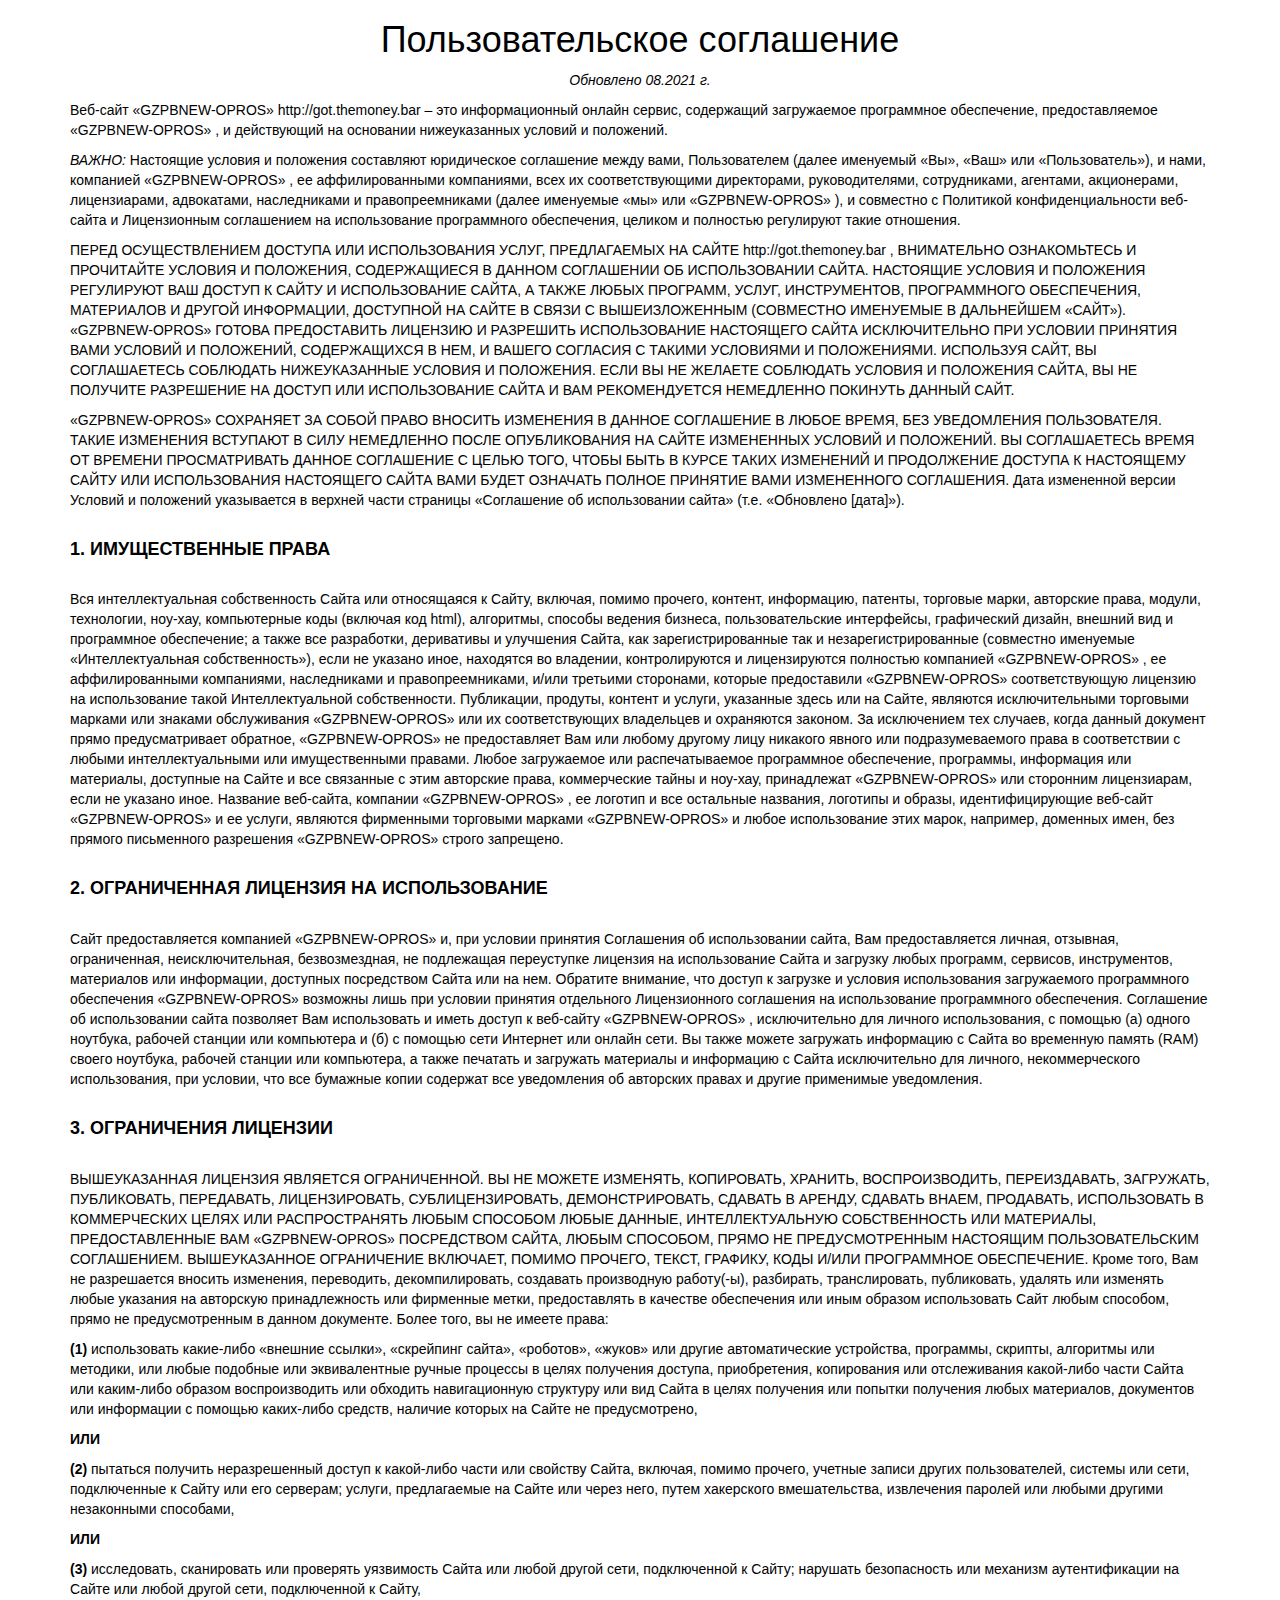
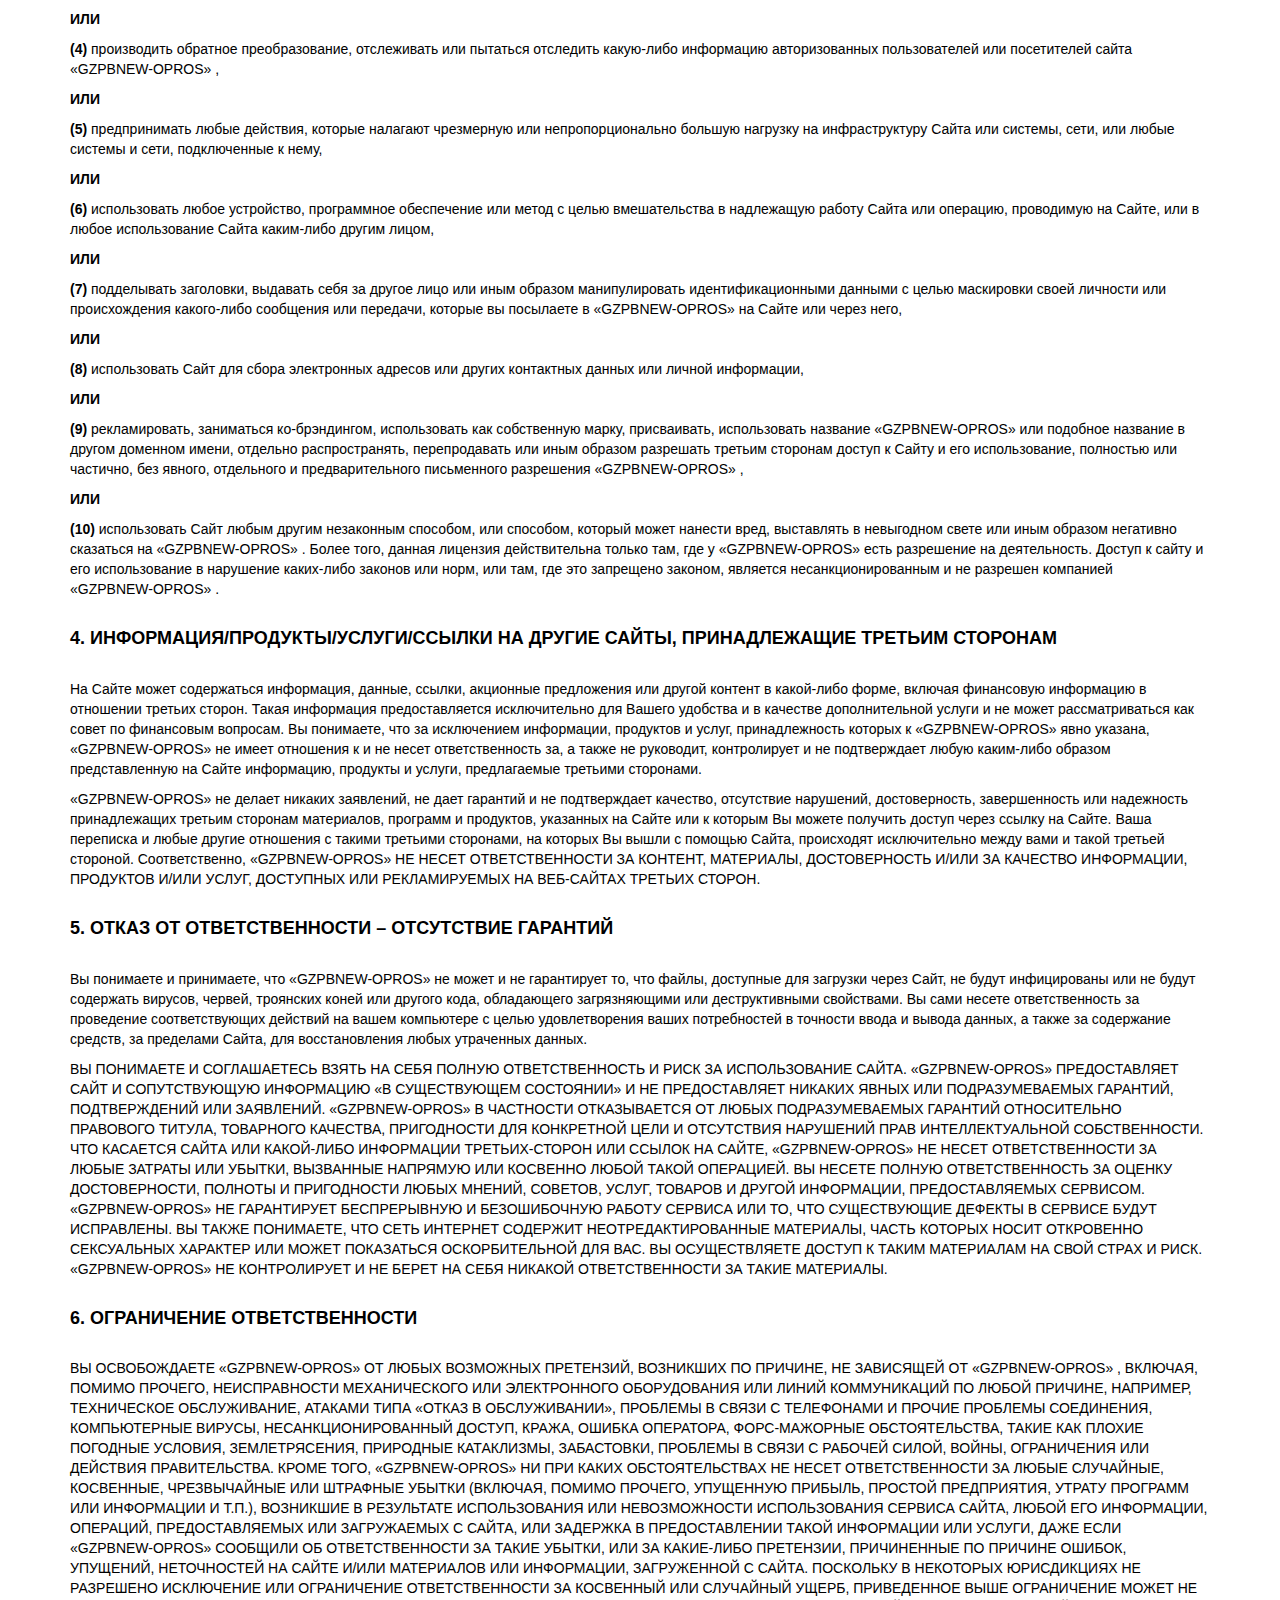
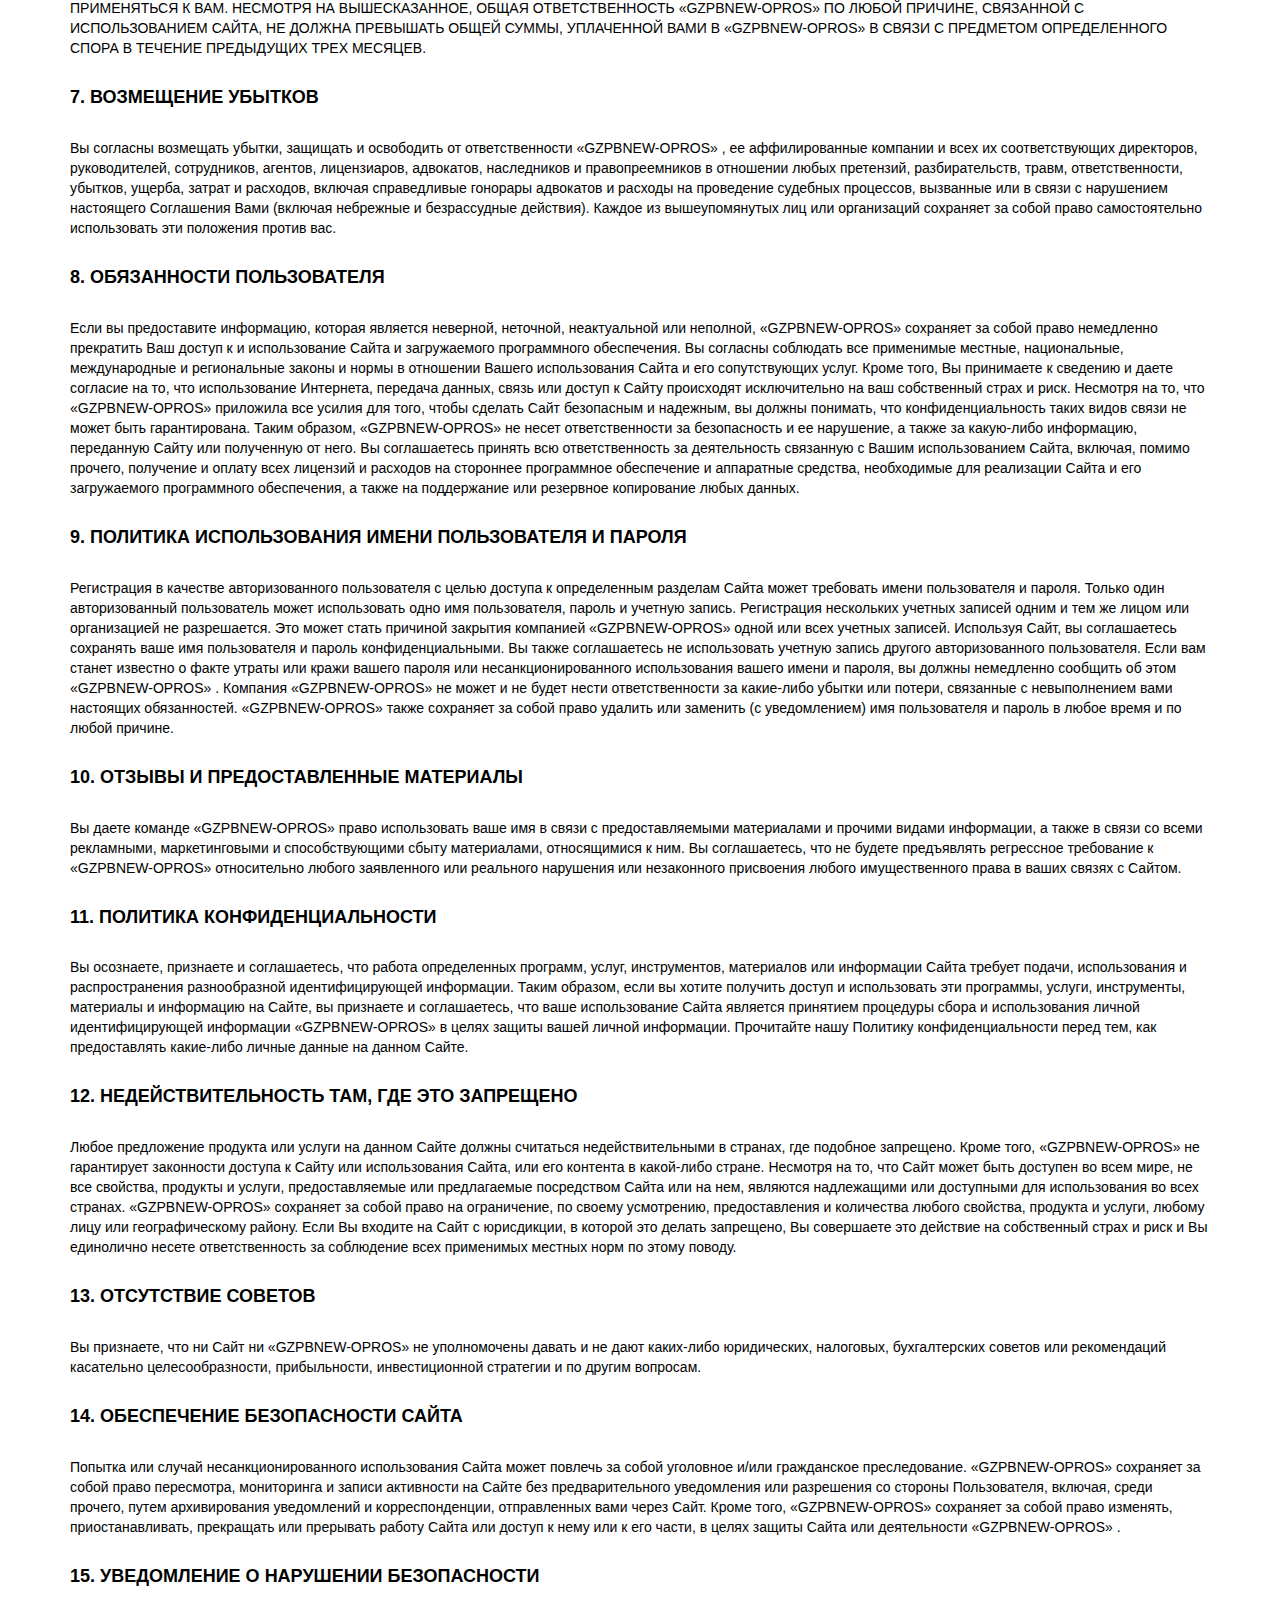
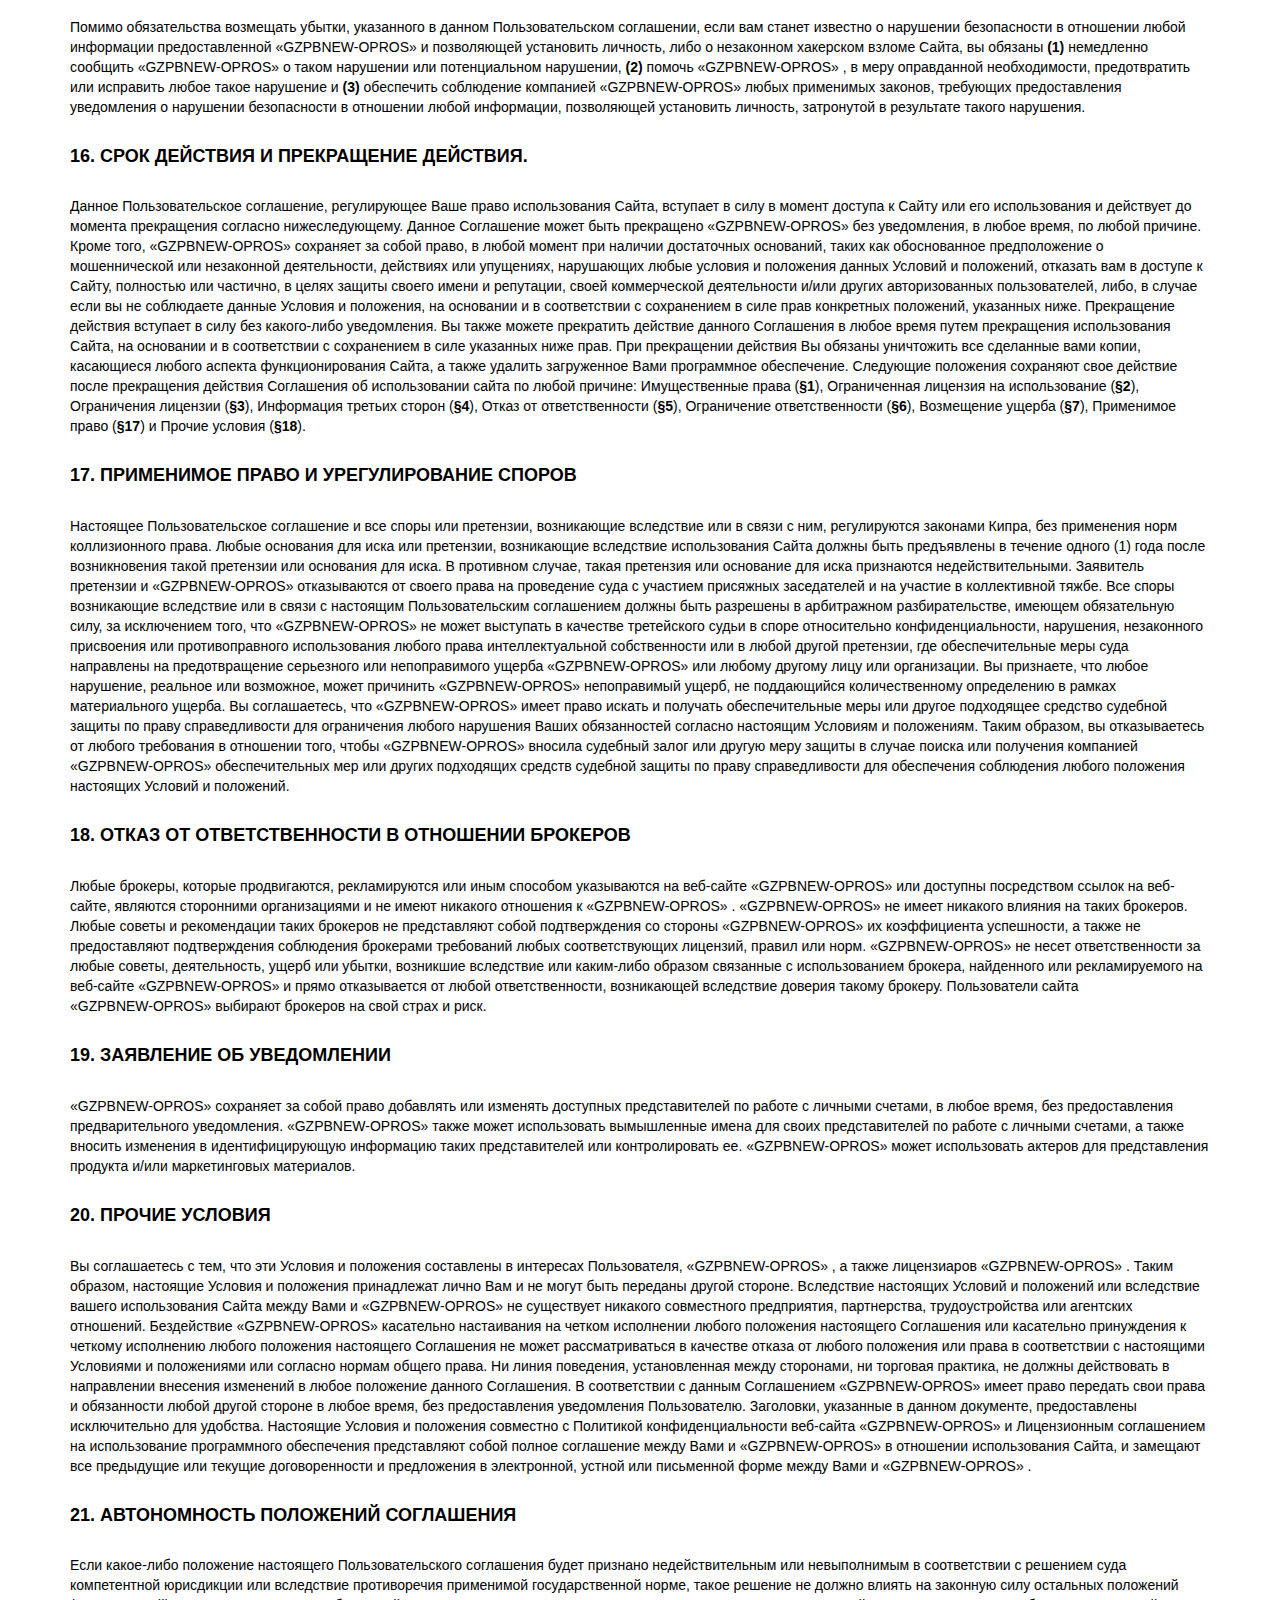
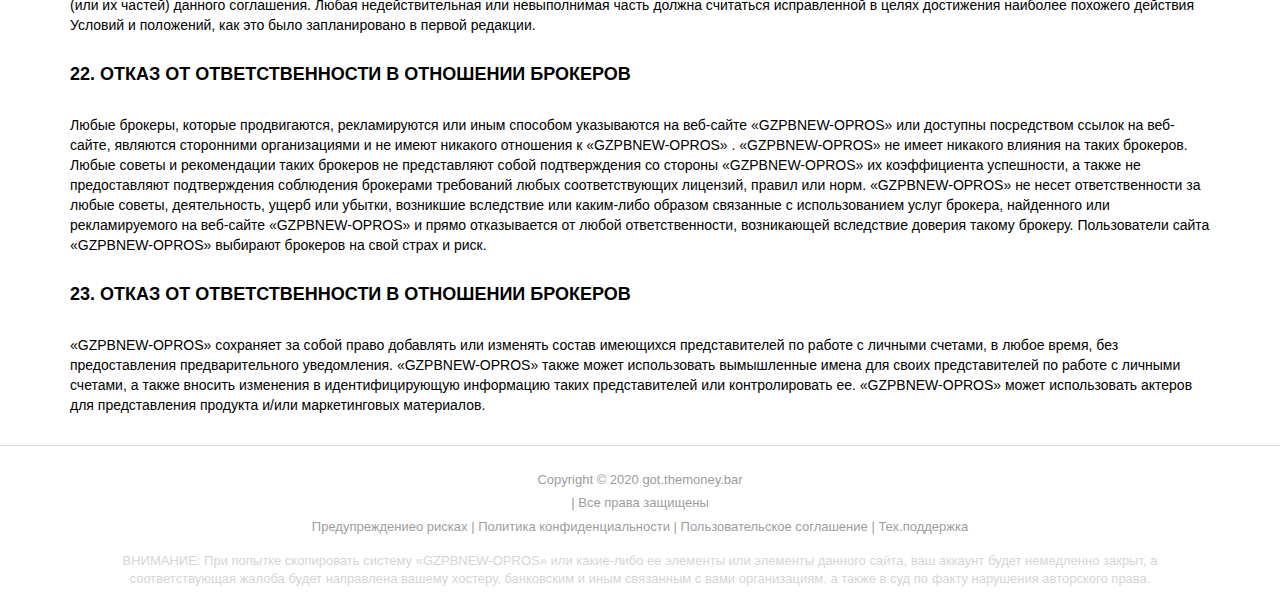
<file: gasinvest/document/agreement.html>
<!DOCTYPE html>
<html>

<meta http-equiv="content-type" content="text/html;charset=utf-8"/>
<head>
    <meta charset="utf-8"/>
    <meta name="viewport" content="width=device-width, initial-scale=1.0">
    <title>Предупреждение о рисках - got.themoney.bar</title>
    <link href="css/cssecad.css" rel="stylesheet"/>
    <link href="css/css_custom98c4.css" rel="stylesheet"/>
    <link href='https://fonts.googleapis.com/css?family=Roboto:400,300,700,900&amp;subset=latin,cyrillic'>
    <link href="https://fonts.googleapis.com/css?family=Open+Sans:400,700&amp;subset=cyrillic">
    <link rel="shortcut icon" href="document.png">
    <link rel="icon" href="document.png">
</head>
<body class="white texts">

<div class="wrapper">
    <div class="container">
        <div class="row">
            <div class="col-lg-12">
                <h1>Пользовательское соглашение</h1>
                <p class="text-center"><i>Обновлено 08.2021 г.</i></p>

                <p>
                    Веб-сайт
                    <nobr>«GZPBNEW-OPROS»</nobr>
                    <nobr>http://got.themoney.bar</nobr>
                    – это информационный онлайн сервис, содержащий загружаемое программное обеспечение, предоставляемое
                    <nobr>«GZPBNEW-OPROS»</nobr>
                    , и действующий на основании нижеуказанных условий и положений.
                </p>

                <p class="bigger">
                    <i>ВАЖНО:</i> Настоящие условия и положения составляют юридическое соглашение между вами,
                    Пользователем (далее именуемый «Вы», «Ваш» или «Пользователь»), и нами, компанией
                    <nobr>«GZPBNEW-OPROS»</nobr>
                    , ее аффилированными компаниями, всех их соответствующими директорами, руководителями, сотрудниками,
                    агентами, акционерами, лицензиарами, адвокатами, наследниками и правопреемниками (далее именуемые
                    «мы» или
                    <nobr>«GZPBNEW-OPROS»</nobr>
                    ), и совместно с Политикой конфиденциальности веб-сайта и Лицензионным соглашением на использование
                    программного обеспечения, целиком и полностью регулируют такие отношения.
                </p>

                <p class="bigger">
                    ПЕРЕД ОСУЩЕСТВЛЕНИЕМ ДОСТУПА ИЛИ ИСПОЛЬЗОВАНИЯ УСЛУГ, ПРЕДЛАГАЕМЫХ НА САЙТЕ
                    <NOBR>http://got.themoney.bar</NOBR>
                    , ВНИМАТЕЛЬНО ОЗНАКОМЬТЕСЬ И ПРОЧИТАЙТЕ УСЛОВИЯ И ПОЛОЖЕНИЯ, СОДЕРЖАЩИЕСЯ В ДАННОМ СОГЛАШЕНИИ ОБ
                    ИСПОЛЬЗОВАНИИ САЙТА. НАСТОЯЩИЕ УСЛОВИЯ И ПОЛОЖЕНИЯ РЕГУЛИРУЮТ ВАШ ДОСТУП К САЙТУ И ИСПОЛЬЗОВАНИЕ
                    САЙТА, А ТАКЖЕ ЛЮБЫХ ПРОГРАММ, УСЛУГ, ИНСТРУМЕНТОВ, ПРОГРАММНОГО ОБЕСПЕЧЕНИЯ, МАТЕРИАЛОВ И ДРУГОЙ
                    ИНФОРМАЦИИ, ДОСТУПНОЙ НА САЙТЕ В СВЯЗИ С ВЫШЕИЗЛОЖЕННЫМ (СОВМЕСТНО ИМЕНУЕМЫЕ В ДАЛЬНЕЙШЕМ «САЙТ»).
                    <NOBR>«GZPBNEW-OPROS»</NOBR>
                    ГОТОВА ПРЕДОСТАВИТЬ ЛИЦЕНЗИЮ И РАЗРЕШИТЬ ИСПОЛЬЗОВАНИЕ НАСТОЯЩЕГО САЙТА ИСКЛЮЧИТЕЛЬНО ПРИ УСЛОВИИ
                    ПРИНЯТИЯ ВАМИ УСЛОВИЙ И ПОЛОЖЕНИЙ, СОДЕРЖАЩИХСЯ В НЕМ, И ВАШЕГО СОГЛАСИЯ С ТАКИМИ УСЛОВИЯМИ И
                    ПОЛОЖЕНИЯМИ. ИСПОЛЬЗУЯ САЙТ, ВЫ СОГЛАШАЕТЕСЬ СОБЛЮДАТЬ НИЖЕУКАЗАННЫЕ УСЛОВИЯ И ПОЛОЖЕНИЯ. ЕСЛИ ВЫ НЕ
                    ЖЕЛАЕТЕ СОБЛЮДАТЬ УСЛОВИЯ И ПОЛОЖЕНИЯ САЙТА, ВЫ НЕ ПОЛУЧИТЕ РАЗРЕШЕНИЕ НА ДОСТУП ИЛИ ИСПОЛЬЗОВАНИЕ
                    САЙТА И ВАМ РЕКОМЕНДУЕТСЯ НЕМЕДЛЕННО ПОКИНУТЬ ДАННЫЙ САЙТ.
                </p>

                <p class="bigger">
                    <NOBR>«GZPBNEW-OPROS»</NOBR>
                    СОХРАНЯЕТ ЗА СОБОЙ ПРАВО ВНОСИТЬ ИЗМЕНЕНИЯ В ДАННОЕ СОГЛАШЕНИЕ В ЛЮБОЕ ВРЕМЯ, БЕЗ УВЕДОМЛЕНИЯ
                    ПОЛЬЗОВАТЕЛЯ. ТАКИЕ ИЗМЕНЕНИЯ ВСТУПАЮТ В СИЛУ НЕМЕДЛЕННО ПОСЛЕ ОПУБЛИКОВАНИЯ НА САЙТЕ ИЗМЕНЕННЫХ
                    УСЛОВИЙ И ПОЛОЖЕНИЙ. ВЫ СОГЛАШАЕТЕСЬ ВРЕМЯ ОТ ВРЕМЕНИ ПРОСМАТРИВАТЬ ДАННОЕ СОГЛАШЕНИЕ С ЦЕЛЬЮ ТОГО,
                    ЧТОБЫ БЫТЬ В КУРСЕ ТАКИХ ИЗМЕНЕНИЙ И ПРОДОЛЖЕНИЕ ДОСТУПА К НАСТОЯЩЕМУ САЙТУ ИЛИ ИСПОЛЬЗОВАНИЯ
                    НАСТОЯЩЕГО САЙТА ВАМИ БУДЕТ ОЗНАЧАТЬ ПОЛНОЕ ПРИНЯТИЕ ВАМИ ИЗМЕНЕННОГО СОГЛАШЕНИЯ. Дата измененной
                    версии Условий и положений указывается в верхней части страницы «Соглашение об использовании сайта»
                    (т.е. «Обновлено [дата]»).
                </p>
                <h2>
                    1. ИМУЩЕСТВЕННЫЕ ПРАВА
                </h2>
                <p>
                    Вся интеллектуальная собственность Сайта или относящаяся к Сайту, включая, помимо прочего, контент,
                    информацию, патенты, торговые марки, авторские права, модули, технологии, ноу-хау, компьютерные коды
                    (включая код html), алгоритмы, способы ведения бизнеса, пользовательские интерфейсы, графический
                    дизайн, внешний вид и программное обеспечение; а также все разработки, деривативы и улучшения Сайта,
                    как зарегистрированные так и незарегистрированные (совместно именуемые «Интеллектуальная
                    собственность»), если не указано иное, находятся во владении, контролируются и лицензируются
                    полностью компанией
                    <nobr>«GZPBNEW-OPROS»</nobr>
                    , ее аффилированными компаниями, наследниками и правопреемниками, и/или третьими сторонами, которые
                    предоставили
                    <nobr>«GZPBNEW-OPROS»</nobr>
                    соответствующую лицензию на использование такой Интеллектуальной собственности. Публикации, продуты,
                    контент и услуги, указанные здесь или на Сайте, являются исключительными торговыми марками или
                    знаками обслуживания
                    <nobr>«GZPBNEW-OPROS»</nobr>
                    или их соответствующих владельцев и охраняются законом. За исключением тех случаев, когда данный
                    документ прямо предусматривает обратное,
                    <nobr>«GZPBNEW-OPROS»</nobr>
                    не предоставляет Вам или любому другому лицу никакого явного или подразумеваемого права в
                    соответствии с любыми интеллектуальными или имущественными правами. Любое загружаемое или
                    распечатываемое программное обеспечение, программы, информация или материалы, доступные на Сайте и
                    все связанные с этим авторские права, коммерческие тайны и ноу-хау, принадлежат
                    <nobr>«GZPBNEW-OPROS»</nobr>
                    или сторонним лицензиарам, если не указано иное. Название веб-сайта, компании
                    <nobr>«GZPBNEW-OPROS»</nobr>
                    , ее логотип и все остальные названия, логотипы и образы, идентифицирующие веб-сайт
                    <nobr>«GZPBNEW-OPROS»</nobr>
                    и ее услуги, являются фирменными торговыми марками
                    <nobr>«GZPBNEW-OPROS»</nobr>
                    и любое использование этих марок, например, доменных имен, без прямого письменного разрешения
                    <nobr>«GZPBNEW-OPROS»</nobr>
                    строго запрещено.
                </p>

                <h2>
                    2. ОГРАНИЧЕННАЯ ЛИЦЕНЗИЯ НА ИСПОЛЬЗОВАНИЕ
                </h2>
                <p>
                    Сайт предоставляется компанией
                    <nobr>«GZPBNEW-OPROS»</nobr>
                    и, при условии принятия Соглашения об использовании сайта, Вам предоставляется личная, отзывная,
                    ограниченная, неисключительная, безвозмездная, не подлежащая переуступке лицензия на использование
                    Сайта и загрузку любых программ, сервисов, инструментов, материалов или информации, доступных
                    посредством Сайта или на нем. Обратите внимание, что доступ к загрузке и условия использования
                    загружаемого программного обеспечения
                    <nobr>«GZPBNEW-OPROS»</nobr>
                    возможны лишь при условии принятия отдельного Лицензионного соглашения на использование программного
                    обеспечения. Соглашение об использовании сайта позволяет Вам использовать и иметь доступ к веб-сайту
                    <nobr>«GZPBNEW-OPROS»</nobr>
                    , исключительно для личного использования, с помощью (а) одного ноутбука, рабочей станции или
                    компьютера и (б) с помощью сети Интернет или онлайн сети. Вы также можете загружать информацию с
                    Сайта во временную память (RAM) своего ноутбука, рабочей станции или компьютера, а также печатать и
                    загружать материалы и информацию с Сайта исключительно для личного, некоммерческого использования,
                    при условии, что все бумажные копии содержат все уведомления об авторских правах и другие применимые
                    уведомления.
                </p>

                <h2>
                    3. ОГРАНИЧЕНИЯ ЛИЦЕНЗИИ
                </h2>
                <p>
                    ВЫШЕУКАЗАННАЯ ЛИЦЕНЗИЯ ЯВЛЯЕТСЯ ОГРАНИЧЕННОЙ. ВЫ НЕ МОЖЕТЕ ИЗМЕНЯТЬ, КОПИРОВАТЬ, ХРАНИТЬ,
                    ВОСПРОИЗВОДИТЬ, ПЕРЕИЗДАВАТЬ, ЗАГРУЖАТЬ, ПУБЛИКОВАТЬ, ПЕРЕДАВАТЬ, ЛИЦЕНЗИРОВАТЬ, СУБЛИЦЕНЗИРОВАТЬ,
                    ДЕМОНСТРИРОВАТЬ, СДАВАТЬ В АРЕНДУ, СДАВАТЬ ВНАЕМ, ПРОДАВАТЬ, ИСПОЛЬЗОВАТЬ В КОММЕРЧЕСКИХ ЦЕЛЯХ ИЛИ
                    РАСПРОСТРАНЯТЬ ЛЮБЫМ СПОСОБОМ ЛЮБЫЕ ДАННЫЕ, ИНТЕЛЛЕКТУАЛЬНУЮ СОБСТВЕННОСТЬ ИЛИ МАТЕРИАЛЫ,
                    ПРЕДОСТАВЛЕННЫЕ ВАМ
                    <NOBR>«GZPBNEW-OPROS»</NOBR>
                    ПОСРЕДСТВОМ САЙТА, ЛЮБЫМ СПОСОБОМ, ПРЯМО НЕ ПРЕДУСМОТРЕННЫМ НАСТОЯЩИМ ПОЛЬЗОВАТЕЛЬСКИМ СОГЛАШЕНИЕМ.
                    ВЫШЕУКАЗАННОЕ ОГРАНИЧЕНИЕ ВКЛЮЧАЕТ, ПОМИМО ПРОЧЕГО, ТЕКСТ, ГРАФИКУ, КОДЫ И/ИЛИ ПРОГРАММНОЕ
                    ОБЕСПЕЧЕНИЕ. Кроме того, Вам не разрешается вносить изменения, переводить, декомпилировать,
                    создавать производную работу(-ы), разбирать, транслировать, публиковать, удалять или изменять любые
                    указания на авторскую принадлежность или фирменные метки, предоставлять в качестве обеспечения или
                    иным образом использовать Сайт любым способом, прямо не предусмотренным в данном документе. Более
                    того, вы не имеете права:
                </p>
                <p>
                    <b>(1)</b> использовать какие-либо «внешние ссылки», «скрейпинг сайта», «роботов», «жуков» или
                    другие автоматические устройства, программы, скрипты, алгоритмы или методики, или любые подобные или
                    эквивалентные ручные процессы в целях получения доступа, приобретения, копирования или отслеживания
                    какой-либо части Сайта или каким-либо образом воспроизводить или обходить навигационную структуру
                    или вид Сайта в целях получения или попытки получения любых материалов, документов или информации с
                    помощью каких-либо средств, наличие которых на Сайте не предусмотрено,
                </p>
                <p>
                    <b>ИЛИ</b>
                </p>
                <p>
                    <b>(2)</b> пытаться получить неразрешенный доступ к какой-либо части или свойству Сайта, включая,
                    помимо прочего, учетные записи других пользователей, системы или сети, подключенные к Сайту или его
                    серверам; услуги, предлагаемые на Сайте или через него, путем хакерского вмешательства, извлечения
                    паролей или любыми другими незаконными способами,
                </p>
                <p>
                    <b>ИЛИ</b>
                </p>
                <p>
                    <b>(3)</b> исследовать, сканировать или проверять уязвимость Сайта или любой другой сети,
                    подключенной к Сайту; нарушать безопасность или механизм аутентификации на Сайте или любой другой
                    сети, подключенной к Сайту,
                </p>
                <p>
                    <b>ИЛИ</b>
                </p>
                <p>
                    <b>(4)</b> производить обратное преобразование, отслеживать или пытаться отследить какую-либо
                    информацию авторизованных пользователей или посетителей сайта
                    <nobr>«GZPBNEW-OPROS»</nobr>
                    ,
                </p>
                <p>
                    <b>ИЛИ</b>
                </p>
                <p>
                    <b>(5)</b> предпринимать любые действия, которые налагают чрезмерную или непропорционально большую
                    нагрузку на инфраструктуру Сайта или системы, сети, или любые системы и сети, подключенные к нему,
                </p>
                <p>
                    <b>ИЛИ</b>
                </p>
                <p>
                    <b>(6)</b> использовать любое устройство, программное обеспечение или метод с целью вмешательства в
                    надлежащую работу Сайта или операцию, проводимую на Сайте, или в любое использование Сайта
                    каким-либо другим лицом,
                </p>
                <p>
                    <b>ИЛИ</b>
                </p>
                <p>
                    <b>(7)</b> подделывать заголовки, выдавать себя за другое лицо или иным образом манипулировать
                    идентификационными данными с целью маскировки своей личности или происхождения какого-либо сообщения
                    или передачи, которые вы посылаете в
                    <nobr>«GZPBNEW-OPROS»</nobr>
                    на Сайте или через него,
                </p>
                <p>
                    <b>ИЛИ</b>
                </p>
                <p>
                    <b>(8)</b> использовать Сайт для сбора электронных адресов или других контактных данных или личной
                    информации,
                </p>
                <p>
                    <b>ИЛИ</b>
                </p>
                <p>
                    <b>(9)</b> рекламировать, заниматься ко-брэндингом, использовать как собственную марку, присваивать,
                    использовать название
                    <nobr>«GZPBNEW-OPROS»</nobr>
                    или подобное название в другом доменном имени, отдельно распространять, перепродавать или иным
                    образом разрешать третьим сторонам доступ к Сайту и его использование, полностью или частично, без
                    явного, отдельного и предварительного письменного разрешения
                    <nobr>«GZPBNEW-OPROS»</nobr>
                    ,
                </p>
                <p>
                    <b>ИЛИ</b>
                </p>
                <p>
                    <b>(10)</b> использовать Сайт любым другим незаконным способом, или способом, который может нанести
                    вред, выставлять в невыгодном свете или иным образом негативно сказаться на
                    <nobr>«GZPBNEW-OPROS»</nobr>
                    . Более того, данная лицензия действительна только там, где у
                    <nobr>«GZPBNEW-OPROS»</nobr>
                    есть разрешение на деятельность. Доступ к сайту и его использование в нарушение каких-либо законов
                    или норм, или там, где это запрещено законом, является несанкционированным и не разрешен компанией
                    <nobr>«GZPBNEW-OPROS»</nobr>
                    .
                </p>

                <h2>
                    4. ИНФОРМАЦИЯ/ПРОДУКТЫ/УСЛУГИ/ССЫЛКИ НА ДРУГИЕ САЙТЫ, ПРИНАДЛЕЖАЩИЕ ТРЕТЬИМ СТОРОНАМ
                </h2>
                <p>
                    На Сайте может содержаться информация, данные, ссылки, акционные предложения или другой контент в
                    какой-либо форме, включая финансовую информацию в отношении третьих сторон. Такая информация
                    предоставляется исключительно для Вашего удобства и в качестве дополнительной услуги и не может
                    рассматриваться как совет по финансовым вопросам. Вы понимаете, что за исключением информации,
                    продуктов и услуг, принадлежность которых к
                    <nobr>«GZPBNEW-OPROS»</nobr>
                    явно указана,
                    <nobr>«GZPBNEW-OPROS»</nobr>
                    не имеет отношения к и не несет ответственность за, а также не руководит, контролирует и не
                    подтверждает любую каким-либо образом представленную на Сайте информацию, продукты и услуги,
                    предлагаемые третьими сторонами.
                </p>
                <p>
                    <nobr>«GZPBNEW-OPROS»</nobr>
                    не делает никаких заявлений, не дает гарантий и не подтверждает качество, отсутствие нарушений,
                    достоверность, завершенность или надежность принадлежащих третьим сторонам материалов, программ и
                    продуктов, указанных на Сайте или к которым Вы можете получить доступ через ссылку на Сайте. Ваша
                    переписка и любые другие отношения с такими третьими сторонами, на которых Вы вышли с помощью Сайта,
                    происходят исключительно между вами и такой третьей стороной. Соответственно,
                    <nobr>«GZPBNEW-OPROS»</nobr>
                    НЕ НЕСЕТ ОТВЕТСТВЕННОСТИ ЗА КОНТЕНТ, МАТЕРИАЛЫ, ДОСТОВЕРНОСТЬ И/ИЛИ ЗА КАЧЕСТВО ИНФОРМАЦИИ,
                    ПРОДУКТОВ И/ИЛИ УСЛУГ, ДОСТУПНЫХ ИЛИ РЕКЛАМИРУЕМЫХ НА ВЕБ-САЙТАХ ТРЕТЬИХ СТОРОН.
                </p>


                <h2>
                    5. ОТКАЗ ОТ ОТВЕТСТВЕННОСТИ – ОТСУТСТВИЕ ГАРАНТИЙ
                </h2>
                <p>
                    Вы понимаете и принимаете, что
                    <nobr>«GZPBNEW-OPROS»</nobr>
                    не может и не гарантирует то, что файлы, доступные для загрузки через Сайт, не будут инфицированы
                    или не будут содержать вирусов, червей, троянских коней или другого кода, обладающего загрязняющими
                    или деструктивными свойствами. Вы сами несете ответственность за проведение соответствующих действий
                    на вашем компьютере с целью удовлетворения ваших потребностей в точности ввода и вывода данных, а
                    также за содержание средств, за пределами Сайта, для восстановления любых утраченных данных.
                </p>
                <p>
                    ВЫ ПОНИМАЕТЕ И СОГЛАШАЕТЕСЬ ВЗЯТЬ НА СЕБЯ ПОЛНУЮ ОТВЕТСТВЕННОСТЬ И РИСК ЗА ИСПОЛЬЗОВАНИЕ САЙТА.
                    <NOBR>«GZPBNEW-OPROS»</NOBR>
                    ПРЕДОСТАВЛЯЕТ САЙТ И СОПУТСТВУЮЩУЮ ИНФОРМАЦИЮ «В СУЩЕСТВУЮЩЕМ СОСТОЯНИИ» И НЕ ПРЕДОСТАВЛЯЕТ НИКАКИХ
                    ЯВНЫХ ИЛИ ПОДРАЗУМЕВАЕМЫХ ГАРАНТИЙ, ПОДТВЕРЖДЕНИЙ ИЛИ ЗАЯВЛЕНИЙ.
                    <NOBR>«GZPBNEW-OPROS»</NOBR>
                    В ЧАСТНОСТИ ОТКАЗЫВАЕТСЯ ОТ ЛЮБЫХ ПОДРАЗУМЕВАЕМЫХ ГАРАНТИЙ ОТНОСИТЕЛЬНО ПРАВОВОГО ТИТУЛА, ТОВАРНОГО
                    КАЧЕСТВА, ПРИГОДНОСТИ ДЛЯ КОНКРЕТНОЙ ЦЕЛИ И ОТСУТСТВИЯ НАРУШЕНИЙ ПРАВ ИНТЕЛЛЕКТУАЛЬНОЙ
                    СОБСТВЕННОСТИ. ЧТО КАСАЕТСЯ САЙТА ИЛИ КАКОЙ-ЛИБО ИНФОРМАЦИИ ТРЕТЬИХ-СТОРОН ИЛИ ССЫЛОК НА САЙТЕ,
                    <NOBR>«GZPBNEW-OPROS»</NOBR>
                    НЕ НЕСЕТ ОТВЕТСТВЕННОСТИ ЗА ЛЮБЫЕ ЗАТРАТЫ ИЛИ УБЫТКИ, ВЫЗВАННЫЕ НАПРЯМУЮ ИЛИ КОСВЕННО ЛЮБОЙ ТАКОЙ
                    ОПЕРАЦИЕЙ. ВЫ НЕСЕТЕ ПОЛНУЮ ОТВЕТСТВЕННОСТЬ ЗА ОЦЕНКУ ДОСТОВЕРНОСТИ, ПОЛНОТЫ И ПРИГОДНОСТИ ЛЮБЫХ
                    МНЕНИЙ, СОВЕТОВ, УСЛУГ, ТОВАРОВ И ДРУГОЙ ИНФОРМАЦИИ, ПРЕДОСТАВЛЯЕМЫХ СЕРВИСОМ.
                    <NOBR>«GZPBNEW-OPROS»</NOBR>
                    НЕ ГАРАНТИРУЕТ БЕСПРЕРЫВНУЮ И БЕЗОШИБОЧНУЮ РАБОТУ СЕРВИСА ИЛИ ТО, ЧТО СУЩЕСТВУЮЩИЕ ДЕФЕКТЫ В СЕРВИСЕ
                    БУДУТ ИСПРАВЛЕНЫ. ВЫ ТАКЖЕ ПОНИМАЕТЕ, ЧТО СЕТЬ ИНТЕРНЕТ СОДЕРЖИТ НЕОТРЕДАКТИРОВАННЫЕ МАТЕРИАЛЫ,
                    ЧАСТЬ КОТОРЫХ НОСИТ ОТКРОВЕННО СЕКСУАЛЬНЫХ ХАРАКТЕР ИЛИ МОЖЕТ ПОКАЗАТЬСЯ ОСКОРБИТЕЛЬНОЙ ДЛЯ ВАС. ВЫ
                    ОСУЩЕСТВЛЯЕТЕ ДОСТУП К ТАКИМ МАТЕРИАЛАМ НА СВОЙ СТРАХ И РИСК.
                    <NOBR>«GZPBNEW-OPROS»</NOBR>
                    НЕ КОНТРОЛИРУЕТ И НЕ БЕРЕТ НА СЕБЯ НИКАКОЙ ОТВЕТСТВЕННОСТИ ЗА ТАКИЕ МАТЕРИАЛЫ.
                </p>

                <h2>
                    6. ОГРАНИЧЕНИЕ ОТВЕТСТВЕННОСТИ
                </h2>
                <p>
                    ВЫ ОСВОБОЖДАЕТЕ
                    <NOBR>«GZPBNEW-OPROS»</NOBR>
                    ОТ ЛЮБЫХ ВОЗМОЖНЫХ ПРЕТЕНЗИЙ, ВОЗНИКШИХ ПО ПРИЧИНЕ, НЕ ЗАВИСЯЩЕЙ ОТ
                    <NOBR>«GZPBNEW-OPROS»</NOBR>
                    , ВКЛЮЧАЯ, ПОМИМО ПРОЧЕГО, НЕИСПРАВНОСТИ МЕХАНИЧЕСКОГО ИЛИ ЭЛЕКТРОННОГО ОБОРУДОВАНИЯ ИЛИ ЛИНИЙ
                    КОММУНИКАЦИЙ ПО ЛЮБОЙ ПРИЧИНЕ, НАПРИМЕР, ТЕХНИЧЕСКОЕ ОБСЛУЖИВАНИЕ, АТАКАМИ ТИПА «ОТКАЗ В
                    ОБСЛУЖИВАНИИ», ПРОБЛЕМЫ В СВЯЗИ С ТЕЛЕФОНАМИ И ПРОЧИЕ ПРОБЛЕМЫ СОЕДИНЕНИЯ, КОМПЬЮТЕРНЫЕ ВИРУСЫ,
                    НЕСАНКЦИОНИРОВАННЫЙ ДОСТУП, КРАЖА, ОШИБКА ОПЕРАТОРА, ФОРС-МАЖОРНЫЕ ОБСТОЯТЕЛЬСТВА, ТАКИЕ КАК ПЛОХИЕ
                    ПОГОДНЫЕ УСЛОВИЯ, ЗЕМЛЕТРЯСЕНИЯ, ПРИРОДНЫЕ КАТАКЛИЗМЫ, ЗАБАСТОВКИ, ПРОБЛЕМЫ В СВЯЗИ С РАБОЧЕЙ СИЛОЙ,
                    ВОЙНЫ, ОГРАНИЧЕНИЯ ИЛИ ДЕЙСТВИЯ ПРАВИТЕЛЬСТВА. КРОМЕ ТОГО,
                    <NOBR>«GZPBNEW-OPROS»</NOBR>
                    НИ ПРИ КАКИХ ОБСТОЯТЕЛЬСТВАХ НЕ НЕСЕТ ОТВЕТСТВЕННОСТИ ЗА ЛЮБЫЕ СЛУЧАЙНЫЕ, КОСВЕННЫЕ, ЧРЕЗВЫЧАЙНЫЕ
                    ИЛИ ШТРАФНЫЕ УБЫТКИ (ВКЛЮЧАЯ, ПОМИМО ПРОЧЕГО, УПУЩЕННУЮ ПРИБЫЛЬ, ПРОСТОЙ ПРЕДПРИЯТИЯ, УТРАТУ
                    ПРОГРАММ ИЛИ ИНФОРМАЦИИ И Т.П.), ВОЗНИКШИЕ В РЕЗУЛЬТАТЕ ИСПОЛЬЗОВАНИЯ ИЛИ НЕВОЗМОЖНОСТИ
                    ИСПОЛЬЗОВАНИЯ СЕРВИСА САЙТА, ЛЮБОЙ ЕГО ИНФОРМАЦИИ, ОПЕРАЦИЙ, ПРЕДОСТАВЛЯЕМЫХ ИЛИ ЗАГРУЖАЕМЫХ С
                    САЙТА, ИЛИ ЗАДЕРЖКА В ПРЕДОСТАВЛЕНИИ ТАКОЙ ИНФОРМАЦИИ ИЛИ УСЛУГИ, ДАЖЕ ЕСЛИ
                    <NOBR>«GZPBNEW-OPROS»</NOBR>
                    СООБЩИЛИ ОБ ОТВЕТСТВЕННОСТИ ЗА ТАКИЕ УБЫТКИ, ИЛИ ЗА КАКИЕ-ЛИБО ПРЕТЕНЗИИ, ПРИЧИНЕННЫЕ ПО ПРИЧИНЕ
                    ОШИБОК, УПУЩЕНИЙ, НЕТОЧНОСТЕЙ НА САЙТЕ И/ИЛИ МАТЕРИАЛОВ ИЛИ ИНФОРМАЦИИ, ЗАГРУЖЕННОЙ С САЙТА.
                    ПОСКОЛЬКУ В НЕКОТОРЫХ ЮРИСДИКЦИЯХ НЕ РАЗРЕШЕНО ИСКЛЮЧЕНИЕ ИЛИ ОГРАНИЧЕНИЕ ОТВЕТСТВЕННОСТИ ЗА
                    КОСВЕННЫЙ ИЛИ СЛУЧАЙНЫЙ УЩЕРБ, ПРИВЕДЕННОЕ ВЫШЕ ОГРАНИЧЕНИЕ МОЖЕТ НЕ ПРИМЕНЯТЬСЯ К ВАМ. НЕСМОТРЯ НА
                    ВЫШЕСКАЗАННОЕ, ОБЩАЯ ОТВЕТСТВЕННОСТЬ
                    <NOBR>«GZPBNEW-OPROS»</NOBR>
                    ПО ЛЮБОЙ ПРИЧИНЕ, СВЯЗАННОЙ С ИСПОЛЬЗОВАНИЕМ САЙТА, НЕ ДОЛЖНА ПРЕВЫШАТЬ ОБЩЕЙ СУММЫ, УПЛАЧЕННОЙ ВАМИ
                    В
                    <NOBR>«GZPBNEW-OPROS»</NOBR>
                    В СВЯЗИ С ПРЕДМЕТОМ ОПРЕДЕЛЕННОГО СПОРА В ТЕЧЕНИЕ ПРЕДЫДУЩИХ ТРЕХ МЕСЯЦЕВ.
                </p>

                <h2>
                    7. ВОЗМЕЩЕНИЕ УБЫТКОВ
                </h2>
                <p>
                    Вы согласны возмещать убытки, защищать и освободить от ответственности
                    <nobr>«GZPBNEW-OPROS»</nobr>
                    , ее аффилированные компании и всех их соответствующих директоров, руководителей, сотрудников,
                    агентов, лицензиаров, адвокатов, наследников и правопреемников в отношении любых претензий,
                    разбирательств, травм, ответственности, убытков, ущерба, затрат и расходов, включая справедливые
                    гонорары адвокатов и расходы на проведение судебных процессов, вызванные или в связи с нарушением
                    настоящего Соглашения Вами (включая небрежные и безрассудные действия). Каждое из вышеупомянутых лиц
                    или организаций сохраняет за собой право самостоятельно использовать эти положения против вас.
                </p>

                <h2>
                    8. ОБЯЗАННОСТИ ПОЛЬЗОВАТЕЛЯ
                </h2>
                <p>
                    Если вы предоставите информацию, которая является неверной, неточной, неактуальной или неполной,
                    <nobr>«GZPBNEW-OPROS»</nobr>
                    сохраняет за собой право немедленно прекратить Ваш доступ к и использование Сайта и загружаемого
                    программного обеспечения. Вы согласны соблюдать все применимые местные, национальные, международные
                    и региональные законы и нормы в отношении Вашего использования Сайта и его сопутствующих услуг.
                    Кроме того, Вы принимаете к сведению и даете согласие на то, что использование Интернета, передача
                    данных, связь или доступ к Сайту происходят исключительно на ваш собственный страх и риск. Несмотря
                    на то, что
                    <nobr>«GZPBNEW-OPROS»</nobr>
                    приложила все усилия для того, чтобы сделать Сайт безопасным и надежным, вы должны понимать, что
                    конфиденциальность таких видов связи не может быть гарантирована. Таким образом,
                    <nobr>«GZPBNEW-OPROS»</nobr>
                    не несет ответственности за безопасность и ее нарушение, а также за какую-либо информацию,
                    переданную Сайту или полученную от него. Вы соглашаетесь принять всю ответственность за деятельность
                    связанную с Вашим использованием Сайта, включая, помимо прочего, получение и оплату всех лицензий и
                    расходов на стороннее программное обеспечение и аппаратные средства, необходимые для реализации
                    Сайта и его загружаемого программного обеспечения, а также на поддержание или резервное копирование
                    любых данных.
                </p>

                <h2>
                    9. ПОЛИТИКА ИСПОЛЬЗОВАНИЯ ИМЕНИ ПОЛЬЗОВАТЕЛЯ И ПАРОЛЯ
                </h2>
                <p>
                    Регистрация в качестве авторизованного пользователя с целью доступа к определенным разделам Сайта
                    может требовать имени пользователя и пароля. Только один авторизованный пользователь может
                    использовать одно имя пользователя, пароль и учетную запись. Регистрация нескольких учетных записей
                    одним и тем же лицом или организацией не разрешается. Это может стать причиной закрытия компанией
                    <nobr>«GZPBNEW-OPROS»</nobr>
                    одной или всех учетных записей. Используя Сайт, вы соглашаетесь сохранять ваше имя пользователя и
                    пароль конфиденциальными. Вы также соглашаетесь не использовать учетную запись другого
                    авторизованного пользователя. Если вам станет известно о факте утраты или кражи вашего пароля или
                    несанкционированного использования вашего имени и пароля, вы должны немедленно сообщить об этом
                    <nobr>«GZPBNEW-OPROS»</nobr>
                    . Компания
                    <nobr>«GZPBNEW-OPROS»</nobr>
                    не может и не будет нести ответственности за какие-либо убытки или потери, связанные с невыполнением
                    вами настоящих обязанностей.
                    <nobr>«GZPBNEW-OPROS»</nobr>
                    также сохраняет за собой право удалить или заменить (с уведомлением) имя пользователя и пароль в
                    любое время и по любой причине.
                </p>

                <h2>
                    10. ОТЗЫВЫ И ПРЕДОСТАВЛЕННЫЕ МАТЕРИАЛЫ
                </h2>
                <p>
                    Вы даете команде
                    <nobr>«GZPBNEW-OPROS»</nobr>
                    право использовать ваше имя в связи с предоставляемыми материалами и прочими видами информации, а
                    также в связи со всеми рекламными, маркетинговыми и способствующими сбыту материалами, относящимися
                    к ним. Вы соглашаетесь, что не будете предъявлять регрессное требование к
                    <nobr>«GZPBNEW-OPROS»</nobr>
                    относительно любого заявленного или реального нарушения или незаконного присвоения любого
                    имущественного права в ваших связях с Сайтом.
                </p>

                <h2>
                    11. ПОЛИТИКА КОНФИДЕНЦИАЛЬНОСТИ
                </h2>
                <p>
                    Вы осознаете, признаете и соглашаетесь, что работа определенных программ, услуг, инструментов,
                    материалов или информации Сайта требует подачи, использования и распространения разнообразной
                    идентифицирующей информации. Таким образом, если вы хотите получить доступ и использовать эти
                    программы, услуги, инструменты, материалы и информацию на Сайте, вы признаете и соглашаетесь, что
                    ваше использование Сайта является принятием процедуры сбора и использования личной идентифицирующей
                    информации
                    <nobr>«GZPBNEW-OPROS»</nobr>
                    в целях защиты вашей личной информации. Прочитайте нашу Политику конфиденциальности перед тем, как
                    предоставлять какие-либо личные данные на данном Сайте.
                </p>

                <h2>
                    12. НЕДЕЙСТВИТЕЛЬНОСТЬ ТАМ, ГДЕ ЭТО ЗАПРЕЩЕНО
                </h2>
                <p>
                    Любое предложение продукта или услуги на данном Сайте должны считаться недействительными в странах,
                    где подобное запрещено. Кроме того,
                    <nobr>«GZPBNEW-OPROS»</nobr>
                    не гарантирует законности доступа к Сайту или использования Сайта, или его контента в какой-либо
                    стране. Несмотря на то, что Сайт может быть доступен во всем мире, не все свойства, продукты и
                    услуги, предоставляемые или предлагаемые посредством Сайта или на нем, являются надлежащими или
                    доступными для использования во всех странах.
                    <nobr>«GZPBNEW-OPROS»</nobr>
                    сохраняет за собой право на ограничение, по своему усмотрению, предоставления и количества любого
                    свойства, продукта и услуги, любому лицу или географическому району. Если Вы входите на Сайт с
                    юрисдикции, в которой это делать запрещено, Вы совершаете это действие на собственный страх и риск и
                    Вы единолично несете ответственность за соблюдение всех применимых местных норм по этому поводу.

                </p>

                <h2>
                    13. ОТСУТСТВИЕ СОВЕТОВ
                </h2>
                <p>
                    Вы признаете, что ни Сайт ни
                    <nobr>«GZPBNEW-OPROS»</nobr>
                    не уполномочены давать и не дают каких-либо юридических, налоговых, бухгалтерских советов или
                    рекомендаций касательно целесообразности, прибыльности, инвестиционной стратегии и по другим
                    вопросам.
                </p>

                <h2>
                    14. ОБЕСПЕЧЕНИЕ БЕЗОПАСНОСТИ САЙТА
                </h2>
                <p>
                    Попытка или случай несанкционированного использования Сайта может повлечь за собой уголовное и/или
                    гражданское преследование.
                    <nobr>«GZPBNEW-OPROS»</nobr>
                    сохраняет за собой право пересмотра, мониторинга и записи активности на Сайте без предварительного
                    уведомления или разрешения со стороны Пользователя, включая, среди прочего, путем архивирования
                    уведомлений и корреспонденции, отправленных вами через Сайт. Кроме того,
                    <nobr>«GZPBNEW-OPROS»</nobr>
                    сохраняет за собой право изменять, приостанавливать, прекращать или прерывать работу Сайта или
                    доступ к нему или к его части, в целях защиты Сайта или деятельности
                    <nobr>«GZPBNEW-OPROS»</nobr>
                    .

                </p>
                <h2>
                    15. УВЕДОМЛЕНИЕ О НАРУШЕНИИ БЕЗОПАСНОСТИ
                </h2>
                <p>
                    Помимо обязательства возмещать убытки, указанного в данном Пользовательском соглашении, если вам
                    станет известно о нарушении безопасности в отношении любой информации предоставленной
                    <nobr>«GZPBNEW-OPROS»</nobr>
                    и позволяющей установить личность, либо о незаконном хакерском взломе Сайта, вы обязаны <b>(1)</b>
                    немедленно сообщить
                    <nobr>«GZPBNEW-OPROS»</nobr>
                    о таком нарушении или потенциальном нарушении, <b>(2)</b> помочь
                    <nobr>«GZPBNEW-OPROS»</nobr>
                    , в меру оправданной необходимости, предотвратить или исправить любое такое нарушение и <b>(3)</b>
                    обеспечить соблюдение компанией
                    <nobr>«GZPBNEW-OPROS»</nobr>
                    любых применимых законов, требующих предоставления уведомления о нарушении безопасности в отношении
                    любой информации, позволяющей установить личность, затронутой в результате такого нарушения.
                </p>
                <h2>
                    16. СРОК ДЕЙСТВИЯ И ПРЕКРАЩЕНИЕ ДЕЙСТВИЯ.
                </h2>
                <p>
                    Данное Пользовательское соглашение, регулирующее Ваше право использования Сайта, вступает в силу в
                    момент доступа к Сайту или его использования и действует до момента прекращения согласно
                    нижеследующему. Данное Соглашение может быть прекращено
                    <nobr>«GZPBNEW-OPROS»</nobr>
                    без уведомления, в любое время, по любой причине. Кроме того,
                    <nobr>«GZPBNEW-OPROS»</nobr>
                    сохраняет за собой право, в любой момент при наличии достаточных оснований, таких как обоснованное
                    предположение о мошеннической или незаконной деятельности, действиях или упущениях, нарушающих любые
                    условия и положения данных Условий и положений, отказать вам в доступе к Сайту, полностью или
                    частично, в целях защиты своего имени и репутации, своей коммерческой деятельности и/или других
                    авторизованных пользователей, либо, в случае если вы не соблюдаете данные Условия и положения, на
                    основании и в соответствии с сохранением в силе прав конкретных положений, указанных ниже.
                    Прекращение действия вступает в силу без какого-либо уведомления. Вы также можете прекратить
                    действие данного Соглашения в любое время путем прекращения использования Сайта, на основании и в
                    соответствии с сохранением в силе указанных ниже прав. При прекращении действия Вы обязаны
                    уничтожить все сделанные вами копии, касающиеся любого аспекта функционирования Сайта, а также
                    удалить загруженное Вами программное обеспечение. Следующие положения сохраняют свое действие после
                    прекращения действия Соглашения об использовании сайта по любой причине: Имущественные права (<b>&sect;1</b>),
                    Ограниченная лицензия на использование (<b>&sect;2</b>), Ограничения лицензии (<b>&sect;3</b>),
                    Информация третьих сторон (<b>&sect;4</b>), Отказ от ответственности (<b>&sect;5</b>), Ограничение
                    ответственности (<b>&sect;6</b>), Возмещение ущерба (<b>&sect;7</b>), Применимое право
                    (<b>&sect;17</b>) и Прочие условия (<b>&sect;18</b>).
                </p>
                <h2>
                    17. ПРИМЕНИМОЕ ПРАВО И УРЕГУЛИРОВАНИЕ СПОРОВ
                </h2>
                <p>
                    Настоящее Пользовательское соглашение и все споры или претензии, возникающие вследствие или в связи
                    с ним, регулируются законами Кипра, без применения норм коллизионного права. Любые основания для
                    иска или претензии, возникающие вследствие использования Сайта должны быть предъявлены в течение
                    одного (1) года после возникновения такой претензии или основания для иска. В противном случае,
                    такая претензия или основание для иска признаются недействительными. Заявитель претензии и
                    <nobr>«GZPBNEW-OPROS»</nobr>
                    отказываются от своего права на проведение суда с участием присяжных заседателей и на участие в
                    коллективной тяжбе. Все споры возникающие вследствие или в связи с настоящим Пользовательским
                    соглашением должны быть разрешены в арбитражном разбирательстве, имеющем обязательную силу, за
                    исключением того, что
                    <nobr>«GZPBNEW-OPROS»</nobr>
                    не может выступать в качестве третейского судьи в споре относительно конфиденциальности, нарушения,
                    незаконного присвоения или противоправного использования любого права интеллектуальной собственности
                    или в любой другой претензии, где обеспечительные меры суда направлены на предотвращение серьезного
                    или непоправимого ущерба
                    <nobr>«GZPBNEW-OPROS»</nobr>
                    или любому другому лицу или организации. Вы признаете, что любое нарушение, реальное или возможное,
                    может причинить
                    <nobr>«GZPBNEW-OPROS»</nobr>
                    непоправимый ущерб, не поддающийся количественному определению в рамках материального ущерба. Вы
                    соглашаетесь, что
                    <nobr>«GZPBNEW-OPROS»</nobr>
                    имеет право искать и получать обеспечительные меры или другое подходящее средство судебной защиты по
                    праву справедливости для ограничения любого нарушения Ваших обязанностей согласно настоящим Условиям
                    и положениям. Таким образом, вы отказываетесь от любого требования в отношении того, чтобы
                    <nobr>«GZPBNEW-OPROS»</nobr>
                    вносила судебный залог или другую меру защиты в случае поиска или получения компанией
                    <nobr>«GZPBNEW-OPROS»</nobr>
                    обеспечительных мер или других подходящих средств судебной защиты по праву справедливости для
                    обеспечения соблюдения любого положения настоящих Условий и положений.

                </p>
                <h2>
                    18. ОТКАЗ ОТ ОТВЕТСТВЕННОСТИ В ОТНОШЕНИИ БРОКЕРОВ
                </h2>
                <p>
                    Любые брокеры, которые продвигаются, рекламируются или иным способом указываются на веб-сайте
                    <nobr>«GZPBNEW-OPROS»</nobr>
                    или доступны посредством ссылок на веб-сайте, являются сторонними организациями и не имеют никакого
                    отношения к
                    <nobr>«GZPBNEW-OPROS»</nobr>
                    .
                    <nobr>«GZPBNEW-OPROS»</nobr>
                    не имеет никакого влияния на таких брокеров. Любые советы и рекомендации таких брокеров не
                    представляют собой подтверждения со стороны
                    <nobr>«GZPBNEW-OPROS»</nobr>
                    их коэффициента успешности, а также не предоставляют подтверждения соблюдения брокерами требований
                    любых соответствующих лицензий, правил или норм.
                    <nobr>«GZPBNEW-OPROS»</nobr>
                    не несет ответственности за любые советы, деятельность, ущерб или убытки, возникшие вследствие или
                    каким-либо образом связанные с использованием брокера, найденного или рекламируемого на веб-сайте
                    <nobr>«GZPBNEW-OPROS»</nobr>
                    и прямо отказывается от любой ответственности, возникающей вследствие доверия такому брокеру.
                    Пользователи сайта
                    <nobr>«GZPBNEW-OPROS»</nobr>
                    выбирают брокеров на свой страх и риск.

                </p>
                <h2>
                    19. ЗАЯВЛЕНИЕ ОБ УВЕДОМЛЕНИИ
                </h2>
                <p>
                    <nobr>«GZPBNEW-OPROS»</nobr>
                    сохраняет за собой право добавлять или изменять доступных представителей по работе с личными
                    счетами, в любое время, без предоставления предварительного уведомления.
                    <nobr>«GZPBNEW-OPROS»</nobr>
                    также может использовать вымышленные имена для своих представителей по работе с личными счетами, а
                    также вносить изменения в идентифицирующую информацию таких представителей или контролировать ее.
                    <nobr>«GZPBNEW-OPROS»</nobr>
                    может использовать актеров для представления продукта и/или маркетинговых материалов.
                </p>
                <h2>
                    20. ПРОЧИЕ УСЛОВИЯ
                </h2>
                <p>
                    Вы соглашаетесь с тем, что эти Условия и положения составлены в интересах Пользователя,
                    <nobr>«GZPBNEW-OPROS»</nobr>
                    , а также лицензиаров
                    <nobr>«GZPBNEW-OPROS»</nobr>
                    . Таким образом, настоящие Условия и положения принадлежат лично Вам и не могут быть переданы другой
                    стороне. Вследствие настоящих Условий и положений или вследствие вашего использования Сайта между
                    Вами и
                    <nobr>«GZPBNEW-OPROS»</nobr>
                    не существует никакого совместного предприятия, партнерства, трудоустройства или агентских
                    отношений. Бездействие
                    <nobr>«GZPBNEW-OPROS»</nobr>
                    касательно настаивания на четком исполнении любого положения настоящего Соглашения или касательно
                    принуждения к четкому исполнению любого положения настоящего Соглашения не может рассматриваться в
                    качестве отказа от любого положения или права в соответствии с настоящими Условиями и положениями
                    или согласно нормам общего права. Ни линия поведения, установленная между сторонами, ни торговая
                    практика, не должны действовать в направлении внесения изменений в любое положение данного
                    Соглашения. В соответствии с данным Соглашением
                    <nobr>«GZPBNEW-OPROS»</nobr>
                    имеет право передать свои права и обязанности любой другой стороне в любое время, без предоставления
                    уведомления Пользователю. Заголовки, указанные в данном документе, предоставлены исключительно для
                    удобства. Настоящие Условия и положения совместно с Политикой конфиденциальности веб-сайта
                    <nobr>«GZPBNEW-OPROS»</nobr>
                    и Лицензионным соглашением на использование программного обеспечения представляют собой полное
                    соглашение между Вами и
                    <nobr>«GZPBNEW-OPROS»</nobr>
                    в отношении использования Сайта, и замещают все предыдущие или текущие договоренности и предложения
                    в электронной, устной или письменной форме между Вами и
                    <nobr>«GZPBNEW-OPROS»</nobr>
                    .
                </p>
                <h2>
                    21. АВТОНОМНОСТЬ ПОЛОЖЕНИЙ СОГЛАШЕНИЯ
                </h2>
                <p>
                    Если какое-либо положение настоящего Пользовательского соглашения будет признано недействительным
                    или невыполнимым в соответствии с решением суда компетентной юрисдикции или вследствие противоречия
                    применимой государственной норме, такое решение не должно влиять на законную силу остальных
                    положений (или их частей) данного соглашения. Любая недействительная или невыполнимая часть должна
                    считаться исправленной в целях достижения наиболее похожего действия Условий и положений, как это
                    было запланировано в первой редакции.
                </p>
                <h2>
                    22. ОТКАЗ ОТ ОТВЕТСТВЕННОСТИ В ОТНОШЕНИИ БРОКЕРОВ
                </h2>
                <p>
                    Любые брокеры, которые продвигаются, рекламируются или иным способом указываются на веб-сайте
                    <nobr>«GZPBNEW-OPROS»</nobr>
                    или доступны посредством ссылок на веб-сайте, являются сторонними организациями и не имеют никакого
                    отношения к
                    <nobr>«GZPBNEW-OPROS»</nobr>
                    .
                    <nobr>«GZPBNEW-OPROS»</nobr>
                    не имеет никакого влияния на таких брокеров. Любые советы и рекомендации таких брокеров не
                    представляют собой подтверждения со стороны
                    <nobr>«GZPBNEW-OPROS»</nobr>
                    их коэффициента успешности, а также не предоставляют подтверждения соблюдения брокерами требований
                    любых соответствующих лицензий, правил или норм.
                    <nobr>«GZPBNEW-OPROS»</nobr>
                    не несет ответственности за любые советы, деятельность, ущерб или убытки, возникшие вследствие или
                    каким-либо образом связанные с использованием услуг брокера, найденного или рекламируемого на
                    веб-сайте
                    <nobr>«GZPBNEW-OPROS»</nobr>
                    и прямо отказывается от любой ответственности, возникающей вследствие доверия такому брокеру.
                    Пользователи сайта
                    <nobr>«GZPBNEW-OPROS»</nobr>
                    выбирают брокеров на свой страх и риск.
                </p>
                <h2>
                    23. ОТКАЗ ОТ ОТВЕТСТВЕННОСТИ В ОТНОШЕНИИ БРОКЕРОВ
                </h2>
                <p>
                    <nobr>«GZPBNEW-OPROS»</nobr>
                    сохраняет за собой право добавлять или изменять состав имеющихся представителей по работе с личными
                    счетами, в любое время, без предоставления предварительного уведомления.
                    <nobr>«GZPBNEW-OPROS»</nobr>
                    также может использовать вымышленные имена для своих представителей по работе с личными счетами, а
                    также вносить изменения в идентифицирующую информацию таких представителей или контролировать ее.
                    <nobr>«GZPBNEW-OPROS»</nobr>
                    может использовать актеров для представления продукта и/или маркетинговых материалов.
                </p>

            </div>
        </div>
    </div>
    <footer>
        <div class="container">
            <div class="row">
                <div class="col-xs-12">
                    <p>
                        Copyright &copy; 2020 got.themoney.bar                    <p>| Все права защищены</p>
                    </p>
                    <p>
                        <a href="/document/risk.php">Предупреждениео рисках</a> |
                        <a href="/document/policy.php">Политика конфиденциальности </a> |
                        <a href="/document/agreement.php">Пользовательское соглашение</a> |
                        <a href="mailto:help@got.themoney.bar">Тех.поддержка</a>
                    </p>


                    <p class="disclaimer">ВНИМАНИЕ: При попытке скопировать систему «GZPBNEW-OPROS» или какие-либо ее
                        элементы или элементы данного сайта, ваш аккаунт будет немедленно закрыт, а соответствующая
                        жалоба будет направлена вашему хостеру, банковским и иным связанным с вами организациям, а также
                        в суд по факту нарушения авторского права. </p>

                </div>
            </div>
        </div>
    </footer>
</div>
</div>

</body>

</html>
</file>
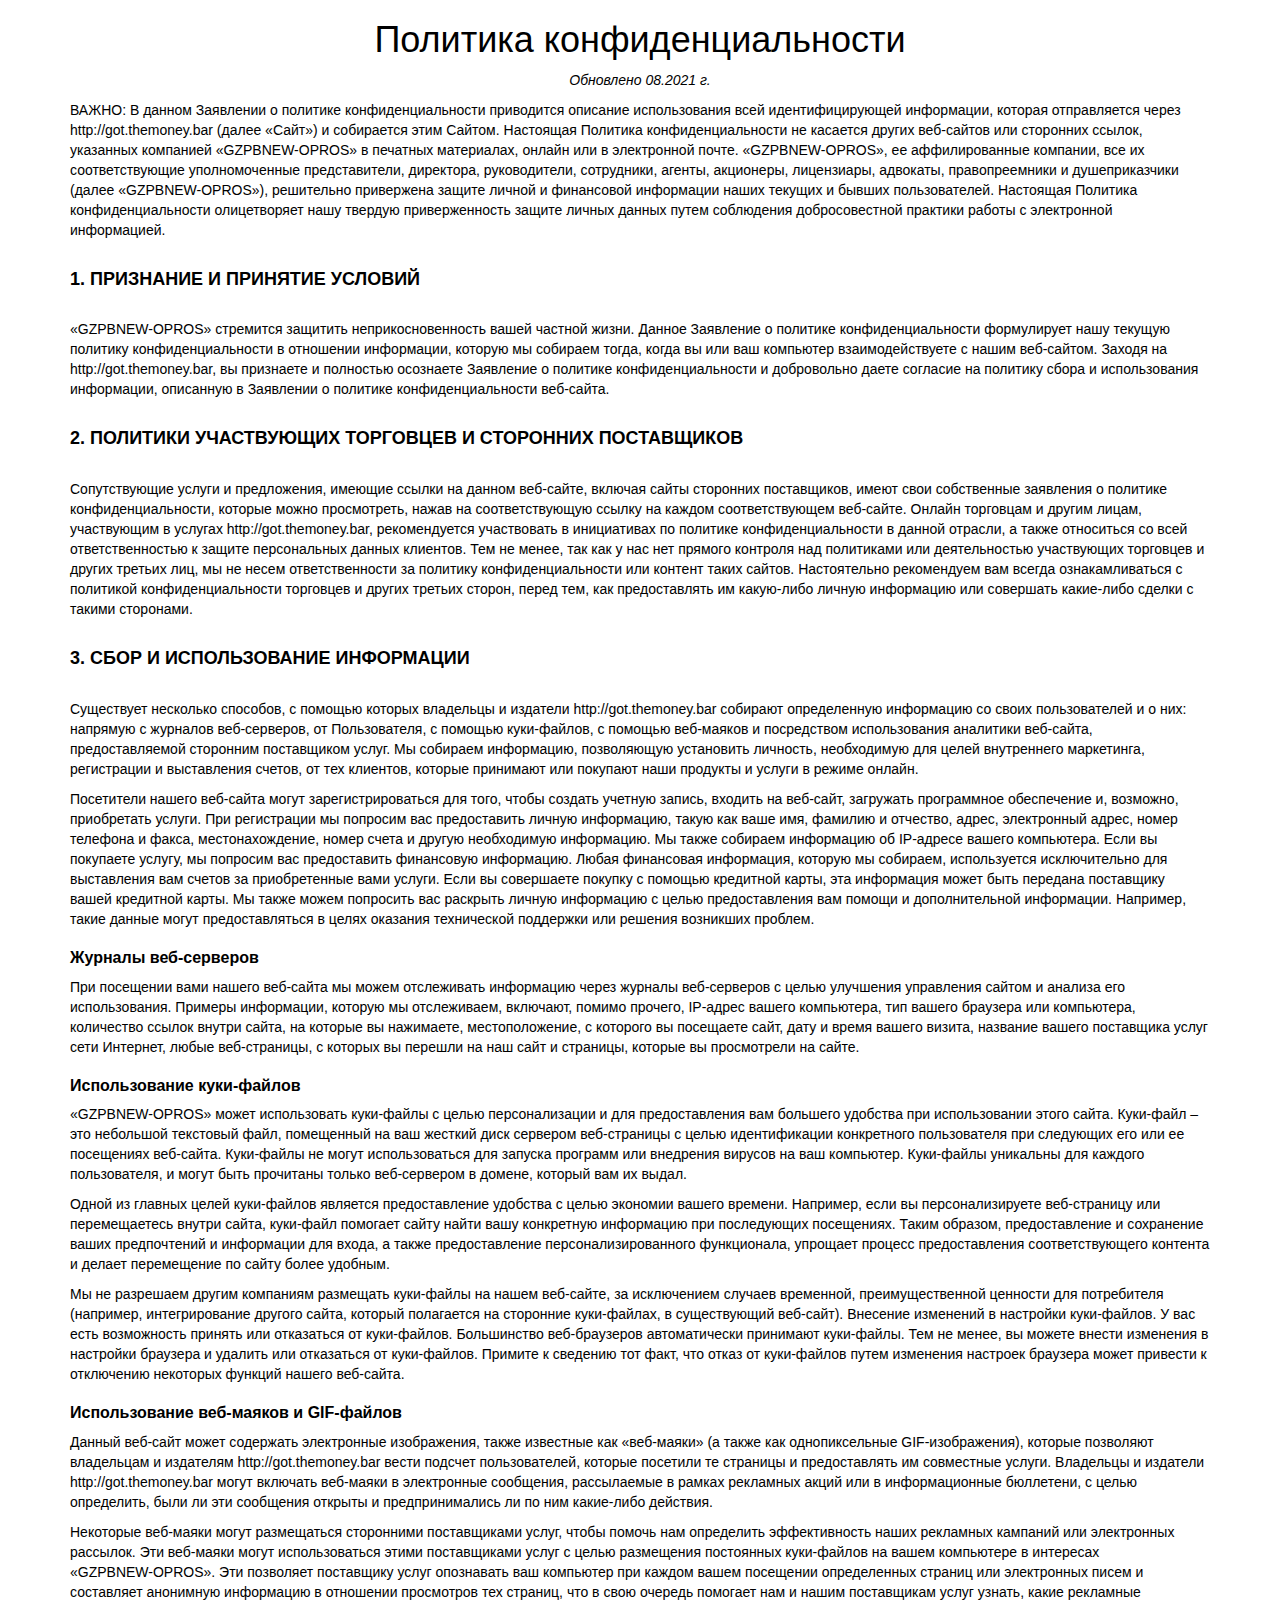
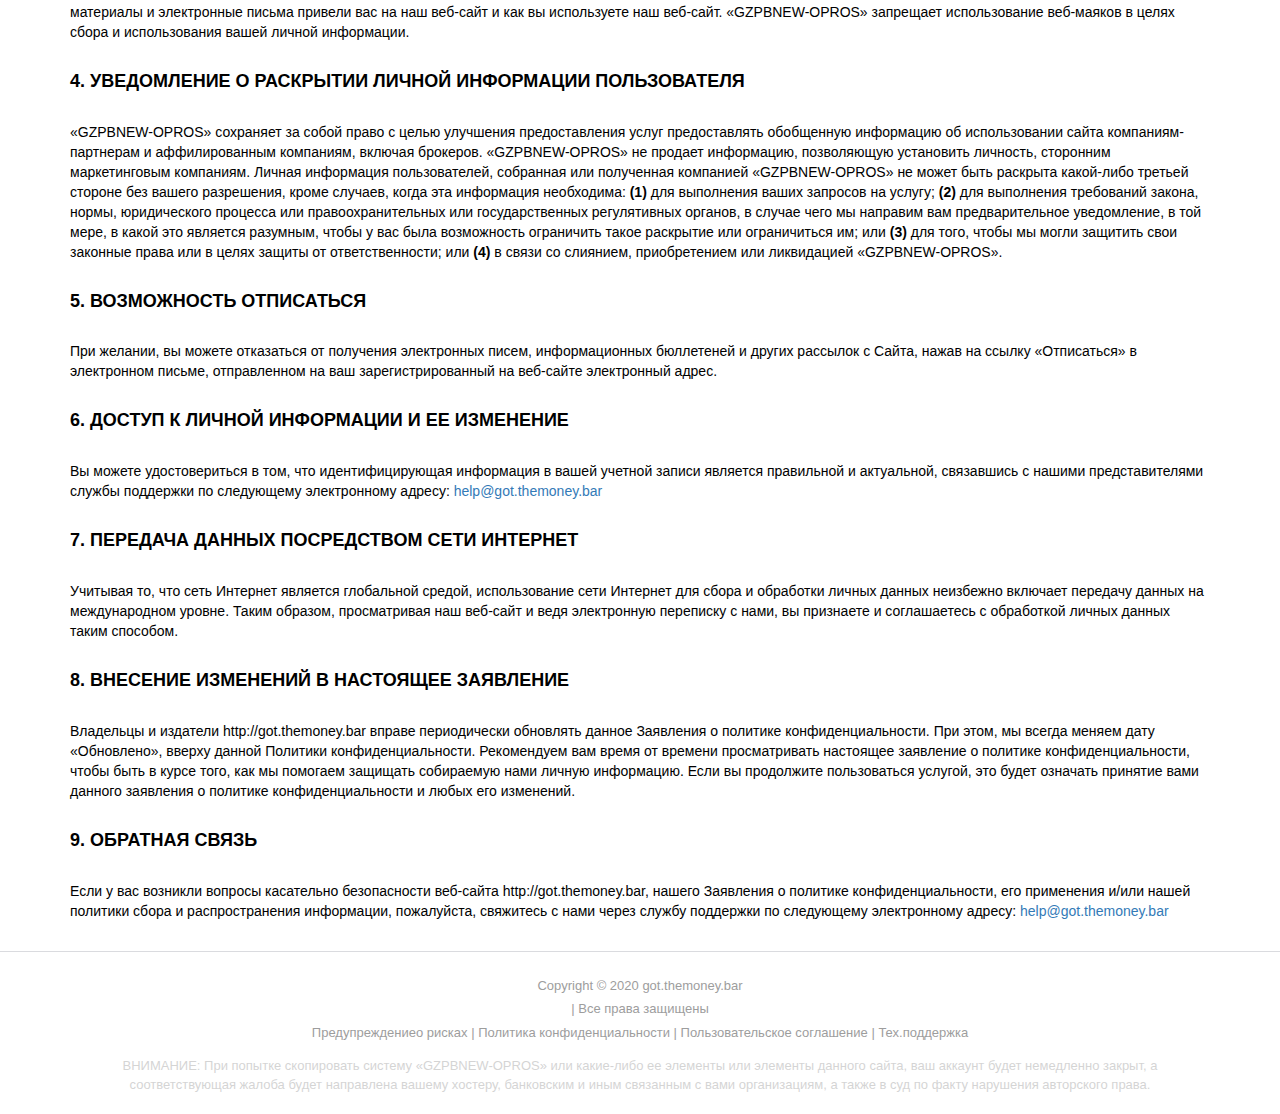
<file: gasinvest/document/policy.html>
<!DOCTYPE html>
<html>

<meta http-equiv="content-type" content="text/html;charset=utf-8" />
<head>
    <meta charset="utf-8"/>
    <meta name="viewport" content="width=device-width, initial-scale=1.0">
    <title>Предупреждение о рисках - got.themoney.bar</title>
    <link href="css/cssecad.css" rel="stylesheet"/>
    <link href="css/css_custom98c4.css" rel="stylesheet"/>
    <link href='https://fonts.googleapis.com/css?family=Roboto:400,300,700,900&amp;subset=latin,cyrillic'>
    <link href="https://fonts.googleapis.com/css?family=Open+Sans:400,700&amp;subset=cyrillic">
    <link rel="shortcut icon" href="document.png">
    <link rel="icon" href="document.png">
</head>
<body class="white texts">

    <div class="wrapper">
        


    <div class="container">

        <div class="row">
            <div class="col-lg-12">
                <h1>Политика конфиденциальности</h1>
                <p class="text-center"><i>Обновлено 08.2021 г.</i></p>

                <p>
                    <span>ВАЖНО:</span> В данном Заявлении о политике конфиденциальности приводится описание использования всей идентифицирующей информации, которая отправляется через <nobr>http://got.themoney.bar</nobr> (далее «Сайт») и собирается этим Сайтом. Настоящая Политика конфиденциальности не касается других веб-сайтов или сторонних ссылок, указанных компанией <nobr>«GZPBNEW-OPROS»</nobr> в печатных материалах, онлайн или в электронной почте. <nobr>«GZPBNEW-OPROS»</nobr>, ее аффилированные компании, все их соответствующие уполномоченные представители, директора, руководители, сотрудники, агенты, акционеры, лицензиары, адвокаты, правопреемники и душеприказчики (далее <nobr>«GZPBNEW-OPROS»</nobr>), решительно привержена защите личной и финансовой информации наших текущих и бывших пользователей. Настоящая Политика конфиденциальности олицетворяет нашу твердую приверженность защите личных данных путем соблюдения добросовестной практики работы с электронной информацией.
                </p>

                <h2>
                    1. ПРИЗНАНИЕ И ПРИНЯТИЕ УСЛОВИЙ
                </h2>
                <p>
                    <nobr>«GZPBNEW-OPROS»</nobr> стремится защитить неприкосновенность вашей частной жизни. Данное Заявление о политике конфиденциальности формулирует нашу текущую политику конфиденциальности в отношении информации, которую мы собираем тогда, когда вы или ваш компьютер взаимодействуете с нашим веб-сайтом. Заходя на <nobr>http://got.themoney.bar</nobr>, вы признаете и полностью осознаете Заявление о политике конфиденциальности и добровольно даете согласие на политику сбора и использования информации, описанную в Заявлении о политике конфиденциальности веб-сайта.
                </p>

                <h2>
                    2. ПОЛИТИКИ УЧАСТВУЮЩИХ ТОРГОВЦЕВ И СТОРОННИХ ПОСТАВЩИКОВ
                </h2>
                <p>
                    Сопутствующие услуги и предложения, имеющие ссылки на данном веб-сайте, включая сайты сторонних поставщиков, имеют свои собственные заявления о политике конфиденциальности, которые можно просмотреть, нажав на соответствующую ссылку на каждом соответствующем веб-сайте. Онлайн торговцам и другим лицам, участвующим в услугах <nobr>http://got.themoney.bar</nobr>, рекомендуется участвовать в инициативах по политике конфиденциальности в данной отрасли, а также относиться со всей ответственностью к защите персональных данных клиентов. Тем не менее, так как у нас нет прямого контроля над политиками или деятельностью участвующих торговцев и других третьих лиц, мы не несем ответственности за политику конфиденциальности или контент таких сайтов. Настоятельно рекомендуем вам всегда ознакамливаться с политикой конфиденциальности торговцев и других третьих сторон, перед тем, как предоставлять им какую-либо личную информацию или совершать какие-либо сделки с такими сторонами.
                </p>

                <h2>
                    3. СБОР И ИСПОЛЬЗОВАНИЕ ИНФОРМАЦИИ
                </h2>
                <p>
                    Существует несколько способов, с помощью которых владельцы и издатели <nobr>http://got.themoney.bar</nobr> собирают определенную информацию со своих пользователей и о них: напрямую с журналов веб-серверов, от Пользователя, с помощью куки-файлов, с помощью веб-маяков и посредством использования аналитики веб-сайта, предоставляемой сторонним поставщиком услуг. Мы собираем информацию, позволяющую установить личность, необходимую для целей внутреннего маркетинга, регистрации и выставления счетов, от тех клиентов, которые принимают или покупают наши продукты и услуги в режиме онлайн.
                </p>
                <p>
                    Посетители нашего веб-сайта могут зарегистрироваться для того, чтобы создать учетную запись, входить на веб-сайт, загружать программное обеспечение и, возможно, приобретать услуги. При регистрации мы попросим вас предоставить личную информацию, такую как ваше имя, фамилию и отчество, адрес, электронный адрес, номер телефона и факса, местонахождение, номер счета и другую необходимую информацию. Мы также собираем информацию об IP-адресе вашего компьютера. Если вы покупаете услугу, мы попросим вас предоставить финансовую информацию. Любая финансовая информация, которую мы собираем, используется исключительно для выставления вам счетов за приобретенные вами услуги. Если вы совершаете покупку с помощью кредитной карты, эта информация может быть передана поставщику вашей кредитной карты. Мы также можем попросить вас раскрыть личную информацию с целью предоставления вам помощи и дополнительной информации. Например, такие данные могут предоставляться в целях оказания технической поддержки или решения возникших проблем.
                </p>

                <h3>
                    Журналы веб-серверов
                </h3>

                <p>
                    При посещении вами нашего веб-сайта мы можем отслеживать информацию через журналы веб-серверов с целью улучшения управления сайтом и анализа его использования. Примеры информации, которую мы отслеживаем, включают, помимо прочего, IP-адрес вашего компьютера, тип вашего браузера или компьютера, количество ссылок внутри сайта, на которые вы нажимаете, местоположение, с которого вы посещаете сайт, дату и время вашего визита, название вашего поставщика услуг сети Интернет, любые веб-страницы, с которых вы перешли на наш сайт и страницы, которые вы просмотрели на сайте.
                </p>
                <h3>
                    Использование куки-файлов
                </h3>

                <p>
                    <nobr>«GZPBNEW-OPROS»</nobr> может использовать куки-файлы с целью персонализации и для предоставления вам большего удобства при использовании этого сайта. Куки-файл – это небольшой текстовый файл, помещенный на ваш жесткий диск сервером веб-страницы с целью идентификации конкретного пользователя при следующих его или ее посещениях веб-сайта. Куки-файлы не могут использоваться для запуска программ или внедрения вирусов на ваш компьютер. Куки-файлы уникальны для каждого пользователя, и могут быть прочитаны только веб-сервером в домене, который вам их выдал.
                </p>
                <p>
                    Одной из главных целей куки-файлов является предоставление удобства с целью экономии вашего времени. Например, если вы персонализируете веб-страницу или перемещаетесь внутри сайта, куки-файл помогает сайту найти вашу конкретную информацию при последующих посещениях. Таким образом, предоставление и сохранение ваших предпочтений и информации для входа, а также предоставление персонализированного функционала, упрощает процесс предоставления соответствующего контента и делает перемещение по сайту более удобным.
                </p>
                <p>
                    Мы не разрешаем другим компаниям размещать куки-файлы на нашем веб-сайте, за исключением случаев временной, преимущественной ценности для потребителя (например, интегрирование другого сайта, который полагается на сторонние куки-файлах, в существующий веб-сайт). Внесение изменений в настройки куки-файлов. У вас есть возможность принять или отказаться от куки-файлов. Большинство веб-браузеров автоматически принимают куки-файлы. Тем не менее, вы можете внести изменения в настройки браузера и удалить или отказаться от куки-файлов. Примите к сведению тот факт, что отказ от куки-файлов путем изменения настроек браузера может привести к отключению некоторых функций нашего веб-сайта.
                </p>
                <h3>
                    Использование веб-маяков и GIF-файлов
                </h3>

                <p>
                    Данный веб-сайт может содержать электронные изображения, также известные как «веб-маяки» (а также как однопиксельные GIF-изображения), которые позволяют владельцам и издателям <nobr>http://got.themoney.bar</nobr> вести подсчет пользователей, которые посетили те страницы и предоставлять им совместные услуги. Владельцы и издатели <nobr>http://got.themoney.bar</nobr> могут включать веб-маяки в электронные сообщения, рассылаемые в рамках рекламных акций или в информационные бюллетени, с целью определить, были ли эти сообщения открыты и предпринимались ли по ним какие-либо действия.
                </p>
                <p>
                    Некоторые веб-маяки могут размещаться сторонними поставщиками услуг, чтобы помочь нам определить эффективность наших рекламных кампаний или электронных рассылок. Эти веб-маяки могут использоваться этими поставщиками услуг с целью размещения постоянных куки-файлов на вашем компьютере в интересах <nobr>«GZPBNEW-OPROS»</nobr>. Эти позволяет поставщику услуг опознавать ваш компьютер при каждом вашем посещении определенных страниц или электронных писем и составляет анонимную информацию в отношении просмотров тех страниц, что в свою очередь помогает нам и нашим поставщикам услуг узнать, какие рекламные материалы и электронные письма привели вас на наш веб-сайт и как вы используете наш веб-сайт. <nobr>«GZPBNEW-OPROS»</nobr> запрещает использование веб-маяков в целях сбора и использования вашей личной информации.
                </p>


                <h2>
                    4. УВЕДОМЛЕНИЕ О РАСКРЫТИИ ЛИЧНОЙ ИНФОРМАЦИИ ПОЛЬЗОВАТЕЛЯ
                </h2>
                <p>
                    <nobr>«GZPBNEW-OPROS»</nobr> сохраняет за собой право с целью улучшения предоставления услуг предоставлять обобщенную информацию об использовании сайта компаниям-партнерам и аффилированным компаниям, включая брокеров. <nobr>«GZPBNEW-OPROS»</nobr> не продает информацию, позволяющую установить личность, сторонним маркетинговым компаниям. Личная информация пользователей, собранная или полученная компанией <nobr>«GZPBNEW-OPROS»</nobr> не может быть раскрыта какой-либо третьей стороне без вашего разрешения, кроме случаев, когда эта информация необходима: <b>(1)</b> для выполнения ваших запросов на услугу; <b>(2)</b> для выполнения требований закона, нормы, юридического процесса или правоохранительных или государственных регулятивных органов, в случае чего мы направим вам предварительное уведомление, в той мере, в какой это является разумным, чтобы у вас была возможность ограничить такое раскрытие или ограничиться им; или <b>(3)</b> для того, чтобы мы могли защитить свои законные права или в целях защиты от ответственности; или <b>(4)</b> в связи со слиянием, приобретением или ликвидацией <nobr>«GZPBNEW-OPROS»</nobr>.
                </p>


                <h2>
                    5. ВОЗМОЖНОСТЬ ОТПИСАТЬСЯ
                </h2>
                <p>
                    При желании, вы можете отказаться от получения электронных писем, информационных бюллетеней и других рассылок с Сайта, нажав на ссылку «Отписаться» в электронном письме, отправленном на ваш зарегистрированный на веб-сайте электронный адрес.
                </p>

                <h2>
                    6. ДОСТУП К ЛИЧНОЙ ИНФОРМАЦИИ И ЕЕ ИЗМЕНЕНИЕ
                </h2>
                <p>
                    Вы можете удостовериться в том, что идентифицирующая информация в вашей учетной записи является правильной и актуальной, связавшись с нашими представителями службы поддержки по следующему электронному адресу: <a href="mailto:help@got.themoney.bar">help@got.themoney.bar</a>
                </p>

                <h2>
                    7. ПЕРЕДАЧА ДАННЫХ ПОСРЕДСТВОМ СЕТИ ИНТЕРНЕТ
                </h2>
                <p>
                    Учитывая то, что сеть Интернет является глобальной средой, использование сети Интернет для сбора и обработки личных данных неизбежно включает передачу данных на международном уровне. Таким образом, просматривая наш веб-сайт и ведя электронную переписку с нами, вы признаете и соглашаетесь с обработкой личных данных таким способом.

                </p>

                <h2>
                    8. ВНЕСЕНИЕ ИЗМЕНЕНИЙ В НАСТОЯЩЕЕ ЗАЯВЛЕНИЕ
                </h2>
                <p>
                    Владельцы и издатели <nobr>http://got.themoney.bar</nobr> вправе периодически обновлять данное Заявления о политике конфиденциальности. При этом, мы всегда меняем дату «Обновлено», вверху данной Политики конфиденциальности. Рекомендуем вам время от времени просматривать настоящее заявление о политике конфиденциальности, чтобы быть в курсе того, как мы помогаем защищать собираемую нами личную информацию. Если вы продолжите пользоваться услугой, это будет означать принятие вами данного заявления о политике конфиденциальности и любых его изменений.
                </p>

                <h2>
                    9. ОБРАТНАЯ СВЯЗЬ
                </h2>
                <p>
                    Если у вас возникли вопросы касательно безопасности веб-сайта <nobr>http://got.themoney.bar</nobr>, нашего Заявления о политике конфиденциальности, его применения и/или нашей политики сбора и распространения информации, пожалуйста, свяжитесь с нами через службу поддержки по следующему электронному адресу: <a href="mailto:help@got.themoney.bar">help@got.themoney.bar</a>
                </p>

            </div>
        </div>
    </div>

        <footer>
            <div class="container">
                <div class="row">
                    <div class="col-xs-12">
                        <p>
                            Copyright &copy; 2020 got.themoney.bar                        <p>| Все права защищены</p>
                        </p>
                        <p>
                            <a href="/document/risk.php">Предупреждениео рисках</a> |
                            <a href="/document/policy.php">Политика конфиденциальности </a> |
                            <a href="/document/agreement.php">Пользовательское соглашение</a> |
                            <a href="mailto:help@got.themoney.bar">Тех.поддержка</a>
                        </p>


                        <p class="disclaimer">ВНИМАНИЕ: При попытке скопировать систему «GZPBNEW-OPROS» или какие-либо ее
                            элементы или элементы данного сайта, ваш аккаунт будет немедленно закрыт, а соответствующая
                            жалоба будет направлена вашему хостеру, банковским и иным связанным с вами организациям, а также
                            в суд по факту нарушения авторского права. </p>

                    </div>
                </div>
            </div>
        </footer>
    </div>
</div>

</body>

</html>
</file>
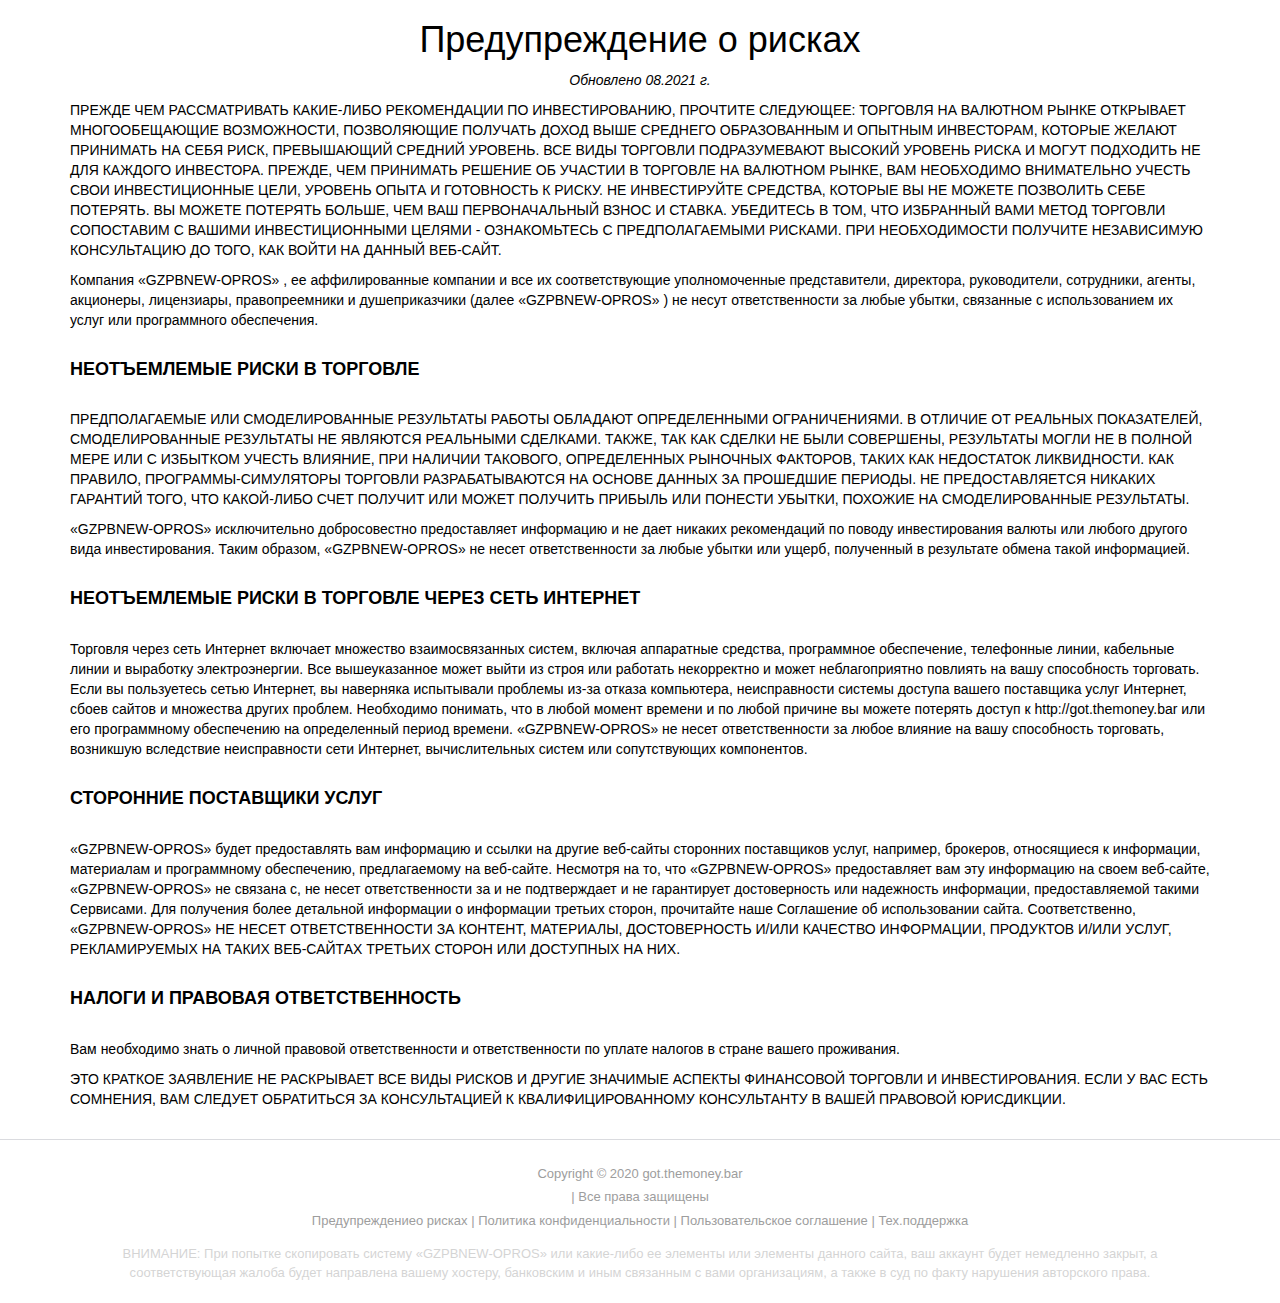
<file: gasinvest/document/risk.html>
<!DOCTYPE html>
<html>


<meta http-equiv="content-type" content="text/html;charset=utf-8"/>
<head>
    <meta charset="utf-8"/>
    <meta name="viewport" content="width=device-width, initial-scale=1.0">
    <title>Предупреждение о рисках - got.themoney.bar</title>
    <link href="css/cssecad.css" rel="stylesheet"/>
    <link href="css/css_custom98c4.css" rel="stylesheet"/>
    <link href='https://fonts.googleapis.com/css?family=Roboto:400,300,700,900&amp;subset=latin,cyrillic'>
    <link href="https://fonts.googleapis.com/css?family=Open+Sans:400,700&amp;subset=cyrillic">
    <link rel="shortcut icon" href="document.png">
    <link rel="icon" href="document.png">
</head>
<body class="white texts">
<div class="wrapper">
    <div class="container">
        <div class="row">
            <div class="col-lg-12">
                <h1>Предупреждение о рисках</h1>
                <p class="text-center"><i>Обновлено 08.2021 г.</i></p>

                <p>
                    ПРЕЖДЕ ЧЕМ РАССМАТРИВАТЬ КАКИЕ-ЛИБО РЕКОМЕНДАЦИИ ПО ИНВЕСТИРОВАНИЮ, ПРОЧТИТЕ СЛЕДУЮЩЕЕ: ТОРГОВЛЯ НА
                    ВАЛЮТНОМ РЫНКЕ ОТКРЫВАЕТ МНОГООБЕЩАЮЩИЕ ВОЗМОЖНОСТИ, ПОЗВОЛЯЮЩИЕ ПОЛУЧАТЬ ДОХОД ВЫШЕ СРЕДНЕГО
                    ОБРАЗОВАННЫМ И ОПЫТНЫМ ИНВЕСТОРАМ, КОТОРЫЕ ЖЕЛАЮТ ПРИНИМАТЬ НА СЕБЯ РИСК, ПРЕВЫШАЮЩИЙ СРЕДНИЙ
                    УРОВЕНЬ. ВСЕ ВИДЫ ТОРГОВЛИ ПОДРАЗУМЕВАЮТ ВЫСОКИЙ УРОВЕНЬ РИСКА И МОГУТ ПОДХОДИТЬ НЕ ДЛЯ КАЖДОГО
                    ИНВЕСТОРА. ПРЕЖДЕ, ЧЕМ ПРИНИМАТЬ РЕШЕНИЕ ОБ УЧАСТИИ В ТОРГОВЛЕ НА ВАЛЮТНОМ РЫНКЕ, ВАМ НЕОБХОДИМО
                    ВНИМАТЕЛЬНО УЧЕСТЬ СВОИ ИНВЕСТИЦИОННЫЕ ЦЕЛИ, УРОВЕНЬ ОПЫТА И ГОТОВНОСТЬ К РИСКУ. НЕ ИНВЕСТИРУЙТЕ
                    СРЕДСТВА, КОТОРЫЕ ВЫ НЕ МОЖЕТЕ ПОЗВОЛИТЬ СЕБЕ ПОТЕРЯТЬ. ВЫ МОЖЕТЕ ПОТЕРЯТЬ БОЛЬШЕ, ЧЕМ ВАШ
                    ПЕРВОНАЧАЛЬНЫЙ ВЗНОС И СТАВКА. УБЕДИТЕСЬ В ТОМ, ЧТО ИЗБРАННЫЙ ВАМИ МЕТОД ТОРГОВЛИ СОПОСТАВИМ С
                    ВАШИМИ ИНВЕСТИЦИОННЫМИ ЦЕЛЯМИ - ОЗНАКОМЬТЕСЬ С ПРЕДПОЛАГАЕМЫМИ РИСКАМИ. ПРИ НЕОБХОДИМОСТИ ПОЛУЧИТЕ
                    НЕЗАВИСИМУЮ КОНСУЛЬТАЦИЮ ДО ТОГО, КАК ВОЙТИ НА ДАННЫЙ ВЕБ-САЙТ.
                </p>

                <p>
                    Компания
                    <nobr>«GZPBNEW-OPROS»</nobr>
                    , ее аффилированные компании и все их соответствующие уполномоченные представители, директора,
                    руководители, сотрудники, агенты, акционеры, лицензиары, правопреемники и душеприказчики (далее
                    <nobr>«GZPBNEW-OPROS»</nobr>
                    ) не несут ответственности за любые убытки, связанные с использованием их услуг или программного
                    обеспечения.
                </p>

                <h2>
                    НЕОТЪЕМЛЕМЫЕ РИСКИ В ТОРГОВЛЕ
                </h2>
                <p>
                    ПРЕДПОЛАГАЕМЫЕ ИЛИ СМОДЕЛИРОВАННЫЕ РЕЗУЛЬТАТЫ РАБОТЫ ОБЛАДАЮТ ОПРЕДЕЛЕННЫМИ ОГРАНИЧЕНИЯМИ. В ОТЛИЧИЕ
                    ОТ РЕАЛЬНЫХ ПОКАЗАТЕЛЕЙ, СМОДЕЛИРОВАННЫЕ РЕЗУЛЬТАТЫ НЕ ЯВЛЯЮТСЯ РЕАЛЬНЫМИ СДЕЛКАМИ. ТАКЖЕ, ТАК КАК
                    СДЕЛКИ НЕ БЫЛИ СОВЕРШЕНЫ, РЕЗУЛЬТАТЫ МОГЛИ НЕ В ПОЛНОЙ МЕРЕ ИЛИ С ИЗБЫТКОМ УЧЕСТЬ ВЛИЯНИЕ, ПРИ
                    НАЛИЧИИ ТАКОВОГО, ОПРЕДЕЛЕННЫХ РЫНОЧНЫХ ФАКТОРОВ, ТАКИХ КАК НЕДОСТАТОК ЛИКВИДНОСТИ. КАК ПРАВИЛО,
                    ПРОГРАММЫ-СИМУЛЯТОРЫ ТОРГОВЛИ РАЗРАБАТЫВАЮТСЯ НА ОСНОВЕ ДАННЫХ ЗА ПРОШЕДШИЕ ПЕРИОДЫ. НЕ
                    ПРЕДОСТАВЛЯЕТСЯ НИКАКИХ ГАРАНТИЙ ТОГО, ЧТО КАКОЙ-ЛИБО СЧЕТ ПОЛУЧИТ ИЛИ МОЖЕТ ПОЛУЧИТЬ ПРИБЫЛЬ ИЛИ
                    ПОНЕСТИ УБЫТКИ, ПОХОЖИЕ НА СМОДЕЛИРОВАННЫЕ РЕЗУЛЬТАТЫ.
                </p>
                <p>
                    <nobr>«GZPBNEW-OPROS»</nobr>
                    исключительно добросовестно предоставляет информацию и не дает никаких рекомендаций по поводу
                    инвестирования валюты или любого другого вида инвестирования. Таким образом,
                    <nobr>«GZPBNEW-OPROS»</nobr>
                    не несет ответственности за любые убытки или ущерб, полученный в результате обмена такой
                    информацией.
                </p>

                <h2>
                    НЕОТЪЕМЛЕМЫЕ РИСКИ В ТОРГОВЛЕ ЧЕРЕЗ СЕТЬ ИНТЕРНЕТ
                </h2>
                <p>
                    Торговля через сеть Интернет включает множество взаимосвязанных систем, включая аппаратные средства,
                    программное обеспечение, телефонные линии, кабельные линии и выработку электроэнергии. Все
                    вышеуказанное может выйти из строя или работать некорректно и может неблагоприятно повлиять на вашу
                    способность торговать. Если вы пользуетесь сетью Интернет, вы наверняка испытывали проблемы из-за
                    отказа компьютера, неисправности системы доступа вашего поставщика услуг Интернет, сбоев сайтов и
                    множества других проблем. Необходимо понимать, что в любой момент времени и по любой причине вы
                    можете потерять доступ к
                    <nobr>http://got.themoney.bar</nobr>
                    или его программному обеспечению на определенный период времени.
                    <nobr>«GZPBNEW-OPROS»</nobr>
                    не несет ответственности за любое влияние на вашу способность торговать, возникшую вследствие
                    неисправности сети Интернет, вычислительных систем или сопутствующих компонентов.
                </p>

                <h2>
                    СТОРОННИЕ ПОСТАВЩИКИ УСЛУГ
                </h2>
                <p>
                    <nobr>«GZPBNEW-OPROS»</nobr>
                    будет предоставлять вам информацию и ссылки на другие веб-сайты сторонних поставщиков услуг,
                    например, брокеров, относящиеся к информации, материалам и программному обеспечению, предлагаемому
                    на веб-сайте. Несмотря на то, что
                    <nobr>«GZPBNEW-OPROS»</nobr>
                    предоставляет вам эту информацию на своем веб-сайте,
                    <nobr>«GZPBNEW-OPROS»</nobr>
                    не связана с, не несет ответственности за и не подтверждает и не гарантирует достоверность или
                    надежность информации, предоставляемой такими Сервисами. Для получения более детальной информации о
                    информации третьих сторон, прочитайте наше Соглашение об использовании сайта. Соответственно,
                    <nobr>«GZPBNEW-OPROS»</nobr>
                    НЕ НЕСЕТ ОТВЕТСТВЕННОСТИ ЗА КОНТЕНТ, МАТЕРИАЛЫ, ДОСТОВЕРНОСТЬ И/ИЛИ КАЧЕСТВО ИНФОРМАЦИИ, ПРОДУКТОВ
                    И/ИЛИ УСЛУГ, РЕКЛАМИРУЕМЫХ НА ТАКИХ ВЕБ-САЙТАХ ТРЕТЬИХ СТОРОН ИЛИ ДОСТУПНЫХ НА НИХ.
                </p>

                <h2>
                    НАЛОГИ И ПРАВОВАЯ ОТВЕТСТВЕННОСТЬ
                </h2>
                <p>
                    Вам необходимо знать о личной правовой ответственности и ответственности по уплате налогов в стране
                    вашего проживания.
                </p>
                <p>
                    ЭТО КРАТКОЕ ЗАЯВЛЕНИЕ НЕ РАСКРЫВАЕТ ВСЕ ВИДЫ РИСКОВ И ДРУГИЕ ЗНАЧИМЫЕ АСПЕКТЫ ФИНАНСОВОЙ ТОРГОВЛИ И
                    ИНВЕСТИРОВАНИЯ. ЕСЛИ У ВАС ЕСТЬ СОМНЕНИЯ, ВАМ СЛЕДУЕТ ОБРАТИТЬСЯ ЗА КОНСУЛЬТАЦИЕЙ К
                    КВАЛИФИЦИРОВАННОМУ КОНСУЛЬТАНТУ В ВАШЕЙ ПРАВОВОЙ ЮРИСДИКЦИИ.
                </p>

            </div>
        </div>
    </div>


    <footer>
        <div class="container">
            <div class="row">
                <div class="col-xs-12">
                    <p>
                        Copyright &copy; 2020 got.themoney.bar                    <p>| Все права защищены</p>
                    </p>
                    <p>
                        <a href="/document/risk.php">Предупреждениео рисках</a> |
                        <a href="/document/policy.php">Политика конфиденциальности </a> |
                        <a href="/document/agreement.php">Пользовательское соглашение</a> |
                        <a href="mailto:help@got.themoney.bar">Тех.поддержка</a>
                    </p>


                    <p class="disclaimer">ВНИМАНИЕ: При попытке скопировать систему «GZPBNEW-OPROS» или какие-либо ее
                        элементы или элементы данного сайта, ваш аккаунт будет немедленно закрыт, а соответствующая
                        жалоба будет направлена вашему хостеру, банковским и иным связанным с вами организациям, а также
                        в суд по факту нарушения авторского права. </p>

                </div>
            </div>
        </div>
    </footer>
</div>

</body>

</html>
</file>
<file: gasinvest/document/css/cssecad.css>
html{font-family:sans-serif;-webkit-text-size-adjust:100%;-ms-text-size-adjust:100%}body{margin:0}article,aside,details,figcaption,figure,footer,header,hgroup,main,menu,nav,section,summary{display:block}audio,canvas,progress,video{display:inline-block;vertical-align:baseline}audio:not([controls]){display:none;height:0}[hidden],template{display:none}a{background-color:transparent}a:active,a:hover{outline:0}abbr[title]{border-bottom:1px dotted}b,strong{font-weight:700}dfn{font-style:italic}h1{margin:.67em 0;font-size:2em}mark{color:#000;background:#ff0}small{font-size:80%}sub,sup{position:relative;font-size:75%;line-height:0;vertical-align:baseline}sup{top:-.5em}sub{bottom:-.25em}img{border:0}svg:not(:root){overflow:hidden}figure{margin:1em 40px}hr{height:0;-webkit-box-sizing:content-box;-moz-box-sizing:content-box;box-sizing:content-box}pre{overflow:auto}code,kbd,pre,samp{font-family:monospace,monospace;font-size:1em}button,input,optgroup,select,textarea{margin:0;font:inherit;color:inherit}button{overflow:visible}button,select{text-transform:none}button,html input[type=button],input[type=reset],input[type=submit]{-webkit-appearance:button;cursor:pointer}button[disabled],html input[disabled]{cursor:default}button::-moz-focus-inner,input::-moz-focus-inner{padding:0;border:0}input{line-height:normal}input[type=checkbox],input[type=radio]{-webkit-box-sizing:border-box;-moz-box-sizing:border-box;box-sizing:border-box;padding:0}input[type=number]::-webkit-inner-spin-button,input[type=number]::-webkit-outer-spin-button{height:auto}input[type=search]{-webkit-box-sizing:content-box;-moz-box-sizing:content-box;box-sizing:content-box;-webkit-appearance:textfield}input[type=search]::-webkit-search-cancel-button,input[type=search]::-webkit-search-decoration{-webkit-appearance:none}fieldset{padding:.35em .625em .75em;margin:0 2px;border:1px solid silver}legend{padding:0;border:0}textarea{overflow:auto}optgroup{font-weight:700}table{border-spacing:0;border-collapse:collapse}td,th{padding:0}@media print{*,:after,:before{color:#000!important;text-shadow:none!important;background:0 0!important;-webkit-box-shadow:none!important;box-shadow:none!important}a,a:visited{text-decoration:underline}a[href]:after{content:" (" attr(href) ")"}abbr[title]:after{content:" (" attr(title) ")"}a[href^="javascript:"]:after,a[href^="#"]:after{content:""}blockquote,pre{border:1px solid #999;page-break-inside:avoid}thead{display:table-header-group}img,tr{page-break-inside:avoid}img{max-width:100%!important}h2,h3,p{orphans:3;widows:3}h2,h3{page-break-after:avoid}.navbar{display:none}.btn>.caret,.dropup>.btn>.caret{border-top-color:#000!important}.label{border:1px solid #000}.table{border-collapse:collapse!important}.table td,.table th{background-color:#fff!important}.table-bordered td,.table-bordered th{border:1px solid #ddd!important}}@font-face{font-family:'Glyphicons Halflings';src:url(../fonts/glyphicons-halflings-regular.eot);src:url(../fonts/glyphicons-halflings-regulard41d.eot?#iefix) format('embedded-opentype'),url(../fonts/glyphicons-halflings-regular.html) format('woff2'),url(../fonts/glyphicons-halflings-regular.woff) format('woff'),url(../fonts/glyphicons-halflings-regular.ttf) format('truetype'),url(../fonts/glyphicons-halflings-regular.svg#glyphicons_halflingsregular) format('svg')}.glyphicon{position:relative;top:1px;display:inline-block;font-family:'Glyphicons Halflings';font-style:normal;font-weight:400;line-height:1;-webkit-font-smoothing:antialiased;-moz-osx-font-smoothing:grayscale}.glyphicon-asterisk:before{content:"*"}.glyphicon-plus:before{content:"+"}.glyphicon-eur:before,.glyphicon-euro:before{content:"€"}.glyphicon-minus:before{content:"−"}.glyphicon-cloud:before{content:"☁"}.glyphicon-envelope:before{content:"✉"}.glyphicon-pencil:before{content:"✏"}.glyphicon-glass:before{content:""}.glyphicon-music:before{content:""}.glyphicon-search:before{content:""}.glyphicon-heart:before{content:""}.glyphicon-star:before{content:""}.glyphicon-star-empty:before{content:""}.glyphicon-user:before{content:""}.glyphicon-film:before{content:""}.glyphicon-th-large:before{content:""}.glyphicon-th:before{content:""}.glyphicon-th-list:before{content:""}.glyphicon-ok:before{content:""}.glyphicon-remove:before{content:""}.glyphicon-zoom-in:before{content:""}.glyphicon-zoom-out:before{content:""}.glyphicon-off:before{content:""}.glyphicon-signal:before{content:""}.glyphicon-cog:before{content:""}.glyphicon-trash:before{content:""}.glyphicon-home:before{content:""}.glyphicon-file:before{content:""}.glyphicon-time:before{content:""}.glyphicon-road:before{content:""}.glyphicon-download-alt:before{content:""}.glyphicon-download:before{content:""}.glyphicon-upload:before{content:""}.glyphicon-inbox:before{content:""}.glyphicon-play-circle:before{content:""}.glyphicon-repeat:before{content:""}.glyphicon-refresh:before{content:""}.glyphicon-list-alt:before{content:""}.glyphicon-lock:before{content:""}.glyphicon-flag:before{content:""}.glyphicon-headphones:before{content:""}.glyphicon-volume-off:before{content:""}.glyphicon-volume-down:before{content:""}.glyphicon-volume-up:before{content:""}.glyphicon-qrcode:before{content:""}.glyphicon-barcode:before{content:""}.glyphicon-tag:before{content:""}.glyphicon-tags:before{content:""}.glyphicon-book:before{content:""}.glyphicon-bookmark:before{content:""}.glyphicon-print:before{content:""}.glyphicon-camera:before{content:""}.glyphicon-font:before{content:""}.glyphicon-bold:before{content:""}.glyphicon-italic:before{content:""}.glyphicon-text-height:before{content:""}.glyphicon-text-width:before{content:""}.glyphicon-align-left:before{content:""}.glyphicon-align-center:before{content:""}.glyphicon-align-right:before{content:""}.glyphicon-align-justify:before{content:""}.glyphicon-list:before{content:""}.glyphicon-indent-left:before{content:""}.glyphicon-indent-right:before{content:""}.glyphicon-facetime-video:before{content:""}.glyphicon-picture:before{content:""}.glyphicon-map-marker:before{content:""}.glyphicon-adjust:before{content:""}.glyphicon-tint:before{content:""}.glyphicon-edit:before{content:""}.glyphicon-share:before{content:""}.glyphicon-check:before{content:""}.glyphicon-move:before{content:""}.glyphicon-step-backward:before{content:""}.glyphicon-fast-backward:before{content:""}.glyphicon-backward:before{content:""}.glyphicon-play:before{content:""}.glyphicon-pause:before{content:""}.glyphicon-stop:before{content:""}.glyphicon-forward:before{content:""}.glyphicon-fast-forward:before{content:""}.glyphicon-step-forward:before{content:""}.glyphicon-eject:before{content:""}.glyphicon-chevron-left:before{content:""}.glyphicon-chevron-right:before{content:""}.glyphicon-plus-sign:before{content:""}.glyphicon-minus-sign:before{content:""}.glyphicon-remove-sign:before{content:""}.glyphicon-ok-sign:before{content:""}.glyphicon-question-sign:before{content:""}.glyphicon-info-sign:before{content:""}.glyphicon-screenshot:before{content:""}.glyphicon-remove-circle:before{content:""}.glyphicon-ok-circle:before{content:""}.glyphicon-ban-circle:before{content:""}.glyphicon-arrow-left:before{content:""}.glyphicon-arrow-right:before{content:""}.glyphicon-arrow-up:before{content:""}.glyphicon-arrow-down:before{content:""}.glyphicon-share-alt:before{content:""}.glyphicon-resize-full:before{content:""}.glyphicon-resize-small:before{content:""}.glyphicon-exclamation-sign:before{content:""}.glyphicon-gift:before{content:""}.glyphicon-leaf:before{content:""}.glyphicon-fire:before{content:""}.glyphicon-eye-open:before{content:""}.glyphicon-eye-close:before{content:""}.glyphicon-warning-sign:before{content:""}.glyphicon-plane:before{content:""}.glyphicon-calendar:before{content:""}.glyphicon-random:before{content:""}.glyphicon-comment:before{content:""}.glyphicon-magnet:before{content:""}.glyphicon-chevron-up:before{content:""}.glyphicon-chevron-down:before{content:""}.glyphicon-retweet:before{content:""}.glyphicon-shopping-cart:before{content:""}.glyphicon-folder-close:before{content:""}.glyphicon-folder-open:before{content:""}.glyphicon-resize-vertical:before{content:""}.glyphicon-resize-horizontal:before{content:""}.glyphicon-hdd:before{content:""}.glyphicon-bullhorn:before{content:""}.glyphicon-bell:before{content:""}.glyphicon-certificate:before{content:""}.glyphicon-thumbs-up:before{content:""}.glyphicon-thumbs-down:before{content:""}.glyphicon-hand-right:before{content:""}.glyphicon-hand-left:before{content:""}.glyphicon-hand-up:before{content:""}.glyphicon-hand-down:before{content:""}.glyphicon-circle-arrow-right:before{content:""}.glyphicon-circle-arrow-left:before{content:""}.glyphicon-circle-arrow-up:before{content:""}.glyphicon-circle-arrow-down:before{content:""}.glyphicon-globe:before{content:""}.glyphicon-wrench:before{content:""}.glyphicon-tasks:before{content:""}.glyphicon-filter:before{content:""}.glyphicon-briefcase:before{content:""}.glyphicon-fullscreen:before{content:""}.glyphicon-dashboard:before{content:""}.glyphicon-paperclip:before{content:""}.glyphicon-heart-empty:before{content:""}.glyphicon-link:before{content:""}.glyphicon-phone:before{content:""}.glyphicon-pushpin:before{content:""}.glyphicon-usd:before{content:""}.glyphicon-gbp:before{content:""}.glyphicon-sort:before{content:""}.glyphicon-sort-by-alphabet:before{content:""}.glyphicon-sort-by-alphabet-alt:before{content:""}.glyphicon-sort-by-order:before{content:""}.glyphicon-sort-by-order-alt:before{content:""}.glyphicon-sort-by-attributes:before{content:""}.glyphicon-sort-by-attributes-alt:before{content:""}.glyphicon-unchecked:before{content:""}.glyphicon-expand:before{content:""}.glyphicon-collapse-down:before{content:""}.glyphicon-collapse-up:before{content:""}.glyphicon-log-in:before{content:""}.glyphicon-flash:before{content:""}.glyphicon-log-out:before{content:""}.glyphicon-new-window:before{content:""}.glyphicon-record:before{content:""}.glyphicon-save:before{content:""}.glyphicon-open:before{content:""}.glyphicon-saved:before{content:""}.glyphicon-import:before{content:""}.glyphicon-export:before{content:""}.glyphicon-send:before{content:""}.glyphicon-floppy-disk:before{content:""}.glyphicon-floppy-saved:before{content:""}.glyphicon-floppy-remove:before{content:""}.glyphicon-floppy-save:before{content:""}.glyphicon-floppy-open:before{content:""}.glyphicon-credit-card:before{content:""}.glyphicon-transfer:before{content:""}.glyphicon-cutlery:before{content:""}.glyphicon-header:before{content:""}.glyphicon-compressed:before{content:""}.glyphicon-earphone:before{content:""}.glyphicon-phone-alt:before{content:""}.glyphicon-tower:before{content:""}.glyphicon-stats:before{content:""}.glyphicon-sd-video:before{content:""}.glyphicon-hd-video:before{content:""}.glyphicon-subtitles:before{content:""}.glyphicon-sound-stereo:before{content:""}.glyphicon-sound-dolby:before{content:""}.glyphicon-sound-5-1:before{content:""}.glyphicon-sound-6-1:before{content:""}.glyphicon-sound-7-1:before{content:""}.glyphicon-copyright-mark:before{content:""}.glyphicon-registration-mark:before{content:""}.glyphicon-cloud-download:before{content:""}.glyphicon-cloud-upload:before{content:""}.glyphicon-tree-conifer:before{content:""}.glyphicon-tree-deciduous:before{content:""}.glyphicon-cd:before{content:""}.glyphicon-save-file:before{content:""}.glyphicon-open-file:before{content:""}.glyphicon-level-up:before{content:""}.glyphicon-copy:before{content:""}.glyphicon-paste:before{content:""}.glyphicon-alert:before{content:""}.glyphicon-equalizer:before{content:""}.glyphicon-king:before{content:""}.glyphicon-queen:before{content:""}.glyphicon-pawn:before{content:""}.glyphicon-bishop:before{content:""}.glyphicon-knight:before{content:""}.glyphicon-baby-formula:before{content:""}.glyphicon-tent:before{content:"⛺"}.glyphicon-blackboard:before{content:""}.glyphicon-bed:before{content:""}.glyphicon-apple:before{content:""}.glyphicon-erase:before{content:""}.glyphicon-hourglass:before{content:"⌛"}.glyphicon-lamp:before{content:""}.glyphicon-duplicate:before{content:""}.glyphicon-piggy-bank:before{content:""}.glyphicon-scissors:before{content:""}.glyphicon-bitcoin:before{content:""}.glyphicon-btc:before{content:""}.glyphicon-xbt:before{content:""}.glyphicon-yen:before{content:"¥"}.glyphicon-jpy:before{content:"¥"}.glyphicon-ruble:before{content:"₽"}.glyphicon-rub:before{content:"₽"}.glyphicon-scale:before{content:""}.glyphicon-ice-lolly:before{content:""}.glyphicon-ice-lolly-tasted:before{content:""}.glyphicon-education:before{content:""}.glyphicon-option-horizontal:before{content:""}.glyphicon-option-vertical:before{content:""}.glyphicon-menu-hamburger:before{content:""}.glyphicon-modal-window:before{content:""}.glyphicon-oil:before{content:""}.glyphicon-grain:before{content:""}.glyphicon-sunglasses:before{content:""}.glyphicon-text-size:before{content:""}.glyphicon-text-color:before{content:""}.glyphicon-text-background:before{content:""}.glyphicon-object-align-top:before{content:""}.glyphicon-object-align-bottom:before{content:""}.glyphicon-object-align-horizontal:before{content:""}.glyphicon-object-align-left:before{content:""}.glyphicon-object-align-vertical:before{content:""}.glyphicon-object-align-right:before{content:""}.glyphicon-triangle-right:before{content:""}.glyphicon-triangle-left:before{content:""}.glyphicon-triangle-bottom:before{content:""}.glyphicon-triangle-top:before{content:""}.glyphicon-console:before{content:""}.glyphicon-superscript:before{content:""}.glyphicon-subscript:before{content:""}.glyphicon-menu-left:before{content:""}.glyphicon-menu-right:before{content:""}.glyphicon-menu-down:before{content:""}.glyphicon-menu-up:before{content:""}*{-webkit-box-sizing:border-box;-moz-box-sizing:border-box;box-sizing:border-box}:after,:before{-webkit-box-sizing:border-box;-moz-box-sizing:border-box;box-sizing:border-box}html{font-size:10px;-webkit-tap-highlight-color:rgba(0,0,0,0)}body{font-family:"Helvetica Neue",Helvetica,Arial,sans-serif;font-size:14px;line-height:1.42857143;color:#333;background-color:#fff}button,input,select,textarea{font-family:inherit;font-size:inherit;line-height:inherit}a{color:#337ab7;text-decoration:none}a:focus,a:hover{color:#23527c;text-decoration:underline}a:focus{outline:thin dotted;outline:5px auto -webkit-focus-ring-color;outline-offset:-2px}figure{margin:0}img{vertical-align:middle}.carousel-inner>.item>a>img,.carousel-inner>.item>img,.img-responsive,.thumbnail a>img,.thumbnail>img{display:block;max-width:100%;height:auto}.img-rounded{border-radius:6px}.img-thumbnail{display:inline-block;max-width:100%;height:auto;padding:4px;line-height:1.42857143;background-color:#fff;border:1px solid #ddd;border-radius:4px;-webkit-transition:all .2s ease-in-out;-o-transition:all .2s ease-in-out;transition:all .2s ease-in-out}.img-circle{border-radius:50%}hr{margin-top:20px;margin-bottom:20px;border:0;border-top:1px solid #eee}.sr-only{position:absolute;width:1px;height:1px;padding:0;margin:-1px;overflow:hidden;clip:rect(0,0,0,0);border:0}.sr-only-focusable:active,.sr-only-focusable:focus{position:static;width:auto;height:auto;margin:0;overflow:visible;clip:auto}[role=button]{cursor:pointer}.h1,.h2,.h3,.h4,.h5,.h6,h1,h2,h3,h4,h5,h6{font-family:inherit;font-weight:500;line-height:1.1;color:inherit}.h1 .small,.h1 small,.h2 .small,.h2 small,.h3 .small,.h3 small,.h4 .small,.h4 small,.h5 .small,.h5 small,.h6 .small,.h6 small,h1 .small,h1 small,h2 .small,h2 small,h3 .small,h3 small,h4 .small,h4 small,h5 .small,h5 small,h6 .small,h6 small{font-weight:400;line-height:1;color:#777}.h1,.h2,.h3,h1,h2,h3{margin-top:20px;margin-bottom:10px}.h1 .small,.h1 small,.h2 .small,.h2 small,.h3 .small,.h3 small,h1 .small,h1 small,h2 .small,h2 small,h3 .small,h3 small{font-size:65%}.h4,.h5,.h6,h4,h5,h6{margin-top:10px;margin-bottom:10px}.h4 .small,.h4 small,.h5 .small,.h5 small,.h6 .small,.h6 small,h4 .small,h4 small,h5 .small,h5 small,h6 .small,h6 small{font-size:75%}.h1,h1{font-size:36px}.h2,h2{font-size:30px}.h3,h3{font-size:24px}.h4,h4{font-size:18px}.h5,h5{font-size:14px}.h6,h6{font-size:12px}p{margin:0 0 10px}.lead{margin-bottom:20px;font-size:16px;font-weight:300;line-height:1.4}@media(min-width:768px){.lead{font-size:21px}}.small,small{font-size:85%}.mark,mark{padding:.2em;background-color:#fcf8e3}.text-left{text-align:left}.text-right{text-align:right}.text-center{text-align:center}.text-justify{text-align:justify}.text-nowrap{white-space:nowrap}.text-lowercase{text-transform:lowercase}.text-uppercase{text-transform:uppercase}.text-capitalize{text-transform:capitalize}.text-muted{color:#777}.text-primary{color:#337ab7}a.text-primary:focus,a.text-primary:hover{color:#286090}.text-success{color:#3c763d}a.text-success:focus,a.text-success:hover{color:#2b542c}.text-info{color:#31708f}a.text-info:focus,a.text-info:hover{color:#245269}.text-warning{color:#8a6d3b}a.text-warning:focus,a.text-warning:hover{color:#66512c}.text-danger{color:#a94442}a.text-danger:focus,a.text-danger:hover{color:#843534}.bg-primary{color:#fff;background-color:#337ab7}a.bg-primary:focus,a.bg-primary:hover{background-color:#286090}.bg-success{background-color:#dff0d8}a.bg-success:focus,a.bg-success:hover{background-color:#c1e2b3}.bg-info{background-color:#d9edf7}a.bg-info:focus,a.bg-info:hover{background-color:#afd9ee}.bg-warning{background-color:#fcf8e3}a.bg-warning:focus,a.bg-warning:hover{background-color:#f7ecb5}.bg-danger{background-color:#f2dede}a.bg-danger:focus,a.bg-danger:hover{background-color:#e4b9b9}.page-header{padding-bottom:9px;margin:40px 0 20px;border-bottom:1px solid #eee}ol,ul{margin-top:0;margin-bottom:10px}ol ol,ol ul,ul ol,ul ul{margin-bottom:0}.list-unstyled{padding-left:0;list-style:none}.list-inline{padding-left:0;margin-left:-5px;list-style:none}.list-inline>li{display:inline-block;padding-right:5px;padding-left:5px}dl{margin-top:0;margin-bottom:20px}dd,dt{line-height:1.42857143}dt{font-weight:700}dd{margin-left:0}@media(min-width:768px){.dl-horizontal dt{float:left;width:160px;overflow:hidden;clear:left;text-align:right;text-overflow:ellipsis;white-space:nowrap}.dl-horizontal dd{margin-left:180px}}abbr[data-original-title],abbr[title]{cursor:help;border-bottom:1px dotted #777}.initialism{font-size:90%;text-transform:uppercase}blockquote{padding:10px 20px;margin:0 0 20px;font-size:17.5px;border-left:5px solid #eee}blockquote ol:last-child,blockquote p:last-child,blockquote ul:last-child{margin-bottom:0}blockquote .small,blockquote footer,blockquote small{display:block;font-size:80%;line-height:1.42857143;color:#777}blockquote .small:before,blockquote footer:before,blockquote small:before{content:'— '}.blockquote-reverse,blockquote.pull-right{padding-right:15px;padding-left:0;text-align:right;border-right:5px solid #eee;border-left:0}.blockquote-reverse .small:before,.blockquote-reverse footer:before,.blockquote-reverse small:before,blockquote.pull-right .small:before,blockquote.pull-right footer:before,blockquote.pull-right small:before{content:''}.blockquote-reverse .small:after,.blockquote-reverse footer:after,.blockquote-reverse small:after,blockquote.pull-right .small:after,blockquote.pull-right footer:after,blockquote.pull-right small:after{content:' —'}address{margin-bottom:20px;font-style:normal;line-height:1.42857143}code,kbd,pre,samp{font-family:Menlo,Monaco,Consolas,"Courier New",monospace}code{padding:2px 4px;font-size:90%;color:#c7254e;background-color:#f9f2f4;border-radius:4px}kbd{padding:2px 4px;font-size:90%;color:#fff;background-color:#333;border-radius:3px;-webkit-box-shadow:inset 0 -1px 0 rgba(0,0,0,.25);box-shadow:inset 0 -1px 0 rgba(0,0,0,.25)}kbd kbd{padding:0;font-size:100%;font-weight:700;-webkit-box-shadow:none;box-shadow:none}pre{display:block;padding:9.5px;margin:0 0 10px;font-size:13px;line-height:1.42857143;color:#333;word-break:break-all;word-wrap:break-word;background-color:#f5f5f5;border:1px solid #ccc;border-radius:4px}pre code{padding:0;font-size:inherit;color:inherit;white-space:pre-wrap;background-color:transparent;border-radius:0}.pre-scrollable{max-height:340px;overflow-y:scroll}.container{padding-right:15px;padding-left:15px;margin-right:auto;margin-left:auto}@media(min-width:768px){.container{width:750px}}@media(min-width:992px){.container{width:970px}}@media(min-width:1200px){.container{width:1170px}}.container-fluid{padding-right:15px;padding-left:15px;margin-right:auto;margin-left:auto}.row{margin-right:-15px;margin-left:-15px}.col-lg-1,.col-lg-10,.col-lg-11,.col-lg-12,.col-lg-2,.col-lg-3,.col-lg-4,.col-lg-5,.col-lg-6,.col-lg-7,.col-lg-8,.col-lg-9,.col-md-1,.col-md-10,.col-md-11,.col-md-12,.col-md-2,.col-md-3,.col-md-4,.col-md-5,.col-md-6,.col-md-7,.col-md-8,.col-md-9,.col-sm-1,.col-sm-10,.col-sm-11,.col-sm-12,.col-sm-2,.col-sm-3,.col-sm-4,.col-sm-5,.col-sm-6,.col-sm-7,.col-sm-8,.col-sm-9,.col-xs-1,.col-xs-10,.col-xs-11,.col-xs-12,.col-xs-2,.col-xs-3,.col-xs-4,.col-xs-5,.col-xs-6,.col-xs-7,.col-xs-8,.col-xs-9{position:relative;min-height:1px;padding-right:15px;padding-left:15px}.col-xs-1,.col-xs-10,.col-xs-11,.col-xs-12,.col-xs-2,.col-xs-3,.col-xs-4,.col-xs-5,.col-xs-6,.col-xs-7,.col-xs-8,.col-xs-9{float:left}.col-xs-12{width:100%}.col-xs-11{width:91.66666667%}.col-xs-10{width:83.33333333%}.col-xs-9{width:75%}.col-xs-8{width:66.66666667%}.col-xs-7{width:58.33333333%}.col-xs-6{width:50%}.col-xs-5{width:41.66666667%}.col-xs-4{width:33.33333333%}.col-xs-3{width:25%}.col-xs-2{width:16.66666667%}.col-xs-1{width:8.33333333%}.col-xs-pull-12{right:100%}.col-xs-pull-11{right:91.66666667%}.col-xs-pull-10{right:83.33333333%}.col-xs-pull-9{right:75%}.col-xs-pull-8{right:66.66666667%}.col-xs-pull-7{right:58.33333333%}.col-xs-pull-6{right:50%}.col-xs-pull-5{right:41.66666667%}.col-xs-pull-4{right:33.33333333%}.col-xs-pull-3{right:25%}.col-xs-pull-2{right:16.66666667%}.col-xs-pull-1{right:8.33333333%}.col-xs-pull-0{right:auto}.col-xs-push-12{left:100%}.col-xs-push-11{left:91.66666667%}.col-xs-push-10{left:83.33333333%}.col-xs-push-9{left:75%}.col-xs-push-8{left:66.66666667%}.col-xs-push-7{left:58.33333333%}.col-xs-push-6{left:50%}.col-xs-push-5{left:41.66666667%}.col-xs-push-4{left:33.33333333%}.col-xs-push-3{left:25%}.col-xs-push-2{left:16.66666667%}.col-xs-push-1{left:8.33333333%}.col-xs-push-0{left:auto}.col-xs-offset-12{margin-left:100%}.col-xs-offset-11{margin-left:91.66666667%}.col-xs-offset-10{margin-left:83.33333333%}.col-xs-offset-9{margin-left:75%}.col-xs-offset-8{margin-left:66.66666667%}.col-xs-offset-7{margin-left:58.33333333%}.col-xs-offset-6{margin-left:50%}.col-xs-offset-5{margin-left:41.66666667%}.col-xs-offset-4{margin-left:33.33333333%}.col-xs-offset-3{margin-left:25%}.col-xs-offset-2{margin-left:16.66666667%}.col-xs-offset-1{margin-left:8.33333333%}.col-xs-offset-0{margin-left:0}@media(min-width:768px){.col-sm-1,.col-sm-10,.col-sm-11,.col-sm-12,.col-sm-2,.col-sm-3,.col-sm-4,.col-sm-5,.col-sm-6,.col-sm-7,.col-sm-8,.col-sm-9{float:left}.col-sm-12{width:100%}.col-sm-11{width:91.66666667%}.col-sm-10{width:83.33333333%}.col-sm-9{width:75%}.col-sm-8{width:66.66666667%}.col-sm-7{width:58.33333333%}.col-sm-6{width:50%}.col-sm-5{width:41.66666667%}.col-sm-4{width:33.33333333%}.col-sm-3{width:25%}.col-sm-2{width:16.66666667%}.col-sm-1{width:8.33333333%}.col-sm-pull-12{right:100%}.col-sm-pull-11{right:91.66666667%}.col-sm-pull-10{right:83.33333333%}.col-sm-pull-9{right:75%}.col-sm-pull-8{right:66.66666667%}.col-sm-pull-7{right:58.33333333%}.col-sm-pull-6{right:50%}.col-sm-pull-5{right:41.66666667%}.col-sm-pull-4{right:33.33333333%}.col-sm-pull-3{right:25%}.col-sm-pull-2{right:16.66666667%}.col-sm-pull-1{right:8.33333333%}.col-sm-pull-0{right:auto}.col-sm-push-12{left:100%}.col-sm-push-11{left:91.66666667%}.col-sm-push-10{left:83.33333333%}.col-sm-push-9{left:75%}.col-sm-push-8{left:66.66666667%}.col-sm-push-7{left:58.33333333%}.col-sm-push-6{left:50%}.col-sm-push-5{left:41.66666667%}.col-sm-push-4{left:33.33333333%}.col-sm-push-3{left:25%}.col-sm-push-2{left:16.66666667%}.col-sm-push-1{left:8.33333333%}.col-sm-push-0{left:auto}.col-sm-offset-12{margin-left:100%}.col-sm-offset-11{margin-left:91.66666667%}.col-sm-offset-10{margin-left:83.33333333%}.col-sm-offset-9{margin-left:75%}.col-sm-offset-8{margin-left:66.66666667%}.col-sm-offset-7{margin-left:58.33333333%}.col-sm-offset-6{margin-left:50%}.col-sm-offset-5{margin-left:41.66666667%}.col-sm-offset-4{margin-left:33.33333333%}.col-sm-offset-3{margin-left:25%}.col-sm-offset-2{margin-left:16.66666667%}.col-sm-offset-1{margin-left:8.33333333%}.col-sm-offset-0{margin-left:0}}@media(min-width:992px){.col-md-1,.col-md-10,.col-md-11,.col-md-12,.col-md-2,.col-md-3,.col-md-4,.col-md-5,.col-md-6,.col-md-7,.col-md-8,.col-md-9{float:left}.col-md-12{width:100%}.col-md-11{width:91.66666667%}.col-md-10{width:83.33333333%}.col-md-9{width:75%}.col-md-8{width:66.66666667%}.col-md-7{width:58.33333333%}.col-md-6{width:50%}.col-md-5{width:41.66666667%}.col-md-4{width:33.33333333%}.col-md-3{width:25%}.col-md-2{width:16.66666667%}.col-md-1{width:8.33333333%}.col-md-pull-12{right:100%}.col-md-pull-11{right:91.66666667%}.col-md-pull-10{right:83.33333333%}.col-md-pull-9{right:75%}.col-md-pull-8{right:66.66666667%}.col-md-pull-7{right:58.33333333%}.col-md-pull-6{right:50%}.col-md-pull-5{right:41.66666667%}.col-md-pull-4{right:33.33333333%}.col-md-pull-3{right:25%}.col-md-pull-2{right:16.66666667%}.col-md-pull-1{right:8.33333333%}.col-md-pull-0{right:auto}.col-md-push-12{left:100%}.col-md-push-11{left:91.66666667%}.col-md-push-10{left:83.33333333%}.col-md-push-9{left:75%}.col-md-push-8{left:66.66666667%}.col-md-push-7{left:58.33333333%}.col-md-push-6{left:50%}.col-md-push-5{left:41.66666667%}.col-md-push-4{left:33.33333333%}.col-md-push-3{left:25%}.col-md-push-2{left:16.66666667%}.col-md-push-1{left:8.33333333%}.col-md-push-0{left:auto}.col-md-offset-12{margin-left:100%}.col-md-offset-11{margin-left:91.66666667%}.col-md-offset-10{margin-left:83.33333333%}.col-md-offset-9{margin-left:75%}.col-md-offset-8{margin-left:66.66666667%}.col-md-offset-7{margin-left:58.33333333%}.col-md-offset-6{margin-left:50%}.col-md-offset-5{margin-left:41.66666667%}.col-md-offset-4{margin-left:33.33333333%}.col-md-offset-3{margin-left:25%}.col-md-offset-2{margin-left:16.66666667%}.col-md-offset-1{margin-left:8.33333333%}.col-md-offset-0{margin-left:0}}@media(min-width:1200px){.col-lg-1,.col-lg-10,.col-lg-11,.col-lg-12,.col-lg-2,.col-lg-3,.col-lg-4,.col-lg-5,.col-lg-6,.col-lg-7,.col-lg-8,.col-lg-9{float:left}.col-lg-12{width:100%}.col-lg-11{width:91.66666667%}.col-lg-10{width:83.33333333%}.col-lg-9{width:75%}.col-lg-8{width:66.66666667%}.col-lg-7{width:58.33333333%}.col-lg-6{width:50%}.col-lg-5{width:41.66666667%}.col-lg-4{width:33.33333333%}.col-lg-3{width:25%}.col-lg-2{width:16.66666667%}.col-lg-1{width:8.33333333%}.col-lg-pull-12{right:100%}.col-lg-pull-11{right:91.66666667%}.col-lg-pull-10{right:83.33333333%}.col-lg-pull-9{right:75%}.col-lg-pull-8{right:66.66666667%}.col-lg-pull-7{right:58.33333333%}.col-lg-pull-6{right:50%}.col-lg-pull-5{right:41.66666667%}.col-lg-pull-4{right:33.33333333%}.col-lg-pull-3{right:25%}.col-lg-pull-2{right:16.66666667%}.col-lg-pull-1{right:8.33333333%}.col-lg-pull-0{right:auto}.col-lg-push-12{left:100%}.col-lg-push-11{left:91.66666667%}.col-lg-push-10{left:83.33333333%}.col-lg-push-9{left:75%}.col-lg-push-8{left:66.66666667%}.col-lg-push-7{left:58.33333333%}.col-lg-push-6{left:50%}.col-lg-push-5{left:41.66666667%}.col-lg-push-4{left:33.33333333%}.col-lg-push-3{left:25%}.col-lg-push-2{left:16.66666667%}.col-lg-push-1{left:8.33333333%}.col-lg-push-0{left:auto}.col-lg-offset-12{margin-left:100%}.col-lg-offset-11{margin-left:91.66666667%}.col-lg-offset-10{margin-left:83.33333333%}.col-lg-offset-9{margin-left:75%}.col-lg-offset-8{margin-left:66.66666667%}.col-lg-offset-7{margin-left:58.33333333%}.col-lg-offset-6{margin-left:50%}.col-lg-offset-5{margin-left:41.66666667%}.col-lg-offset-4{margin-left:33.33333333%}.col-lg-offset-3{margin-left:25%}.col-lg-offset-2{margin-left:16.66666667%}.col-lg-offset-1{margin-left:8.33333333%}.col-lg-offset-0{margin-left:0}}table{background-color:transparent}caption{padding-top:8px;padding-bottom:8px;color:#777;text-align:left}th{text-align:left}.table{width:100%;max-width:100%;margin-bottom:20px}.table>tbody>tr>td,.table>tbody>tr>th,.table>tfoot>tr>td,.table>tfoot>tr>th,.table>thead>tr>td,.table>thead>tr>th{padding:8px;line-height:1.42857143;vertical-align:top;border-top:1px solid #ddd}.table>thead>tr>th{vertical-align:bottom;border-bottom:2px solid #ddd}.table>caption+thead>tr:first-child>td,.table>caption+thead>tr:first-child>th,.table>colgroup+thead>tr:first-child>td,.table>colgroup+thead>tr:first-child>th,.table>thead:first-child>tr:first-child>td,.table>thead:first-child>tr:first-child>th{border-top:0}.table>tbody+tbody{border-top:2px solid #ddd}.table .table{background-color:#fff}.table-condensed>tbody>tr>td,.table-condensed>tbody>tr>th,.table-condensed>tfoot>tr>td,.table-condensed>tfoot>tr>th,.table-condensed>thead>tr>td,.table-condensed>thead>tr>th{padding:5px}.table-bordered{border:1px solid #ddd}.table-bordered>tbody>tr>td,.table-bordered>tbody>tr>th,.table-bordered>tfoot>tr>td,.table-bordered>tfoot>tr>th,.table-bordered>thead>tr>td,.table-bordered>thead>tr>th{border:1px solid #ddd}.table-bordered>thead>tr>td,.table-bordered>thead>tr>th{border-bottom-width:2px}.table-striped>tbody>tr:nth-of-type(odd){background-color:#f9f9f9}.table-hover>tbody>tr:hover{background-color:#f5f5f5}table col[class*=col-]{position:static;display:table-column;float:none}table td[class*=col-],table th[class*=col-]{position:static;display:table-cell;float:none}.table>tbody>tr.active>td,.table>tbody>tr.active>th,.table>tbody>tr>td.active,.table>tbody>tr>th.active,.table>tfoot>tr.active>td,.table>tfoot>tr.active>th,.table>tfoot>tr>td.active,.table>tfoot>tr>th.active,.table>thead>tr.active>td,.table>thead>tr.active>th,.table>thead>tr>td.active,.table>thead>tr>th.active{background-color:#f5f5f5}.table-hover>tbody>tr.active:hover>td,.table-hover>tbody>tr.active:hover>th,.table-hover>tbody>tr:hover>.active,.table-hover>tbody>tr>td.active:hover,.table-hover>tbody>tr>th.active:hover{background-color:#e8e8e8}.table>tbody>tr.success>td,.table>tbody>tr.success>th,.table>tbody>tr>td.success,.table>tbody>tr>th.success,.table>tfoot>tr.success>td,.table>tfoot>tr.success>th,.table>tfoot>tr>td.success,.table>tfoot>tr>th.success,.table>thead>tr.success>td,.table>thead>tr.success>th,.table>thead>tr>td.success,.table>thead>tr>th.success{background-color:#dff0d8}.table-hover>tbody>tr.success:hover>td,.table-hover>tbody>tr.success:hover>th,.table-hover>tbody>tr:hover>.success,.table-hover>tbody>tr>td.success:hover,.table-hover>tbody>tr>th.success:hover{background-color:#d0e9c6}.table>tbody>tr.info>td,.table>tbody>tr.info>th,.table>tbody>tr>td.info,.table>tbody>tr>th.info,.table>tfoot>tr.info>td,.table>tfoot>tr.info>th,.table>tfoot>tr>td.info,.table>tfoot>tr>th.info,.table>thead>tr.info>td,.table>thead>tr.info>th,.table>thead>tr>td.info,.table>thead>tr>th.info{background-color:#d9edf7}.table-hover>tbody>tr.info:hover>td,.table-hover>tbody>tr.info:hover>th,.table-hover>tbody>tr:hover>.info,.table-hover>tbody>tr>td.info:hover,.table-hover>tbody>tr>th.info:hover{background-color:#c4e3f3}.table>tbody>tr.warning>td,.table>tbody>tr.warning>th,.table>tbody>tr>td.warning,.table>tbody>tr>th.warning,.table>tfoot>tr.warning>td,.table>tfoot>tr.warning>th,.table>tfoot>tr>td.warning,.table>tfoot>tr>th.warning,.table>thead>tr.warning>td,.table>thead>tr.warning>th,.table>thead>tr>td.warning,.table>thead>tr>th.warning{background-color:#fcf8e3}.table-hover>tbody>tr.warning:hover>td,.table-hover>tbody>tr.warning:hover>th,.table-hover>tbody>tr:hover>.warning,.table-hover>tbody>tr>td.warning:hover,.table-hover>tbody>tr>th.warning:hover{background-color:#faf2cc}.table>tbody>tr.danger>td,.table>tbody>tr.danger>th,.table>tbody>tr>td.danger,.table>tbody>tr>th.danger,.table>tfoot>tr.danger>td,.table>tfoot>tr.danger>th,.table>tfoot>tr>td.danger,.table>tfoot>tr>th.danger,.table>thead>tr.danger>td,.table>thead>tr.danger>th,.table>thead>tr>td.danger,.table>thead>tr>th.danger{background-color:#f2dede}.table-hover>tbody>tr.danger:hover>td,.table-hover>tbody>tr.danger:hover>th,.table-hover>tbody>tr:hover>.danger,.table-hover>tbody>tr>td.danger:hover,.table-hover>tbody>tr>th.danger:hover{background-color:#ebcccc}.table-responsive{min-height:.01%;overflow-x:auto}@media screen and (max-width:767px){.table-responsive{width:100%;margin-bottom:15px;overflow-y:hidden;-ms-overflow-style:-ms-autohiding-scrollbar;border:1px solid #ddd}.table-responsive>.table{margin-bottom:0}.table-responsive>.table>tbody>tr>td,.table-responsive>.table>tbody>tr>th,.table-responsive>.table>tfoot>tr>td,.table-responsive>.table>tfoot>tr>th,.table-responsive>.table>thead>tr>td,.table-responsive>.table>thead>tr>th{white-space:nowrap}.table-responsive>.table-bordered{border:0}.table-responsive>.table-bordered>tbody>tr>td:first-child,.table-responsive>.table-bordered>tbody>tr>th:first-child,.table-responsive>.table-bordered>tfoot>tr>td:first-child,.table-responsive>.table-bordered>tfoot>tr>th:first-child,.table-responsive>.table-bordered>thead>tr>td:first-child,.table-responsive>.table-bordered>thead>tr>th:first-child{border-left:0}.table-responsive>.table-bordered>tbody>tr>td:last-child,.table-responsive>.table-bordered>tbody>tr>th:last-child,.table-responsive>.table-bordered>tfoot>tr>td:last-child,.table-responsive>.table-bordered>tfoot>tr>th:last-child,.table-responsive>.table-bordered>thead>tr>td:last-child,.table-responsive>.table-bordered>thead>tr>th:last-child{border-right:0}.table-responsive>.table-bordered>tbody>tr:last-child>td,.table-responsive>.table-bordered>tbody>tr:last-child>th,.table-responsive>.table-bordered>tfoot>tr:last-child>td,.table-responsive>.table-bordered>tfoot>tr:last-child>th{border-bottom:0}}fieldset{min-width:0;padding:0;margin:0;border:0}legend{display:block;width:100%;padding:0;margin-bottom:20px;font-size:21px;line-height:inherit;color:#333;border:0;border-bottom:1px solid #e5e5e5}label{display:inline-block;max-width:100%;margin-bottom:5px;font-weight:700}input[type=search]{-webkit-box-sizing:border-box;-moz-box-sizing:border-box;box-sizing:border-box}input[type=checkbox],input[type=radio]{margin:4px 0 0;margin-top:1px\9;line-height:normal}input[type=file]{display:block}input[type=range]{display:block;width:100%}select[multiple],select[size]{height:auto}input[type=file]:focus,input[type=checkbox]:focus,input[type=radio]:focus{outline:thin dotted;outline:5px auto -webkit-focus-ring-color;outline-offset:-2px}output{display:block;padding-top:7px;font-size:14px;line-height:1.42857143;color:#555}.form-control{display:block;width:100%;height:34px;padding:6px 12px;font-size:14px;line-height:1.42857143;color:#555;background-color:#fff;background-image:none;border:1px solid #ccc;border-radius:4px;-webkit-box-shadow:inset 0 1px 1px rgba(0,0,0,.075);box-shadow:inset 0 1px 1px rgba(0,0,0,.075);-webkit-transition:border-color ease-in-out .15s,-webkit-box-shadow ease-in-out .15s;-o-transition:border-color ease-in-out .15s,box-shadow ease-in-out .15s;transition:border-color ease-in-out .15s,box-shadow ease-in-out .15s}.form-control:focus{border-color:#66afe9;outline:0;-webkit-box-shadow:inset 0 1px 1px rgba(0,0,0,.075),0 0 8px rgba(102,175,233,.6);box-shadow:inset 0 1px 1px rgba(0,0,0,.075),0 0 8px rgba(102,175,233,.6)}.form-control::-moz-placeholder{color:#999;opacity:1}.form-control:-ms-input-placeholder{color:#999}.form-control::-webkit-input-placeholder{color:#999}.form-control::-ms-expand{background-color:transparent;border:0}.form-control[disabled],.form-control[readonly],fieldset[disabled] .form-control{background-color:#eee;opacity:1}.form-control[disabled],fieldset[disabled] .form-control{cursor:not-allowed}textarea.form-control{height:auto}input[type=search]{-webkit-appearance:none}@media screen and (-webkit-min-device-pixel-ratio:0){input[type=date].form-control,input[type=time].form-control,input[type=datetime-local].form-control,input[type=month].form-control{line-height:34px}.input-group-sm input[type=date],.input-group-sm input[type=time],.input-group-sm input[type=datetime-local],.input-group-sm input[type=month],input[type=date].input-sm,input[type=time].input-sm,input[type=datetime-local].input-sm,input[type=month].input-sm{line-height:30px}.input-group-lg input[type=date],.input-group-lg input[type=time],.input-group-lg input[type=datetime-local],.input-group-lg input[type=month],input[type=date].input-lg,input[type=time].input-lg,input[type=datetime-local].input-lg,input[type=month].input-lg{line-height:46px}}.form-group{margin-bottom:15px}.checkbox,.radio{position:relative;display:block;margin-top:10px;margin-bottom:10px}.checkbox label,.radio label{min-height:20px;padding-left:20px;margin-bottom:0;font-weight:400;cursor:pointer}.checkbox input[type=checkbox],.checkbox-inline input[type=checkbox],.radio input[type=radio],.radio-inline input[type=radio]{position:absolute;margin-top:4px\9;margin-left:-20px}.checkbox+.checkbox,.radio+.radio{margin-top:-5px}.checkbox-inline,.radio-inline{position:relative;display:inline-block;padding-left:20px;margin-bottom:0;font-weight:400;vertical-align:middle;cursor:pointer}.checkbox-inline+.checkbox-inline,.radio-inline+.radio-inline{margin-top:0;margin-left:10px}fieldset[disabled] input[type=checkbox],fieldset[disabled] input[type=radio],input[type=checkbox].disabled,input[type=checkbox][disabled],input[type=radio].disabled,input[type=radio][disabled]{cursor:not-allowed}.checkbox-inline.disabled,.radio-inline.disabled,fieldset[disabled] .checkbox-inline,fieldset[disabled] .radio-inline{cursor:not-allowed}.checkbox.disabled label,.radio.disabled label,fieldset[disabled] .checkbox label,fieldset[disabled] .radio label{cursor:not-allowed}.form-control-static{min-height:34px;padding-top:7px;padding-bottom:7px;margin-bottom:0}.form-control-static.input-lg,.form-control-static.input-sm{padding-right:0;padding-left:0}.input-sm{height:30px;padding:5px 10px;font-size:12px;line-height:1.5;border-radius:3px}select.input-sm{height:30px;line-height:30px}select[multiple].input-sm,textarea.input-sm{height:auto}.form-group-sm .form-control{height:30px;padding:5px 10px;font-size:12px;line-height:1.5;border-radius:3px}.form-group-sm select.form-control{height:30px;line-height:30px}.form-group-sm select[multiple].form-control,.form-group-sm textarea.form-control{height:auto}.form-group-sm .form-control-static{height:30px;min-height:32px;padding:6px 10px;font-size:12px;line-height:1.5}.input-lg{height:46px;padding:10px 16px;font-size:18px;line-height:1.3333333;border-radius:6px}select.input-lg{height:46px;line-height:46px}select[multiple].input-lg,textarea.input-lg{height:auto}.form-group-lg .form-control{height:46px;padding:10px 16px;font-size:18px;line-height:1.3333333;border-radius:6px}.form-group-lg select.form-control{height:46px;line-height:46px}.form-group-lg select[multiple].form-control,.form-group-lg textarea.form-control{height:auto}.form-group-lg .form-control-static{height:46px;min-height:38px;padding:11px 16px;font-size:18px;line-height:1.3333333}.has-feedback{position:relative}.has-feedback .form-control{padding-right:42.5px}.form-control-feedback{position:absolute;top:0;right:0;z-index:2;display:block;width:34px;height:34px;line-height:34px;text-align:center;pointer-events:none}.form-group-lg .form-control+.form-control-feedback,.input-group-lg+.form-control-feedback,.input-lg+.form-control-feedback{width:46px;height:46px;line-height:46px}.form-group-sm .form-control+.form-control-feedback,.input-group-sm+.form-control-feedback,.input-sm+.form-control-feedback{width:30px;height:30px;line-height:30px}.has-success .checkbox,.has-success .checkbox-inline,.has-success .control-label,.has-success .help-block,.has-success .radio,.has-success .radio-inline,.has-success.checkbox label,.has-success.checkbox-inline label,.has-success.radio label,.has-success.radio-inline label{color:#3c763d}.has-success .form-control{border-color:#3c763d;-webkit-box-shadow:inset 0 1px 1px rgba(0,0,0,.075);box-shadow:inset 0 1px 1px rgba(0,0,0,.075)}.has-success .form-control:focus{border-color:#2b542c;-webkit-box-shadow:inset 0 1px 1px rgba(0,0,0,.075),0 0 6px #67b168;box-shadow:inset 0 1px 1px rgba(0,0,0,.075),0 0 6px #67b168}.has-success .input-group-addon{color:#3c763d;background-color:#dff0d8;border-color:#3c763d}.has-success .form-control-feedback{color:#3c763d}.has-warning .checkbox,.has-warning .checkbox-inline,.has-warning .control-label,.has-warning .help-block,.has-warning .radio,.has-warning .radio-inline,.has-warning.checkbox label,.has-warning.checkbox-inline label,.has-warning.radio label,.has-warning.radio-inline label{color:#8a6d3b}.has-warning .form-control{border-color:#8a6d3b;-webkit-box-shadow:inset 0 1px 1px rgba(0,0,0,.075);box-shadow:inset 0 1px 1px rgba(0,0,0,.075)}.has-warning .form-control:focus{border-color:#66512c;-webkit-box-shadow:inset 0 1px 1px rgba(0,0,0,.075),0 0 6px #c0a16b;box-shadow:inset 0 1px 1px rgba(0,0,0,.075),0 0 6px #c0a16b}.has-warning .input-group-addon{color:#8a6d3b;background-color:#fcf8e3;border-color:#8a6d3b}.has-warning .form-control-feedback{color:#8a6d3b}.has-error .checkbox,.has-error .checkbox-inline,.has-error .control-label,.has-error .help-block,.has-error .radio,.has-error .radio-inline,.has-error.checkbox label,.has-error.checkbox-inline label,.has-error.radio label,.has-error.radio-inline label{color:#a94442}.has-error .form-control{border-color:#a94442;-webkit-box-shadow:inset 0 1px 1px rgba(0,0,0,.075);box-shadow:inset 0 1px 1px rgba(0,0,0,.075)}.has-error .form-control:focus{border-color:#843534;-webkit-box-shadow:inset 0 1px 1px rgba(0,0,0,.075),0 0 6px #ce8483;box-shadow:inset 0 1px 1px rgba(0,0,0,.075),0 0 6px #ce8483}.has-error .input-group-addon{color:#a94442;background-color:#f2dede;border-color:#a94442}.has-error .form-control-feedback{color:#a94442}.has-feedback label~.form-control-feedback{top:25px}.has-feedback label.sr-only~.form-control-feedback{top:0}.help-block{display:block;margin-top:5px;margin-bottom:10px;color:#737373}@media(min-width:768px){.form-inline .form-group{display:inline-block;margin-bottom:0;vertical-align:middle}.form-inline .form-control{display:inline-block;width:auto;vertical-align:middle}.form-inline .form-control-static{display:inline-block}.form-inline .input-group{display:inline-table;vertical-align:middle}.form-inline .input-group .form-control,.form-inline .input-group .input-group-addon,.form-inline .input-group .input-group-btn{width:auto}.form-inline .input-group>.form-control{width:100%}.form-inline .control-label{margin-bottom:0;vertical-align:middle}.form-inline .checkbox,.form-inline .radio{display:inline-block;margin-top:0;margin-bottom:0;vertical-align:middle}.form-inline .checkbox label,.form-inline .radio label{padding-left:0}.form-inline .checkbox input[type=checkbox],.form-inline .radio input[type=radio]{position:relative;margin-left:0}.form-inline .has-feedback .form-control-feedback{top:0}}.form-horizontal .checkbox,.form-horizontal .checkbox-inline,.form-horizontal .radio,.form-horizontal .radio-inline{padding-top:7px;margin-top:0;margin-bottom:0}.form-horizontal .checkbox,.form-horizontal .radio{min-height:27px}.form-horizontal .form-group{margin-right:-15px;margin-left:-15px}@media(min-width:768px){.form-horizontal .control-label{padding-top:7px;margin-bottom:0;text-align:right}}.form-horizontal .has-feedback .form-control-feedback{right:15px}@media(min-width:768px){.form-horizontal .form-group-lg .control-label{padding-top:11px;font-size:18px}}@media(min-width:768px){.form-horizontal .form-group-sm .control-label{padding-top:6px;font-size:12px}}.btn{display:inline-block;padding:6px 12px;margin-bottom:0;font-size:14px;font-weight:400;line-height:1.42857143;text-align:center;white-space:nowrap;vertical-align:middle;-ms-touch-action:manipulation;touch-action:manipulation;cursor:pointer;-webkit-user-select:none;-moz-user-select:none;-ms-user-select:none;user-select:none;background-image:none;border:1px solid transparent;border-radius:4px}.btn.active.focus,.btn.active:focus,.btn.focus,.btn:active.focus,.btn:active:focus,.btn:focus{outline:thin dotted;outline:5px auto -webkit-focus-ring-color;outline-offset:-2px}.btn.focus,.btn:focus,.btn:hover{color:#333;text-decoration:none}.btn.active,.btn:active{background-image:none;outline:0;-webkit-box-shadow:inset 0 3px 5px rgba(0,0,0,.125);box-shadow:inset 0 3px 5px rgba(0,0,0,.125)}.btn.disabled,.btn[disabled],fieldset[disabled] .btn{cursor:not-allowed;filter:alpha(opacity=65);-webkit-box-shadow:none;box-shadow:none;opacity:.65}a.btn.disabled,fieldset[disabled] a.btn{pointer-events:none}.btn-default{color:#333;background-color:#fff;border-color:#ccc}.btn-default.focus,.btn-default:focus{color:#333;background-color:#e6e6e6;border-color:#8c8c8c}.btn-default:hover{color:#333;background-color:#e6e6e6;border-color:#adadad}.btn-default.active,.btn-default:active,.open>.dropdown-toggle.btn-default{color:#333;background-color:#e6e6e6;border-color:#adadad}.btn-default.active.focus,.btn-default.active:focus,.btn-default.active:hover,.btn-default:active.focus,.btn-default:active:focus,.btn-default:active:hover,.open>.dropdown-toggle.btn-default.focus,.open>.dropdown-toggle.btn-default:focus,.open>.dropdown-toggle.btn-default:hover{color:#333;background-color:#d4d4d4;border-color:#8c8c8c}.btn-default.active,.btn-default:active,.open>.dropdown-toggle.btn-default{background-image:none}.btn-default.disabled.focus,.btn-default.disabled:focus,.btn-default.disabled:hover,.btn-default[disabled].focus,.btn-default[disabled]:focus,.btn-default[disabled]:hover,fieldset[disabled] .btn-default.focus,fieldset[disabled] .btn-default:focus,fieldset[disabled] .btn-default:hover{background-color:#fff;border-color:#ccc}.btn-default .badge{color:#fff;background-color:#333}.btn-primary{color:#fff;background-color:#337ab7;border-color:#2e6da4}.btn-primary.focus,.btn-primary:focus{color:#fff;background-color:#286090;border-color:#122b40}.btn-primary:hover{color:#fff;background-color:#286090;border-color:#204d74}.btn-primary.active,.btn-primary:active,.open>.dropdown-toggle.btn-primary{color:#fff;background-color:#286090;border-color:#204d74}.btn-primary.active.focus,.btn-primary.active:focus,.btn-primary.active:hover,.btn-primary:active.focus,.btn-primary:active:focus,.btn-primary:active:hover,.open>.dropdown-toggle.btn-primary.focus,.open>.dropdown-toggle.btn-primary:focus,.open>.dropdown-toggle.btn-primary:hover{color:#fff;background-color:#204d74;border-color:#122b40}.btn-primary.active,.btn-primary:active,.open>.dropdown-toggle.btn-primary{background-image:none}.btn-primary.disabled.focus,.btn-primary.disabled:focus,.btn-primary.disabled:hover,.btn-primary[disabled].focus,.btn-primary[disabled]:focus,.btn-primary[disabled]:hover,fieldset[disabled] .btn-primary.focus,fieldset[disabled] .btn-primary:focus,fieldset[disabled] .btn-primary:hover{background-color:#337ab7;border-color:#2e6da4}.btn-primary .badge{color:#337ab7;background-color:#fff}.btn-success{color:#fff;background-color:#5cb85c;border-color:#4cae4c}.btn-success.focus,.btn-success:focus{color:#fff;background-color:#449d44;border-color:#255625}.btn-success:hover{color:#fff;background-color:#449d44;border-color:#398439}.btn-success.active,.btn-success:active,.open>.dropdown-toggle.btn-success{color:#fff;background-color:#449d44;border-color:#398439}.btn-success.active.focus,.btn-success.active:focus,.btn-success.active:hover,.btn-success:active.focus,.btn-success:active:focus,.btn-success:active:hover,.open>.dropdown-toggle.btn-success.focus,.open>.dropdown-toggle.btn-success:focus,.open>.dropdown-toggle.btn-success:hover{color:#fff;background-color:#398439;border-color:#255625}.btn-success.active,.btn-success:active,.open>.dropdown-toggle.btn-success{background-image:none}.btn-success.disabled.focus,.btn-success.disabled:focus,.btn-success.disabled:hover,.btn-success[disabled].focus,.btn-success[disabled]:focus,.btn-success[disabled]:hover,fieldset[disabled] .btn-success.focus,fieldset[disabled] .btn-success:focus,fieldset[disabled] .btn-success:hover{background-color:#5cb85c;border-color:#4cae4c}.btn-success .badge{color:#5cb85c;background-color:#fff}.btn-info{color:#fff;background-color:#5bc0de;border-color:#46b8da}.btn-info.focus,.btn-info:focus{color:#fff;background-color:#31b0d5;border-color:#1b6d85}.btn-info:hover{color:#fff;background-color:#31b0d5;border-color:#269abc}.btn-info.active,.btn-info:active,.open>.dropdown-toggle.btn-info{color:#fff;background-color:#31b0d5;border-color:#269abc}.btn-info.active.focus,.btn-info.active:focus,.btn-info.active:hover,.btn-info:active.focus,.btn-info:active:focus,.btn-info:active:hover,.open>.dropdown-toggle.btn-info.focus,.open>.dropdown-toggle.btn-info:focus,.open>.dropdown-toggle.btn-info:hover{color:#fff;background-color:#269abc;border-color:#1b6d85}.btn-info.active,.btn-info:active,.open>.dropdown-toggle.btn-info{background-image:none}.btn-info.disabled.focus,.btn-info.disabled:focus,.btn-info.disabled:hover,.btn-info[disabled].focus,.btn-info[disabled]:focus,.btn-info[disabled]:hover,fieldset[disabled] .btn-info.focus,fieldset[disabled] .btn-info:focus,fieldset[disabled] .btn-info:hover{background-color:#5bc0de;border-color:#46b8da}.btn-info .badge{color:#5bc0de;background-color:#fff}.btn-warning{color:#fff;background-color:#f0ad4e;border-color:#eea236}.btn-warning.focus,.btn-warning:focus{color:#fff;background-color:#ec971f;border-color:#985f0d}.btn-warning:hover{color:#fff;background-color:#ec971f;border-color:#d58512}.btn-warning.active,.btn-warning:active,.open>.dropdown-toggle.btn-warning{color:#fff;background-color:#ec971f;border-color:#d58512}.btn-warning.active.focus,.btn-warning.active:focus,.btn-warning.active:hover,.btn-warning:active.focus,.btn-warning:active:focus,.btn-warning:active:hover,.open>.dropdown-toggle.btn-warning.focus,.open>.dropdown-toggle.btn-warning:focus,.open>.dropdown-toggle.btn-warning:hover{color:#fff;background-color:#d58512;border-color:#985f0d}.btn-warning.active,.btn-warning:active,.open>.dropdown-toggle.btn-warning{background-image:none}.btn-warning.disabled.focus,.btn-warning.disabled:focus,.btn-warning.disabled:hover,.btn-warning[disabled].focus,.btn-warning[disabled]:focus,.btn-warning[disabled]:hover,fieldset[disabled] .btn-warning.focus,fieldset[disabled] .btn-warning:focus,fieldset[disabled] .btn-warning:hover{background-color:#f0ad4e;border-color:#eea236}.btn-warning .badge{color:#f0ad4e;background-color:#fff}.btn-danger{color:#fff;background-color:#d9534f;border-color:#d43f3a}.btn-danger.focus,.btn-danger:focus{color:#fff;background-color:#c9302c;border-color:#761c19}.btn-danger:hover{color:#fff;background-color:#c9302c;border-color:#ac2925}.btn-danger.active,.btn-danger:active,.open>.dropdown-toggle.btn-danger{color:#fff;background-color:#c9302c;border-color:#ac2925}.btn-danger.active.focus,.btn-danger.active:focus,.btn-danger.active:hover,.btn-danger:active.focus,.btn-danger:active:focus,.btn-danger:active:hover,.open>.dropdown-toggle.btn-danger.focus,.open>.dropdown-toggle.btn-danger:focus,.open>.dropdown-toggle.btn-danger:hover{color:#fff;background-color:#ac2925;border-color:#761c19}.btn-danger.active,.btn-danger:active,.open>.dropdown-toggle.btn-danger{background-image:none}.btn-danger.disabled.focus,.btn-danger.disabled:focus,.btn-danger.disabled:hover,.btn-danger[disabled].focus,.btn-danger[disabled]:focus,.btn-danger[disabled]:hover,fieldset[disabled] .btn-danger.focus,fieldset[disabled] .btn-danger:focus,fieldset[disabled] .btn-danger:hover{background-color:#d9534f;border-color:#d43f3a}.btn-danger .badge{color:#d9534f;background-color:#fff}.btn-link{font-weight:400;color:#337ab7;border-radius:0}.btn-link,.btn-link.active,.btn-link:active,.btn-link[disabled],fieldset[disabled] .btn-link{background-color:transparent;-webkit-box-shadow:none;box-shadow:none}.btn-link,.btn-link:active,.btn-link:focus,.btn-link:hover{border-color:transparent}.btn-link:focus,.btn-link:hover{color:#23527c;text-decoration:underline;background-color:transparent}.btn-link[disabled]:focus,.btn-link[disabled]:hover,fieldset[disabled] .btn-link:focus,fieldset[disabled] .btn-link:hover{color:#777;text-decoration:none}.btn-group-lg>.btn,.btn-lg{padding:10px 16px;font-size:18px;line-height:1.3333333;border-radius:6px}.btn-group-sm>.btn,.btn-sm{padding:5px 10px;font-size:12px;line-height:1.5;border-radius:3px}.btn-group-xs>.btn,.btn-xs{padding:1px 5px;font-size:12px;line-height:1.5;border-radius:3px}.btn-block{display:block;width:100%}.btn-block+.btn-block{margin-top:5px}input[type=button].btn-block,input[type=reset].btn-block,input[type=submit].btn-block{width:100%}.fade{opacity:0;-webkit-transition:opacity .15s linear;-o-transition:opacity .15s linear;transition:opacity .15s linear}.fade.in{opacity:1}.collapse{display:none}.collapse.in{display:block}tr.collapse.in{display:table-row}tbody.collapse.in{display:table-row-group}.collapsing{position:relative;height:0;overflow:hidden;-webkit-transition-timing-function:ease;-o-transition-timing-function:ease;transition-timing-function:ease;-webkit-transition-duration:.35s;-o-transition-duration:.35s;transition-duration:.35s;-webkit-transition-property:height,visibility;-o-transition-property:height,visibility;transition-property:height,visibility}.caret{display:inline-block;width:0;height:0;margin-left:2px;vertical-align:middle;border-top:4px dashed;border-top:4px solid\9;border-right:4px solid transparent;border-left:4px solid transparent}.dropdown,.dropup{position:relative}.dropdown-toggle:focus{outline:0}.dropdown-menu{position:absolute;top:100%;left:0;z-index:1000;display:none;float:left;min-width:160px;padding:5px 0;margin:2px 0 0;font-size:14px;text-align:left;list-style:none;background-color:#fff;-webkit-background-clip:padding-box;background-clip:padding-box;border:1px solid #ccc;border:1px solid rgba(0,0,0,.15);border-radius:4px;-webkit-box-shadow:0 6px 12px rgba(0,0,0,.175);box-shadow:0 6px 12px rgba(0,0,0,.175)}.dropdown-menu.pull-right{right:0;left:auto}.dropdown-menu .divider{height:1px;margin:9px 0;overflow:hidden;background-color:#e5e5e5}.dropdown-menu>li>a{display:block;padding:3px 20px;clear:both;font-weight:400;line-height:1.42857143;color:#333;white-space:nowrap}.dropdown-menu>li>a:focus,.dropdown-menu>li>a:hover{color:#262626;text-decoration:none;background-color:#f5f5f5}.dropdown-menu>.active>a,.dropdown-menu>.active>a:focus,.dropdown-menu>.active>a:hover{color:#fff;text-decoration:none;background-color:#337ab7;outline:0}.dropdown-menu>.disabled>a,.dropdown-menu>.disabled>a:focus,.dropdown-menu>.disabled>a:hover{color:#777}.dropdown-menu>.disabled>a:focus,.dropdown-menu>.disabled>a:hover{text-decoration:none;cursor:not-allowed;background-color:transparent;background-image:none;filter:progid:DXImageTransform.Microsoft.gradient(enabled=false)}.open>.dropdown-menu{display:block}.open>a{outline:0}.dropdown-menu-right{right:0;left:auto}.dropdown-menu-left{right:auto;left:0}.dropdown-header{display:block;padding:3px 20px;font-size:12px;line-height:1.42857143;color:#777;white-space:nowrap}.dropdown-backdrop{position:fixed;top:0;right:0;bottom:0;left:0;z-index:990}.pull-right>.dropdown-menu{right:0;left:auto}.dropup .caret,.navbar-fixed-bottom .dropdown .caret{content:"";border-top:0;border-bottom:4px dashed;border-bottom:4px solid\9}.dropup .dropdown-menu,.navbar-fixed-bottom .dropdown .dropdown-menu{top:auto;bottom:100%;margin-bottom:2px}@media(min-width:768px){.navbar-right .dropdown-menu{right:0;left:auto}.navbar-right .dropdown-menu-left{right:auto;left:0}}.btn-group,.btn-group-vertical{position:relative;display:inline-block;vertical-align:middle}.btn-group-vertical>.btn,.btn-group>.btn{position:relative;float:left}.btn-group-vertical>.btn.active,.btn-group-vertical>.btn:active,.btn-group-vertical>.btn:focus,.btn-group-vertical>.btn:hover,.btn-group>.btn.active,.btn-group>.btn:active,.btn-group>.btn:focus,.btn-group>.btn:hover{z-index:2}.btn-group .btn+.btn,.btn-group .btn+.btn-group,.btn-group .btn-group+.btn,.btn-group .btn-group+.btn-group{margin-left:-1px}.btn-toolbar{margin-left:-5px}.btn-toolbar .btn,.btn-toolbar .btn-group,.btn-toolbar .input-group{float:left}.btn-toolbar>.btn,.btn-toolbar>.btn-group,.btn-toolbar>.input-group{margin-left:5px}.btn-group>.btn:not(:first-child):not(:last-child):not(.dropdown-toggle){border-radius:0}.btn-group>.btn:first-child{margin-left:0}.btn-group>.btn:first-child:not(:last-child):not(.dropdown-toggle){border-top-right-radius:0;border-bottom-right-radius:0}.btn-group>.btn:last-child:not(:first-child),.btn-group>.dropdown-toggle:not(:first-child){border-top-left-radius:0;border-bottom-left-radius:0}.btn-group>.btn-group{float:left}.btn-group>.btn-group:not(:first-child):not(:last-child)>.btn{border-radius:0}.btn-group>.btn-group:first-child:not(:last-child)>.btn:last-child,.btn-group>.btn-group:first-child:not(:last-child)>.dropdown-toggle{border-top-right-radius:0;border-bottom-right-radius:0}.btn-group>.btn-group:last-child:not(:first-child)>.btn:first-child{border-top-left-radius:0;border-bottom-left-radius:0}.btn-group .dropdown-toggle:active,.btn-group.open .dropdown-toggle{outline:0}.btn-group>.btn+.dropdown-toggle{padding-right:8px;padding-left:8px}.btn-group>.btn-lg+.dropdown-toggle{padding-right:12px;padding-left:12px}.btn-group.open .dropdown-toggle{-webkit-box-shadow:inset 0 3px 5px rgba(0,0,0,.125);box-shadow:inset 0 3px 5px rgba(0,0,0,.125)}.btn-group.open .dropdown-toggle.btn-link{-webkit-box-shadow:none;box-shadow:none}.btn .caret{margin-left:0}.btn-lg .caret{border-width:5px 5px 0;border-bottom-width:0}.dropup .btn-lg .caret{border-width:0 5px 5px}.btn-group-vertical>.btn,.btn-group-vertical>.btn-group,.btn-group-vertical>.btn-group>.btn{display:block;float:none;width:100%;max-width:100%}.btn-group-vertical>.btn-group>.btn{float:none}.btn-group-vertical>.btn+.btn,.btn-group-vertical>.btn+.btn-group,.btn-group-vertical>.btn-group+.btn,.btn-group-vertical>.btn-group+.btn-group{margin-top:-1px;margin-left:0}.btn-group-vertical>.btn:not(:first-child):not(:last-child){border-radius:0}.btn-group-vertical>.btn:first-child:not(:last-child){border-top-left-radius:4px;border-top-right-radius:4px;border-bottom-right-radius:0;border-bottom-left-radius:0}.btn-group-vertical>.btn:last-child:not(:first-child){border-top-left-radius:0;border-top-right-radius:0;border-bottom-right-radius:4px;border-bottom-left-radius:4px}.btn-group-vertical>.btn-group:not(:first-child):not(:last-child)>.btn{border-radius:0}.btn-group-vertical>.btn-group:first-child:not(:last-child)>.btn:last-child,.btn-group-vertical>.btn-group:first-child:not(:last-child)>.dropdown-toggle{border-bottom-right-radius:0;border-bottom-left-radius:0}.btn-group-vertical>.btn-group:last-child:not(:first-child)>.btn:first-child{border-top-left-radius:0;border-top-right-radius:0}.btn-group-justified{display:table;width:100%;table-layout:fixed;border-collapse:separate}.btn-group-justified>.btn,.btn-group-justified>.btn-group{display:table-cell;float:none;width:1%}.btn-group-justified>.btn-group .btn{width:100%}.btn-group-justified>.btn-group .dropdown-menu{left:auto}[data-toggle=buttons]>.btn input[type=checkbox],[data-toggle=buttons]>.btn input[type=radio],[data-toggle=buttons]>.btn-group>.btn input[type=checkbox],[data-toggle=buttons]>.btn-group>.btn input[type=radio]{position:absolute;clip:rect(0,0,0,0);pointer-events:none}.input-group{position:relative;display:table;border-collapse:separate}.input-group[class*=col-]{float:none;padding-right:0;padding-left:0}.input-group .form-control{position:relative;z-index:2;float:left;width:100%;margin-bottom:0}.input-group .form-control:focus{z-index:3}.input-group-lg>.form-control,.input-group-lg>.input-group-addon,.input-group-lg>.input-group-btn>.btn{height:46px;padding:10px 16px;font-size:18px;line-height:1.3333333;border-radius:6px}select.input-group-lg>.form-control,select.input-group-lg>.input-group-addon,select.input-group-lg>.input-group-btn>.btn{height:46px;line-height:46px}select[multiple].input-group-lg>.form-control,select[multiple].input-group-lg>.input-group-addon,select[multiple].input-group-lg>.input-group-btn>.btn,textarea.input-group-lg>.form-control,textarea.input-group-lg>.input-group-addon,textarea.input-group-lg>.input-group-btn>.btn{height:auto}.input-group-sm>.form-control,.input-group-sm>.input-group-addon,.input-group-sm>.input-group-btn>.btn{height:30px;padding:5px 10px;font-size:12px;line-height:1.5;border-radius:3px}select.input-group-sm>.form-control,select.input-group-sm>.input-group-addon,select.input-group-sm>.input-group-btn>.btn{height:30px;line-height:30px}select[multiple].input-group-sm>.form-control,select[multiple].input-group-sm>.input-group-addon,select[multiple].input-group-sm>.input-group-btn>.btn,textarea.input-group-sm>.form-control,textarea.input-group-sm>.input-group-addon,textarea.input-group-sm>.input-group-btn>.btn{height:auto}.input-group .form-control,.input-group-addon,.input-group-btn{display:table-cell}.input-group .form-control:not(:first-child):not(:last-child),.input-group-addon:not(:first-child):not(:last-child),.input-group-btn:not(:first-child):not(:last-child){border-radius:0}.input-group-addon,.input-group-btn{width:1%;white-space:nowrap;vertical-align:middle}.input-group-addon{padding:6px 12px;font-size:14px;font-weight:400;line-height:1;color:#555;text-align:center;background-color:#eee;border:1px solid #ccc;border-radius:4px}.input-group-addon.input-sm{padding:5px 10px;font-size:12px;border-radius:3px}.input-group-addon.input-lg{padding:10px 16px;font-size:18px;border-radius:6px}.input-group-addon input[type=checkbox],.input-group-addon input[type=radio]{margin-top:0}.input-group .form-control:first-child,.input-group-addon:first-child,.input-group-btn:first-child>.btn,.input-group-btn:first-child>.btn-group>.btn,.input-group-btn:first-child>.dropdown-toggle,.input-group-btn:last-child>.btn-group:not(:last-child)>.btn,.input-group-btn:last-child>.btn:not(:last-child):not(.dropdown-toggle){border-top-right-radius:0;border-bottom-right-radius:0}.input-group-addon:first-child{border-right:0}.input-group .form-control:last-child,.input-group-addon:last-child,.input-group-btn:first-child>.btn-group:not(:first-child)>.btn,.input-group-btn:first-child>.btn:not(:first-child),.input-group-btn:last-child>.btn,.input-group-btn:last-child>.btn-group>.btn,.input-group-btn:last-child>.dropdown-toggle{border-top-left-radius:0;border-bottom-left-radius:0}.input-group-addon:last-child{border-left:0}.input-group-btn{position:relative;font-size:0;white-space:nowrap}.input-group-btn>.btn{position:relative}.input-group-btn>.btn+.btn{margin-left:-1px}.input-group-btn>.btn:active,.input-group-btn>.btn:focus,.input-group-btn>.btn:hover{z-index:2}.input-group-btn:first-child>.btn,.input-group-btn:first-child>.btn-group{margin-right:-1px}.input-group-btn:last-child>.btn,.input-group-btn:last-child>.btn-group{z-index:2;margin-left:-1px}.nav{padding-left:0;margin-bottom:0;list-style:none}.nav>li{position:relative;display:block}.nav>li>a{position:relative;display:block;padding:10px 15px}.nav>li>a:focus,.nav>li>a:hover{text-decoration:none;background-color:#eee}.nav>li.disabled>a{color:#777}.nav>li.disabled>a:focus,.nav>li.disabled>a:hover{color:#777;text-decoration:none;cursor:not-allowed;background-color:transparent}.nav .open>a,.nav .open>a:focus,.nav .open>a:hover{background-color:#eee;border-color:#337ab7}.nav .nav-divider{height:1px;margin:9px 0;overflow:hidden;background-color:#e5e5e5}.nav>li>a>img{max-width:none}.nav-tabs{border-bottom:1px solid #ddd}.nav-tabs>li{float:left;margin-bottom:-1px}.nav-tabs>li>a{margin-right:2px;line-height:1.42857143;border:1px solid transparent;border-radius:4px 4px 0 0}.nav-tabs>li>a:hover{border-color:#eee #eee #ddd}.nav-tabs>li.active>a,.nav-tabs>li.active>a:focus,.nav-tabs>li.active>a:hover{color:#555;cursor:default;background-color:#fff;border:1px solid #ddd;border-bottom-color:transparent}.nav-tabs.nav-justified{width:100%;border-bottom:0}.nav-tabs.nav-justified>li{float:none}.nav-tabs.nav-justified>li>a{margin-bottom:5px;text-align:center}.nav-tabs.nav-justified>.dropdown .dropdown-menu{top:auto;left:auto}@media(min-width:768px){.nav-tabs.nav-justified>li{display:table-cell;width:1%}.nav-tabs.nav-justified>li>a{margin-bottom:0}}.nav-tabs.nav-justified>li>a{margin-right:0;border-radius:4px}.nav-tabs.nav-justified>.active>a,.nav-tabs.nav-justified>.active>a:focus,.nav-tabs.nav-justified>.active>a:hover{border:1px solid #ddd}@media(min-width:768px){.nav-tabs.nav-justified>li>a{border-bottom:1px solid #ddd;border-radius:4px 4px 0 0}.nav-tabs.nav-justified>.active>a,.nav-tabs.nav-justified>.active>a:focus,.nav-tabs.nav-justified>.active>a:hover{border-bottom-color:#fff}}.nav-pills>li{float:left}.nav-pills>li>a{border-radius:4px}.nav-pills>li+li{margin-left:2px}.nav-pills>li.active>a,.nav-pills>li.active>a:focus,.nav-pills>li.active>a:hover{color:#fff;background-color:#337ab7}.nav-stacked>li{float:none}.nav-stacked>li+li{margin-top:2px;margin-left:0}.nav-justified{width:100%}.nav-justified>li{float:none}.nav-justified>li>a{margin-bottom:5px;text-align:center}.nav-justified>.dropdown .dropdown-menu{top:auto;left:auto}@media(min-width:768px){.nav-justified>li{display:table-cell;width:1%}.nav-justified>li>a{margin-bottom:0}}.nav-tabs-justified{border-bottom:0}.nav-tabs-justified>li>a{margin-right:0;border-radius:4px}.nav-tabs-justified>.active>a,.nav-tabs-justified>.active>a:focus,.nav-tabs-justified>.active>a:hover{border:1px solid #ddd}@media(min-width:768px){.nav-tabs-justified>li>a{border-bottom:1px solid #ddd;border-radius:4px 4px 0 0}.nav-tabs-justified>.active>a,.nav-tabs-justified>.active>a:focus,.nav-tabs-justified>.active>a:hover{border-bottom-color:#fff}}.tab-content>.tab-pane{display:none}.tab-content>.active{display:block}.nav-tabs .dropdown-menu{margin-top:-1px;border-top-left-radius:0;border-top-right-radius:0}.navbar{position:relative;min-height:50px;margin-bottom:20px;border:1px solid transparent}@media(min-width:768px){.navbar{border-radius:4px}}@media(min-width:768px){.navbar-header{float:left}}.navbar-collapse{padding-right:15px;padding-left:15px;overflow-x:visible;-webkit-overflow-scrolling:touch;border-top:1px solid transparent;-webkit-box-shadow:inset 0 1px 0 rgba(255,255,255,.1);box-shadow:inset 0 1px 0 rgba(255,255,255,.1)}.navbar-collapse.in{overflow-y:auto}@media(min-width:768px){.navbar-collapse{width:auto;border-top:0;-webkit-box-shadow:none;box-shadow:none}.navbar-collapse.collapse{display:block!important;height:auto!important;padding-bottom:0;overflow:visible!important}.navbar-collapse.in{overflow-y:visible}.navbar-fixed-bottom .navbar-collapse,.navbar-fixed-top .navbar-collapse,.navbar-static-top .navbar-collapse{padding-right:0;padding-left:0}}.navbar-fixed-bottom .navbar-collapse,.navbar-fixed-top .navbar-collapse{max-height:340px}@media(max-device-width:480px) and (orientation:landscape){.navbar-fixed-bottom .navbar-collapse,.navbar-fixed-top .navbar-collapse{max-height:200px}}.container-fluid>.navbar-collapse,.container-fluid>.navbar-header,.container>.navbar-collapse,.container>.navbar-header{margin-right:-15px;margin-left:-15px}@media(min-width:768px){.container-fluid>.navbar-collapse,.container-fluid>.navbar-header,.container>.navbar-collapse,.container>.navbar-header{margin-right:0;margin-left:0}}.navbar-static-top{z-index:1000;border-width:0 0 1px}@media(min-width:768px){.navbar-static-top{border-radius:0}}.navbar-fixed-bottom,.navbar-fixed-top{position:fixed;right:0;left:0;z-index:1030}@media(min-width:768px){.navbar-fixed-bottom,.navbar-fixed-top{border-radius:0}}.navbar-fixed-top{top:0;border-width:0 0 1px}.navbar-fixed-bottom{bottom:0;margin-bottom:0;border-width:1px 0 0}.navbar-brand{float:left;height:50px;padding:15px 15px;font-size:18px;line-height:20px}.navbar-brand:focus,.navbar-brand:hover{text-decoration:none}.navbar-brand>img{display:block}@media(min-width:768px){.navbar>.container .navbar-brand,.navbar>.container-fluid .navbar-brand{margin-left:-15px}}.navbar-toggle{position:relative;float:right;padding:9px 10px;margin-top:8px;margin-right:15px;margin-bottom:8px;background-color:transparent;background-image:none;border:1px solid transparent;border-radius:4px}.navbar-toggle:focus{outline:0}.navbar-toggle .icon-bar{display:block;width:22px;height:2px;border-radius:1px}.navbar-toggle .icon-bar+.icon-bar{margin-top:4px}@media(min-width:768px){.navbar-toggle{display:none}}.navbar-nav{margin:7.5px -15px}.navbar-nav>li>a{padding-top:10px;padding-bottom:10px;line-height:20px}@media(max-width:767px){.navbar-nav .open .dropdown-menu{position:static;float:none;width:auto;margin-top:0;background-color:transparent;border:0;-webkit-box-shadow:none;box-shadow:none}.navbar-nav .open .dropdown-menu .dropdown-header,.navbar-nav .open .dropdown-menu>li>a{padding:5px 15px 5px 25px}.navbar-nav .open .dropdown-menu>li>a{line-height:20px}.navbar-nav .open .dropdown-menu>li>a:focus,.navbar-nav .open .dropdown-menu>li>a:hover{background-image:none}}@media(min-width:768px){.navbar-nav{float:left;margin:0}.navbar-nav>li{float:left}.navbar-nav>li>a{padding-top:15px;padding-bottom:15px}}.navbar-form{padding:10px 15px;margin-top:8px;margin-right:-15px;margin-bottom:8px;margin-left:-15px;border-top:1px solid transparent;border-bottom:1px solid transparent;-webkit-box-shadow:inset 0 1px 0 rgba(255,255,255,.1),0 1px 0 rgba(255,255,255,.1);box-shadow:inset 0 1px 0 rgba(255,255,255,.1),0 1px 0 rgba(255,255,255,.1)}@media(min-width:768px){.navbar-form .form-group{display:inline-block;margin-bottom:0;vertical-align:middle}.navbar-form .form-control{display:inline-block;width:auto;vertical-align:middle}.navbar-form .form-control-static{display:inline-block}.navbar-form .input-group{display:inline-table;vertical-align:middle}.navbar-form .input-group .form-control,.navbar-form .input-group .input-group-addon,.navbar-form .input-group .input-group-btn{width:auto}.navbar-form .input-group>.form-control{width:100%}.navbar-form .control-label{margin-bottom:0;vertical-align:middle}.navbar-form .checkbox,.navbar-form .radio{display:inline-block;margin-top:0;margin-bottom:0;vertical-align:middle}.navbar-form .checkbox label,.navbar-form .radio label{padding-left:0}.navbar-form .checkbox input[type=checkbox],.navbar-form .radio input[type=radio]{position:relative;margin-left:0}.navbar-form .has-feedback .form-control-feedback{top:0}}@media(max-width:767px){.navbar-form .form-group{margin-bottom:5px}.navbar-form .form-group:last-child{margin-bottom:0}}@media(min-width:768px){.navbar-form{width:auto;padding-top:0;padding-bottom:0;margin-right:0;margin-left:0;border:0;-webkit-box-shadow:none;box-shadow:none}}.navbar-nav>li>.dropdown-menu{margin-top:0;border-top-left-radius:0;border-top-right-radius:0}.navbar-fixed-bottom .navbar-nav>li>.dropdown-menu{margin-bottom:0;border-top-left-radius:4px;border-top-right-radius:4px;border-bottom-right-radius:0;border-bottom-left-radius:0}.navbar-btn{margin-top:8px;margin-bottom:8px}.navbar-btn.btn-sm{margin-top:10px;margin-bottom:10px}.navbar-btn.btn-xs{margin-top:14px;margin-bottom:14px}.navbar-text{margin-top:15px;margin-bottom:15px}@media(min-width:768px){.navbar-text{float:left;margin-right:15px;margin-left:15px}}@media(min-width:768px){.navbar-left{float:left!important}.navbar-right{float:right!important;margin-right:-15px}.navbar-right~.navbar-right{margin-right:0}}.navbar-default{background-color:#f8f8f8;border-color:#e7e7e7}.navbar-default .navbar-brand{color:#777}.navbar-default .navbar-brand:focus,.navbar-default .navbar-brand:hover{color:#5e5e5e;background-color:transparent}.navbar-default .navbar-text{color:#777}.navbar-default .navbar-nav>li>a{color:#777}.navbar-default .navbar-nav>li>a:focus,.navbar-default .navbar-nav>li>a:hover{color:#333;background-color:transparent}.navbar-default .navbar-nav>.active>a,.navbar-default .navbar-nav>.active>a:focus,.navbar-default .navbar-nav>.active>a:hover{color:#555;background-color:#e7e7e7}.navbar-default .navbar-nav>.disabled>a,.navbar-default .navbar-nav>.disabled>a:focus,.navbar-default .navbar-nav>.disabled>a:hover{color:#ccc;background-color:transparent}.navbar-default .navbar-toggle{border-color:#ddd}.navbar-default .navbar-toggle:focus,.navbar-default .navbar-toggle:hover{background-color:#ddd}.navbar-default .navbar-toggle .icon-bar{background-color:#888}.navbar-default .navbar-collapse,.navbar-default .navbar-form{border-color:#e7e7e7}.navbar-default .navbar-nav>.open>a,.navbar-default .navbar-nav>.open>a:focus,.navbar-default .navbar-nav>.open>a:hover{color:#555;background-color:#e7e7e7}@media(max-width:767px){.navbar-default .navbar-nav .open .dropdown-menu>li>a{color:#777}.navbar-default .navbar-nav .open .dropdown-menu>li>a:focus,.navbar-default .navbar-nav .open .dropdown-menu>li>a:hover{color:#333;background-color:transparent}.navbar-default .navbar-nav .open .dropdown-menu>.active>a,.navbar-default .navbar-nav .open .dropdown-menu>.active>a:focus,.navbar-default .navbar-nav .open .dropdown-menu>.active>a:hover{color:#555;background-color:#e7e7e7}.navbar-default .navbar-nav .open .dropdown-menu>.disabled>a,.navbar-default .navbar-nav .open .dropdown-menu>.disabled>a:focus,.navbar-default .navbar-nav .open .dropdown-menu>.disabled>a:hover{color:#ccc;background-color:transparent}}.navbar-default .navbar-link{color:#777}.navbar-default .navbar-link:hover{color:#333}.navbar-default .btn-link{color:#777}.navbar-default .btn-link:focus,.navbar-default .btn-link:hover{color:#333}.navbar-default .btn-link[disabled]:focus,.navbar-default .btn-link[disabled]:hover,fieldset[disabled] .navbar-default .btn-link:focus,fieldset[disabled] .navbar-default .btn-link:hover{color:#ccc}.navbar-inverse{background-color:#222;border-color:#080808}.navbar-inverse .navbar-brand{color:#9d9d9d}.navbar-inverse .navbar-brand:focus,.navbar-inverse .navbar-brand:hover{color:#fff;background-color:transparent}.navbar-inverse .navbar-text{color:#9d9d9d}.navbar-inverse .navbar-nav>li>a{color:#9d9d9d}.navbar-inverse .navbar-nav>li>a:focus,.navbar-inverse .navbar-nav>li>a:hover{color:#fff;background-color:transparent}.navbar-inverse .navbar-nav>.active>a,.navbar-inverse .navbar-nav>.active>a:focus,.navbar-inverse .navbar-nav>.active>a:hover{color:#fff;background-color:#080808}.navbar-inverse .navbar-nav>.disabled>a,.navbar-inverse .navbar-nav>.disabled>a:focus,.navbar-inverse .navbar-nav>.disabled>a:hover{color:#444;background-color:transparent}.navbar-inverse .navbar-toggle{border-color:#333}.navbar-inverse .navbar-toggle:focus,.navbar-inverse .navbar-toggle:hover{background-color:#333}.navbar-inverse .navbar-toggle .icon-bar{background-color:#fff}.navbar-inverse .navbar-collapse,.navbar-inverse .navbar-form{border-color:#101010}.navbar-inverse .navbar-nav>.open>a,.navbar-inverse .navbar-nav>.open>a:focus,.navbar-inverse .navbar-nav>.open>a:hover{color:#fff;background-color:#080808}@media(max-width:767px){.navbar-inverse .navbar-nav .open .dropdown-menu>.dropdown-header{border-color:#080808}.navbar-inverse .navbar-nav .open .dropdown-menu .divider{background-color:#080808}.navbar-inverse .navbar-nav .open .dropdown-menu>li>a{color:#9d9d9d}.navbar-inverse .navbar-nav .open .dropdown-menu>li>a:focus,.navbar-inverse .navbar-nav .open .dropdown-menu>li>a:hover{color:#fff;background-color:transparent}.navbar-inverse .navbar-nav .open .dropdown-menu>.active>a,.navbar-inverse .navbar-nav .open .dropdown-menu>.active>a:focus,.navbar-inverse .navbar-nav .open .dropdown-menu>.active>a:hover{color:#fff;background-color:#080808}.navbar-inverse .navbar-nav .open .dropdown-menu>.disabled>a,.navbar-inverse .navbar-nav .open .dropdown-menu>.disabled>a:focus,.navbar-inverse .navbar-nav .open .dropdown-menu>.disabled>a:hover{color:#444;background-color:transparent}}.navbar-inverse .navbar-link{color:#9d9d9d}.navbar-inverse .navbar-link:hover{color:#fff}.navbar-inverse .btn-link{color:#9d9d9d}.navbar-inverse .btn-link:focus,.navbar-inverse .btn-link:hover{color:#fff}.navbar-inverse .btn-link[disabled]:focus,.navbar-inverse .btn-link[disabled]:hover,fieldset[disabled] .navbar-inverse .btn-link:focus,fieldset[disabled] .navbar-inverse .btn-link:hover{color:#444}.breadcrumb{padding:8px 15px;margin-bottom:20px;list-style:none;background-color:#f5f5f5;border-radius:4px}.breadcrumb>li{display:inline-block}.breadcrumb>li+li:before{padding:0 5px;color:#ccc;content:"/ "}.breadcrumb>.active{color:#777}.pagination{display:inline-block;padding-left:0;margin:20px 0;border-radius:4px}.pagination>li{display:inline}.pagination>li>a,.pagination>li>span{position:relative;float:left;padding:6px 12px;margin-left:-1px;line-height:1.42857143;color:#337ab7;text-decoration:none;background-color:#fff;border:1px solid #ddd}.pagination>li:first-child>a,.pagination>li:first-child>span{margin-left:0;border-top-left-radius:4px;border-bottom-left-radius:4px}.pagination>li:last-child>a,.pagination>li:last-child>span{border-top-right-radius:4px;border-bottom-right-radius:4px}.pagination>li>a:focus,.pagination>li>a:hover,.pagination>li>span:focus,.pagination>li>span:hover{z-index:2;color:#23527c;background-color:#eee;border-color:#ddd}.pagination>.active>a,.pagination>.active>a:focus,.pagination>.active>a:hover,.pagination>.active>span,.pagination>.active>span:focus,.pagination>.active>span:hover{z-index:3;color:#fff;cursor:default;background-color:#337ab7;border-color:#337ab7}.pagination>.disabled>a,.pagination>.disabled>a:focus,.pagination>.disabled>a:hover,.pagination>.disabled>span,.pagination>.disabled>span:focus,.pagination>.disabled>span:hover{color:#777;cursor:not-allowed;background-color:#fff;border-color:#ddd}.pagination-lg>li>a,.pagination-lg>li>span{padding:10px 16px;font-size:18px;line-height:1.3333333}.pagination-lg>li:first-child>a,.pagination-lg>li:first-child>span{border-top-left-radius:6px;border-bottom-left-radius:6px}.pagination-lg>li:last-child>a,.pagination-lg>li:last-child>span{border-top-right-radius:6px;border-bottom-right-radius:6px}.pagination-sm>li>a,.pagination-sm>li>span{padding:5px 10px;font-size:12px;line-height:1.5}.pagination-sm>li:first-child>a,.pagination-sm>li:first-child>span{border-top-left-radius:3px;border-bottom-left-radius:3px}.pagination-sm>li:last-child>a,.pagination-sm>li:last-child>span{border-top-right-radius:3px;border-bottom-right-radius:3px}.pager{padding-left:0;margin:20px 0;text-align:center;list-style:none}.pager li{display:inline}.pager li>a,.pager li>span{display:inline-block;padding:5px 14px;background-color:#fff;border:1px solid #ddd;border-radius:15px}.pager li>a:focus,.pager li>a:hover{text-decoration:none;background-color:#eee}.pager .next>a,.pager .next>span{float:right}.pager .previous>a,.pager .previous>span{float:left}.pager .disabled>a,.pager .disabled>a:focus,.pager .disabled>a:hover,.pager .disabled>span{color:#777;cursor:not-allowed;background-color:#fff}.label{display:inline;padding:.2em .6em .3em;font-size:75%;font-weight:700;line-height:1;color:#fff;text-align:center;white-space:nowrap;vertical-align:baseline;border-radius:.25em}a.label:focus,a.label:hover{color:#fff;text-decoration:none;cursor:pointer}.label:empty{display:none}.btn .label{position:relative;top:-1px}.label-default{background-color:#777}.label-default[href]:focus,.label-default[href]:hover{background-color:#5e5e5e}.label-primary{background-color:#337ab7}.label-primary[href]:focus,.label-primary[href]:hover{background-color:#286090}.label-success{background-color:#5cb85c}.label-success[href]:focus,.label-success[href]:hover{background-color:#449d44}.label-info{background-color:#5bc0de}.label-info[href]:focus,.label-info[href]:hover{background-color:#31b0d5}.label-warning{background-color:#f0ad4e}.label-warning[href]:focus,.label-warning[href]:hover{background-color:#ec971f}.label-danger{background-color:#d9534f}.label-danger[href]:focus,.label-danger[href]:hover{background-color:#c9302c}.badge{display:inline-block;min-width:10px;padding:3px 7px;font-size:12px;font-weight:700;line-height:1;color:#fff;text-align:center;white-space:nowrap;vertical-align:middle;background-color:#777;border-radius:10px}.badge:empty{display:none}.btn .badge{position:relative;top:-1px}.btn-group-xs>.btn .badge,.btn-xs .badge{top:0;padding:1px 5px}a.badge:focus,a.badge:hover{color:#fff;text-decoration:none;cursor:pointer}.list-group-item.active>.badge,.nav-pills>.active>a>.badge{color:#337ab7;background-color:#fff}.list-group-item>.badge{float:right}.list-group-item>.badge+.badge{margin-right:5px}.nav-pills>li>a>.badge{margin-left:3px}.jumbotron{padding-top:30px;padding-bottom:30px;margin-bottom:30px;color:inherit;background-color:#eee}.jumbotron .h1,.jumbotron h1{color:inherit}.jumbotron p{margin-bottom:15px;font-size:21px;font-weight:200}.jumbotron>hr{border-top-color:#d5d5d5}.container .jumbotron,.container-fluid .jumbotron{padding-right:15px;padding-left:15px;border-radius:6px}.jumbotron .container{max-width:100%}@media screen and (min-width:768px){.jumbotron{padding-top:48px;padding-bottom:48px}.container .jumbotron,.container-fluid .jumbotron{padding-right:60px;padding-left:60px}.jumbotron .h1,.jumbotron h1{font-size:63px}}.thumbnail{display:block;padding:4px;margin-bottom:20px;line-height:1.42857143;background-color:#fff;border:1px solid #ddd;border-radius:4px;-webkit-transition:border .2s ease-in-out;-o-transition:border .2s ease-in-out;transition:border .2s ease-in-out}.thumbnail a>img,.thumbnail>img{margin-right:auto;margin-left:auto}a.thumbnail.active,a.thumbnail:focus,a.thumbnail:hover{border-color:#337ab7}.thumbnail .caption{padding:9px;color:#333}.alert{padding:15px;margin-bottom:20px;border:1px solid transparent;border-radius:4px}.alert h4{margin-top:0;color:inherit}.alert .alert-link{font-weight:700}.alert>p,.alert>ul{margin-bottom:0}.alert>p+p{margin-top:5px}.alert-dismissable,.alert-dismissible{padding-right:35px}.alert-dismissable .close,.alert-dismissible .close{position:relative;top:-2px;right:-21px;color:inherit}.alert-success{color:#3c763d;background-color:#dff0d8;border-color:#d6e9c6}.alert-success hr{border-top-color:#c9e2b3}.alert-success .alert-link{color:#2b542c}.alert-info{color:#31708f;background-color:#d9edf7;border-color:#bce8f1}.alert-info hr{border-top-color:#a6e1ec}.alert-info .alert-link{color:#245269}.alert-warning{color:#8a6d3b;background-color:#fcf8e3;border-color:#faebcc}.alert-warning hr{border-top-color:#f7e1b5}.alert-warning .alert-link{color:#66512c}.alert-danger{color:#a94442;background-color:#f2dede;border-color:#ebccd1}.alert-danger hr{border-top-color:#e4b9c0}.alert-danger .alert-link{color:#843534}@-webkit-keyframes progress-bar-stripes{from{background-position:40px 0}to{background-position:0 0}}@-o-keyframes progress-bar-stripes{from{background-position:40px 0}to{background-position:0 0}}@keyframes progress-bar-stripes{from{background-position:40px 0}to{background-position:0 0}}.progress{height:20px;margin-bottom:20px;overflow:hidden;background-color:#f5f5f5;border-radius:4px;-webkit-box-shadow:inset 0 1px 2px rgba(0,0,0,.1);box-shadow:inset 0 1px 2px rgba(0,0,0,.1)}.progress-bar{float:left;width:0;height:100%;font-size:12px;line-height:20px;color:#fff;text-align:center;background-color:#337ab7;-webkit-box-shadow:inset 0 -1px 0 rgba(0,0,0,.15);box-shadow:inset 0 -1px 0 rgba(0,0,0,.15);-webkit-transition:width .6s ease;-o-transition:width .6s ease;transition:width .6s ease}.progress-bar-striped,.progress-striped .progress-bar{background-image:-webkit-linear-gradient(45deg,rgba(255,255,255,.15) 25%,transparent 25%,transparent 50%,rgba(255,255,255,.15) 50%,rgba(255,255,255,.15) 75%,transparent 75%,transparent);background-image:-o-linear-gradient(45deg,rgba(255,255,255,.15) 25%,transparent 25%,transparent 50%,rgba(255,255,255,.15) 50%,rgba(255,255,255,.15) 75%,transparent 75%,transparent);background-image:linear-gradient(45deg,rgba(255,255,255,.15) 25%,transparent 25%,transparent 50%,rgba(255,255,255,.15) 50%,rgba(255,255,255,.15) 75%,transparent 75%,transparent);-webkit-background-size:40px 40px;background-size:40px 40px}.progress-bar.active,.progress.active .progress-bar{-webkit-animation:progress-bar-stripes 2s linear infinite;-o-animation:progress-bar-stripes 2s linear infinite;animation:progress-bar-stripes 2s linear infinite}.progress-bar-success{background-color:#5cb85c}.progress-striped .progress-bar-success{background-image:-webkit-linear-gradient(45deg,rgba(255,255,255,.15) 25%,transparent 25%,transparent 50%,rgba(255,255,255,.15) 50%,rgba(255,255,255,.15) 75%,transparent 75%,transparent);background-image:-o-linear-gradient(45deg,rgba(255,255,255,.15) 25%,transparent 25%,transparent 50%,rgba(255,255,255,.15) 50%,rgba(255,255,255,.15) 75%,transparent 75%,transparent);background-image:linear-gradient(45deg,rgba(255,255,255,.15) 25%,transparent 25%,transparent 50%,rgba(255,255,255,.15) 50%,rgba(255,255,255,.15) 75%,transparent 75%,transparent)}.progress-bar-info{background-color:#5bc0de}.progress-striped .progress-bar-info{background-image:-webkit-linear-gradient(45deg,rgba(255,255,255,.15) 25%,transparent 25%,transparent 50%,rgba(255,255,255,.15) 50%,rgba(255,255,255,.15) 75%,transparent 75%,transparent);background-image:-o-linear-gradient(45deg,rgba(255,255,255,.15) 25%,transparent 25%,transparent 50%,rgba(255,255,255,.15) 50%,rgba(255,255,255,.15) 75%,transparent 75%,transparent);background-image:linear-gradient(45deg,rgba(255,255,255,.15) 25%,transparent 25%,transparent 50%,rgba(255,255,255,.15) 50%,rgba(255,255,255,.15) 75%,transparent 75%,transparent)}.progress-bar-warning{background-color:#f0ad4e}.progress-striped .progress-bar-warning{background-image:-webkit-linear-gradient(45deg,rgba(255,255,255,.15) 25%,transparent 25%,transparent 50%,rgba(255,255,255,.15) 50%,rgba(255,255,255,.15) 75%,transparent 75%,transparent);background-image:-o-linear-gradient(45deg,rgba(255,255,255,.15) 25%,transparent 25%,transparent 50%,rgba(255,255,255,.15) 50%,rgba(255,255,255,.15) 75%,transparent 75%,transparent);background-image:linear-gradient(45deg,rgba(255,255,255,.15) 25%,transparent 25%,transparent 50%,rgba(255,255,255,.15) 50%,rgba(255,255,255,.15) 75%,transparent 75%,transparent)}.progress-bar-danger{background-color:#d9534f}.progress-striped .progress-bar-danger{background-image:-webkit-linear-gradient(45deg,rgba(255,255,255,.15) 25%,transparent 25%,transparent 50%,rgba(255,255,255,.15) 50%,rgba(255,255,255,.15) 75%,transparent 75%,transparent);background-image:-o-linear-gradient(45deg,rgba(255,255,255,.15) 25%,transparent 25%,transparent 50%,rgba(255,255,255,.15) 50%,rgba(255,255,255,.15) 75%,transparent 75%,transparent);background-image:linear-gradient(45deg,rgba(255,255,255,.15) 25%,transparent 25%,transparent 50%,rgba(255,255,255,.15) 50%,rgba(255,255,255,.15) 75%,transparent 75%,transparent)}.media{margin-top:15px}.media:first-child{margin-top:0}.media,.media-body{overflow:hidden;zoom:1}.media-body{width:10000px}.media-object{display:block}.media-object.img-thumbnail{max-width:none}.media-right,.media>.pull-right{padding-left:10px}.media-left,.media>.pull-left{padding-right:10px}.media-body,.media-left,.media-right{display:table-cell;vertical-align:top}.media-middle{vertical-align:middle}.media-bottom{vertical-align:bottom}.media-heading{margin-top:0;margin-bottom:5px}.media-list{padding-left:0;list-style:none}.list-group{padding-left:0;margin-bottom:20px}.list-group-item{position:relative;display:block;padding:10px 15px;margin-bottom:-1px;background-color:#fff;border:1px solid #ddd}.list-group-item:first-child{border-top-left-radius:4px;border-top-right-radius:4px}.list-group-item:last-child{margin-bottom:0;border-bottom-right-radius:4px;border-bottom-left-radius:4px}a.list-group-item,button.list-group-item{color:#555}a.list-group-item .list-group-item-heading,button.list-group-item .list-group-item-heading{color:#333}a.list-group-item:focus,a.list-group-item:hover,button.list-group-item:focus,button.list-group-item:hover{color:#555;text-decoration:none;background-color:#f5f5f5}button.list-group-item{width:100%;text-align:left}.list-group-item.disabled,.list-group-item.disabled:focus,.list-group-item.disabled:hover{color:#777;cursor:not-allowed;background-color:#eee}.list-group-item.disabled .list-group-item-heading,.list-group-item.disabled:focus .list-group-item-heading,.list-group-item.disabled:hover .list-group-item-heading{color:inherit}.list-group-item.disabled .list-group-item-text,.list-group-item.disabled:focus .list-group-item-text,.list-group-item.disabled:hover .list-group-item-text{color:#777}.list-group-item.active,.list-group-item.active:focus,.list-group-item.active:hover{z-index:2;color:#fff;background-color:#337ab7;border-color:#337ab7}.list-group-item.active .list-group-item-heading,.list-group-item.active .list-group-item-heading>.small,.list-group-item.active .list-group-item-heading>small,.list-group-item.active:focus .list-group-item-heading,.list-group-item.active:focus .list-group-item-heading>.small,.list-group-item.active:focus .list-group-item-heading>small,.list-group-item.active:hover .list-group-item-heading,.list-group-item.active:hover .list-group-item-heading>.small,.list-group-item.active:hover .list-group-item-heading>small{color:inherit}.list-group-item.active .list-group-item-text,.list-group-item.active:focus .list-group-item-text,.list-group-item.active:hover .list-group-item-text{color:#c7ddef}.list-group-item-success{color:#3c763d;background-color:#dff0d8}a.list-group-item-success,button.list-group-item-success{color:#3c763d}a.list-group-item-success .list-group-item-heading,button.list-group-item-success .list-group-item-heading{color:inherit}a.list-group-item-success:focus,a.list-group-item-success:hover,button.list-group-item-success:focus,button.list-group-item-success:hover{color:#3c763d;background-color:#d0e9c6}a.list-group-item-success.active,a.list-group-item-success.active:focus,a.list-group-item-success.active:hover,button.list-group-item-success.active,button.list-group-item-success.active:focus,button.list-group-item-success.active:hover{color:#fff;background-color:#3c763d;border-color:#3c763d}.list-group-item-info{color:#31708f;background-color:#d9edf7}a.list-group-item-info,button.list-group-item-info{color:#31708f}a.list-group-item-info .list-group-item-heading,button.list-group-item-info .list-group-item-heading{color:inherit}a.list-group-item-info:focus,a.list-group-item-info:hover,button.list-group-item-info:focus,button.list-group-item-info:hover{color:#31708f;background-color:#c4e3f3}a.list-group-item-info.active,a.list-group-item-info.active:focus,a.list-group-item-info.active:hover,button.list-group-item-info.active,button.list-group-item-info.active:focus,button.list-group-item-info.active:hover{color:#fff;background-color:#31708f;border-color:#31708f}.list-group-item-warning{color:#8a6d3b;background-color:#fcf8e3}a.list-group-item-warning,button.list-group-item-warning{color:#8a6d3b}a.list-group-item-warning .list-group-item-heading,button.list-group-item-warning .list-group-item-heading{color:inherit}a.list-group-item-warning:focus,a.list-group-item-warning:hover,button.list-group-item-warning:focus,button.list-group-item-warning:hover{color:#8a6d3b;background-color:#faf2cc}a.list-group-item-warning.active,a.list-group-item-warning.active:focus,a.list-group-item-warning.active:hover,button.list-group-item-warning.active,button.list-group-item-warning.active:focus,button.list-group-item-warning.active:hover{color:#fff;background-color:#8a6d3b;border-color:#8a6d3b}.list-group-item-danger{color:#a94442;background-color:#f2dede}a.list-group-item-danger,button.list-group-item-danger{color:#a94442}a.list-group-item-danger .list-group-item-heading,button.list-group-item-danger .list-group-item-heading{color:inherit}a.list-group-item-danger:focus,a.list-group-item-danger:hover,button.list-group-item-danger:focus,button.list-group-item-danger:hover{color:#a94442;background-color:#ebcccc}a.list-group-item-danger.active,a.list-group-item-danger.active:focus,a.list-group-item-danger.active:hover,button.list-group-item-danger.active,button.list-group-item-danger.active:focus,button.list-group-item-danger.active:hover{color:#fff;background-color:#a94442;border-color:#a94442}.list-group-item-heading{margin-top:0;margin-bottom:5px}.list-group-item-text{margin-bottom:0;line-height:1.3}.panel{margin-bottom:20px;background-color:#fff;border:1px solid transparent;border-radius:4px;-webkit-box-shadow:0 1px 1px rgba(0,0,0,.05);box-shadow:0 1px 1px rgba(0,0,0,.05)}.panel-body{padding:15px}.panel-heading{padding:10px 15px;border-bottom:1px solid transparent;border-top-left-radius:3px;border-top-right-radius:3px}.panel-heading>.dropdown .dropdown-toggle{color:inherit}.panel-title{margin-top:0;margin-bottom:0;font-size:16px;color:inherit}.panel-title>.small,.panel-title>.small>a,.panel-title>a,.panel-title>small,.panel-title>small>a{color:inherit}.panel-footer{padding:10px 15px;background-color:#f5f5f5;border-top:1px solid #ddd;border-bottom-right-radius:3px;border-bottom-left-radius:3px}.panel>.list-group,.panel>.panel-collapse>.list-group{margin-bottom:0}.panel>.list-group .list-group-item,.panel>.panel-collapse>.list-group .list-group-item{border-width:1px 0;border-radius:0}.panel>.list-group:first-child .list-group-item:first-child,.panel>.panel-collapse>.list-group:first-child .list-group-item:first-child{border-top:0;border-top-left-radius:3px;border-top-right-radius:3px}.panel>.list-group:last-child .list-group-item:last-child,.panel>.panel-collapse>.list-group:last-child .list-group-item:last-child{border-bottom:0;border-bottom-right-radius:3px;border-bottom-left-radius:3px}.panel>.panel-heading+.panel-collapse>.list-group .list-group-item:first-child{border-top-left-radius:0;border-top-right-radius:0}.panel-heading+.list-group .list-group-item:first-child{border-top-width:0}.list-group+.panel-footer{border-top-width:0}.panel>.panel-collapse>.table,.panel>.table,.panel>.table-responsive>.table{margin-bottom:0}.panel>.panel-collapse>.table caption,.panel>.table caption,.panel>.table-responsive>.table caption{padding-right:15px;padding-left:15px}.panel>.table-responsive:first-child>.table:first-child,.panel>.table:first-child{border-top-left-radius:3px;border-top-right-radius:3px}.panel>.table-responsive:first-child>.table:first-child>tbody:first-child>tr:first-child,.panel>.table-responsive:first-child>.table:first-child>thead:first-child>tr:first-child,.panel>.table:first-child>tbody:first-child>tr:first-child,.panel>.table:first-child>thead:first-child>tr:first-child{border-top-left-radius:3px;border-top-right-radius:3px}.panel>.table-responsive:first-child>.table:first-child>tbody:first-child>tr:first-child td:first-child,.panel>.table-responsive:first-child>.table:first-child>tbody:first-child>tr:first-child th:first-child,.panel>.table-responsive:first-child>.table:first-child>thead:first-child>tr:first-child td:first-child,.panel>.table-responsive:first-child>.table:first-child>thead:first-child>tr:first-child th:first-child,.panel>.table:first-child>tbody:first-child>tr:first-child td:first-child,.panel>.table:first-child>tbody:first-child>tr:first-child th:first-child,.panel>.table:first-child>thead:first-child>tr:first-child td:first-child,.panel>.table:first-child>thead:first-child>tr:first-child th:first-child{border-top-left-radius:3px}.panel>.table-responsive:first-child>.table:first-child>tbody:first-child>tr:first-child td:last-child,.panel>.table-responsive:first-child>.table:first-child>tbody:first-child>tr:first-child th:last-child,.panel>.table-responsive:first-child>.table:first-child>thead:first-child>tr:first-child td:last-child,.panel>.table-responsive:first-child>.table:first-child>thead:first-child>tr:first-child th:last-child,.panel>.table:first-child>tbody:first-child>tr:first-child td:last-child,.panel>.table:first-child>tbody:first-child>tr:first-child th:last-child,.panel>.table:first-child>thead:first-child>tr:first-child td:last-child,.panel>.table:first-child>thead:first-child>tr:first-child th:last-child{border-top-right-radius:3px}.panel>.table-responsive:last-child>.table:last-child,.panel>.table:last-child{border-bottom-right-radius:3px;border-bottom-left-radius:3px}.panel>.table-responsive:last-child>.table:last-child>tbody:last-child>tr:last-child,.panel>.table-responsive:last-child>.table:last-child>tfoot:last-child>tr:last-child,.panel>.table:last-child>tbody:last-child>tr:last-child,.panel>.table:last-child>tfoot:last-child>tr:last-child{border-bottom-right-radius:3px;border-bottom-left-radius:3px}.panel>.table-responsive:last-child>.table:last-child>tbody:last-child>tr:last-child td:first-child,.panel>.table-responsive:last-child>.table:last-child>tbody:last-child>tr:last-child th:first-child,.panel>.table-responsive:last-child>.table:last-child>tfoot:last-child>tr:last-child td:first-child,.panel>.table-responsive:last-child>.table:last-child>tfoot:last-child>tr:last-child th:first-child,.panel>.table:last-child>tbody:last-child>tr:last-child td:first-child,.panel>.table:last-child>tbody:last-child>tr:last-child th:first-child,.panel>.table:last-child>tfoot:last-child>tr:last-child td:first-child,.panel>.table:last-child>tfoot:last-child>tr:last-child th:first-child{border-bottom-left-radius:3px}.panel>.table-responsive:last-child>.table:last-child>tbody:last-child>tr:last-child td:last-child,.panel>.table-responsive:last-child>.table:last-child>tbody:last-child>tr:last-child th:last-child,.panel>.table-responsive:last-child>.table:last-child>tfoot:last-child>tr:last-child td:last-child,.panel>.table-responsive:last-child>.table:last-child>tfoot:last-child>tr:last-child th:last-child,.panel>.table:last-child>tbody:last-child>tr:last-child td:last-child,.panel>.table:last-child>tbody:last-child>tr:last-child th:last-child,.panel>.table:last-child>tfoot:last-child>tr:last-child td:last-child,.panel>.table:last-child>tfoot:last-child>tr:last-child th:last-child{border-bottom-right-radius:3px}.panel>.panel-body+.table,.panel>.panel-body+.table-responsive,.panel>.table+.panel-body,.panel>.table-responsive+.panel-body{border-top:1px solid #ddd}.panel>.table>tbody:first-child>tr:first-child td,.panel>.table>tbody:first-child>tr:first-child th{border-top:0}.panel>.table-bordered,.panel>.table-responsive>.table-bordered{border:0}.panel>.table-bordered>tbody>tr>td:first-child,.panel>.table-bordered>tbody>tr>th:first-child,.panel>.table-bordered>tfoot>tr>td:first-child,.panel>.table-bordered>tfoot>tr>th:first-child,.panel>.table-bordered>thead>tr>td:first-child,.panel>.table-bordered>thead>tr>th:first-child,.panel>.table-responsive>.table-bordered>tbody>tr>td:first-child,.panel>.table-responsive>.table-bordered>tbody>tr>th:first-child,.panel>.table-responsive>.table-bordered>tfoot>tr>td:first-child,.panel>.table-responsive>.table-bordered>tfoot>tr>th:first-child,.panel>.table-responsive>.table-bordered>thead>tr>td:first-child,.panel>.table-responsive>.table-bordered>thead>tr>th:first-child{border-left:0}.panel>.table-bordered>tbody>tr>td:last-child,.panel>.table-bordered>tbody>tr>th:last-child,.panel>.table-bordered>tfoot>tr>td:last-child,.panel>.table-bordered>tfoot>tr>th:last-child,.panel>.table-bordered>thead>tr>td:last-child,.panel>.table-bordered>thead>tr>th:last-child,.panel>.table-responsive>.table-bordered>tbody>tr>td:last-child,.panel>.table-responsive>.table-bordered>tbody>tr>th:last-child,.panel>.table-responsive>.table-bordered>tfoot>tr>td:last-child,.panel>.table-responsive>.table-bordered>tfoot>tr>th:last-child,.panel>.table-responsive>.table-bordered>thead>tr>td:last-child,.panel>.table-responsive>.table-bordered>thead>tr>th:last-child{border-right:0}.panel>.table-bordered>tbody>tr:first-child>td,.panel>.table-bordered>tbody>tr:first-child>th,.panel>.table-bordered>thead>tr:first-child>td,.panel>.table-bordered>thead>tr:first-child>th,.panel>.table-responsive>.table-bordered>tbody>tr:first-child>td,.panel>.table-responsive>.table-bordered>tbody>tr:first-child>th,.panel>.table-responsive>.table-bordered>thead>tr:first-child>td,.panel>.table-responsive>.table-bordered>thead>tr:first-child>th{border-bottom:0}.panel>.table-bordered>tbody>tr:last-child>td,.panel>.table-bordered>tbody>tr:last-child>th,.panel>.table-bordered>tfoot>tr:last-child>td,.panel>.table-bordered>tfoot>tr:last-child>th,.panel>.table-responsive>.table-bordered>tbody>tr:last-child>td,.panel>.table-responsive>.table-bordered>tbody>tr:last-child>th,.panel>.table-responsive>.table-bordered>tfoot>tr:last-child>td,.panel>.table-responsive>.table-bordered>tfoot>tr:last-child>th{border-bottom:0}.panel>.table-responsive{margin-bottom:0;border:0}.panel-group{margin-bottom:20px}.panel-group .panel{margin-bottom:0;border-radius:4px}.panel-group .panel+.panel{margin-top:5px}.panel-group .panel-heading{border-bottom:0}.panel-group .panel-heading+.panel-collapse>.list-group,.panel-group .panel-heading+.panel-collapse>.panel-body{border-top:1px solid #ddd}.panel-group .panel-footer{border-top:0}.panel-group .panel-footer+.panel-collapse .panel-body{border-bottom:1px solid #ddd}.panel-default{border-color:#ddd}.panel-default>.panel-heading{color:#333;background-color:#f5f5f5;border-color:#ddd}.panel-default>.panel-heading+.panel-collapse>.panel-body{border-top-color:#ddd}.panel-default>.panel-heading .badge{color:#f5f5f5;background-color:#333}.panel-default>.panel-footer+.panel-collapse>.panel-body{border-bottom-color:#ddd}.panel-primary{border-color:#337ab7}.panel-primary>.panel-heading{color:#fff;background-color:#337ab7;border-color:#337ab7}.panel-primary>.panel-heading+.panel-collapse>.panel-body{border-top-color:#337ab7}.panel-primary>.panel-heading .badge{color:#337ab7;background-color:#fff}.panel-primary>.panel-footer+.panel-collapse>.panel-body{border-bottom-color:#337ab7}.panel-success{border-color:#d6e9c6}.panel-success>.panel-heading{color:#3c763d;background-color:#dff0d8;border-color:#d6e9c6}.panel-success>.panel-heading+.panel-collapse>.panel-body{border-top-color:#d6e9c6}.panel-success>.panel-heading .badge{color:#dff0d8;background-color:#3c763d}.panel-success>.panel-footer+.panel-collapse>.panel-body{border-bottom-color:#d6e9c6}.panel-info{border-color:#bce8f1}.panel-info>.panel-heading{color:#31708f;background-color:#d9edf7;border-color:#bce8f1}.panel-info>.panel-heading+.panel-collapse>.panel-body{border-top-color:#bce8f1}.panel-info>.panel-heading .badge{color:#d9edf7;background-color:#31708f}.panel-info>.panel-footer+.panel-collapse>.panel-body{border-bottom-color:#bce8f1}.panel-warning{border-color:#faebcc}.panel-warning>.panel-heading{color:#8a6d3b;background-color:#fcf8e3;border-color:#faebcc}.panel-warning>.panel-heading+.panel-collapse>.panel-body{border-top-color:#faebcc}.panel-warning>.panel-heading .badge{color:#fcf8e3;background-color:#8a6d3b}.panel-warning>.panel-footer+.panel-collapse>.panel-body{border-bottom-color:#faebcc}.panel-danger{border-color:#ebccd1}.panel-danger>.panel-heading{color:#a94442;background-color:#f2dede;border-color:#ebccd1}.panel-danger>.panel-heading+.panel-collapse>.panel-body{border-top-color:#ebccd1}.panel-danger>.panel-heading .badge{color:#f2dede;background-color:#a94442}.panel-danger>.panel-footer+.panel-collapse>.panel-body{border-bottom-color:#ebccd1}.embed-responsive{position:relative;display:block;height:0;padding:0;overflow:hidden}.embed-responsive .embed-responsive-item,.embed-responsive embed,.embed-responsive iframe,.embed-responsive object,.embed-responsive video{position:absolute;top:0;bottom:0;left:0;width:100%;height:100%;border:0}.embed-responsive-16by9{padding-bottom:56.25%}.embed-responsive-4by3{padding-bottom:75%}.well{min-height:20px;padding:19px;margin-bottom:20px;background-color:#f5f5f5;border:1px solid #e3e3e3;border-radius:4px;-webkit-box-shadow:inset 0 1px 1px rgba(0,0,0,.05);box-shadow:inset 0 1px 1px rgba(0,0,0,.05)}.well blockquote{border-color:#ddd;border-color:rgba(0,0,0,.15)}.well-lg{padding:24px;border-radius:6px}.well-sm{padding:9px;border-radius:3px}.close{float:right;font-size:21px;font-weight:700;line-height:1;color:#000;text-shadow:0 1px 0 #fff;filter:alpha(opacity=20);opacity:.2}.close:focus,.close:hover{color:#000;text-decoration:none;cursor:pointer;filter:alpha(opacity=50);opacity:.5}button.close{-webkit-appearance:none;padding:0;cursor:pointer;background:0 0;border:0}.modal-open{overflow:hidden}.modal{position:fixed;top:0;right:0;bottom:0;left:0;z-index:1050;display:none;overflow:hidden;-webkit-overflow-scrolling:touch;outline:0}.modal.fade .modal-dialog{-webkit-transition:-webkit-transform .3s ease-out;-o-transition:-o-transform .3s ease-out;transition:transform .3s ease-out;-webkit-transform:translate(0,-25%);-ms-transform:translate(0,-25%);-o-transform:translate(0,-25%);transform:translate(0,-25%)}.modal.in .modal-dialog{-webkit-transform:translate(0,0);-ms-transform:translate(0,0);-o-transform:translate(0,0);transform:translate(0,0)}.modal-open .modal{overflow-x:hidden;overflow-y:auto}.modal-dialog{position:relative;width:auto;margin:10px}.modal-content{position:relative;background-color:#fff;-webkit-background-clip:padding-box;background-clip:padding-box;border:1px solid #999;border:1px solid rgba(0,0,0,.2);border-radius:6px;outline:0;-webkit-box-shadow:0 3px 9px rgba(0,0,0,.5);box-shadow:0 3px 9px rgba(0,0,0,.5)}.modal-backdrop{position:fixed;top:0;right:0;bottom:0;left:0;z-index:1040;background-color:#000}.modal-backdrop.fade{filter:alpha(opacity=0);opacity:0}.modal-backdrop.in{filter:alpha(opacity=50);opacity:.5}.modal-header{padding:15px;border-bottom:1px solid #e5e5e5}.modal-header .close{margin-top:-2px}.modal-title{margin:0;line-height:1.42857143}.modal-body{position:relative;padding:15px}.modal-footer{padding:15px;text-align:right;border-top:1px solid #e5e5e5}.modal-footer .btn+.btn{margin-bottom:0;margin-left:5px}.modal-footer .btn-group .btn+.btn{margin-left:-1px}.modal-footer .btn-block+.btn-block{margin-left:0}.modal-scrollbar-measure{position:absolute;top:-9999px;width:50px;height:50px;overflow:scroll}@media(min-width:768px){.modal-dialog{width:600px;margin:30px auto}.modal-content{-webkit-box-shadow:0 5px 15px rgba(0,0,0,.5);box-shadow:0 5px 15px rgba(0,0,0,.5)}.modal-sm{width:300px}}@media(min-width:992px){.modal-lg{width:900px}}.tooltip{position:absolute;z-index:1070;display:block;font-family:"Helvetica Neue",Helvetica,Arial,sans-serif;font-size:12px;font-style:normal;font-weight:400;line-height:1.42857143;text-align:left;text-align:start;text-decoration:none;text-shadow:none;text-transform:none;letter-spacing:normal;word-break:normal;word-spacing:normal;word-wrap:normal;white-space:normal;filter:alpha(opacity=0);opacity:0;line-break:auto}.tooltip.in{filter:alpha(opacity=90);opacity:.9}.tooltip.top{padding:5px 0;margin-top:-3px}.tooltip.right{padding:0 5px;margin-left:3px}.tooltip.bottom{padding:5px 0;margin-top:3px}.tooltip.left{padding:0 5px;margin-left:-3px}.tooltip-inner{max-width:200px;padding:3px 8px;color:#fff;text-align:center;background-color:#000;border-radius:4px}.tooltip-arrow{position:absolute;width:0;height:0;border-color:transparent;border-style:solid}.tooltip.top .tooltip-arrow{bottom:0;left:50%;margin-left:-5px;border-width:5px 5px 0;border-top-color:#000}.tooltip.top-left .tooltip-arrow{right:5px;bottom:0;margin-bottom:-5px;border-width:5px 5px 0;border-top-color:#000}.tooltip.top-right .tooltip-arrow{bottom:0;left:5px;margin-bottom:-5px;border-width:5px 5px 0;border-top-color:#000}.tooltip.right .tooltip-arrow{top:50%;left:0;margin-top:-5px;border-width:5px 5px 5px 0;border-right-color:#000}.tooltip.left .tooltip-arrow{top:50%;right:0;margin-top:-5px;border-width:5px 0 5px 5px;border-left-color:#000}.tooltip.bottom .tooltip-arrow{top:0;left:50%;margin-left:-5px;border-width:0 5px 5px;border-bottom-color:#000}.tooltip.bottom-left .tooltip-arrow{top:0;right:5px;margin-top:-5px;border-width:0 5px 5px;border-bottom-color:#000}.tooltip.bottom-right .tooltip-arrow{top:0;left:5px;margin-top:-5px;border-width:0 5px 5px;border-bottom-color:#000}.popover{position:absolute;top:0;left:0;z-index:1060;display:none;max-width:276px;padding:1px;font-family:"Helvetica Neue",Helvetica,Arial,sans-serif;font-size:14px;font-style:normal;font-weight:400;line-height:1.42857143;text-align:left;text-align:start;text-decoration:none;text-shadow:none;text-transform:none;letter-spacing:normal;word-break:normal;word-spacing:normal;word-wrap:normal;white-space:normal;background-color:#fff;-webkit-background-clip:padding-box;background-clip:padding-box;border:1px solid #ccc;border:1px solid rgba(0,0,0,.2);border-radius:6px;-webkit-box-shadow:0 5px 10px rgba(0,0,0,.2);box-shadow:0 5px 10px rgba(0,0,0,.2);line-break:auto}.popover.top{margin-top:-10px}.popover.right{margin-left:10px}.popover.bottom{margin-top:10px}.popover.left{margin-left:-10px}.popover-title{padding:8px 14px;margin:0;font-size:14px;background-color:#f7f7f7;border-bottom:1px solid #ebebeb;border-radius:5px 5px 0 0}.popover-content{padding:9px 14px}.popover>.arrow,.popover>.arrow:after{position:absolute;display:block;width:0;height:0;border-color:transparent;border-style:solid}.popover>.arrow{border-width:11px}.popover>.arrow:after{content:"";border-width:10px}.popover.top>.arrow{bottom:-11px;left:50%;margin-left:-11px;border-top-color:#999;border-top-color:rgba(0,0,0,.25);border-bottom-width:0}.popover.top>.arrow:after{bottom:1px;margin-left:-10px;content:" ";border-top-color:#fff;border-bottom-width:0}.popover.right>.arrow{top:50%;left:-11px;margin-top:-11px;border-right-color:#999;border-right-color:rgba(0,0,0,.25);border-left-width:0}.popover.right>.arrow:after{bottom:-10px;left:1px;content:" ";border-right-color:#fff;border-left-width:0}.popover.bottom>.arrow{top:-11px;left:50%;margin-left:-11px;border-top-width:0;border-bottom-color:#999;border-bottom-color:rgba(0,0,0,.25)}.popover.bottom>.arrow:after{top:1px;margin-left:-10px;content:" ";border-top-width:0;border-bottom-color:#fff}.popover.left>.arrow{top:50%;right:-11px;margin-top:-11px;border-right-width:0;border-left-color:#999;border-left-color:rgba(0,0,0,.25)}.popover.left>.arrow:after{right:1px;bottom:-10px;content:" ";border-right-width:0;border-left-color:#fff}.carousel{position:relative}.carousel-inner{position:relative;width:100%;overflow:hidden}.carousel-inner>.item{position:relative;display:none;-webkit-transition:.6s ease-in-out left;-o-transition:.6s ease-in-out left;transition:.6s ease-in-out left}.carousel-inner>.item>a>img,.carousel-inner>.item>img{line-height:1}@media all and (transform-3d),(-webkit-transform-3d){.carousel-inner>.item{-webkit-transition:-webkit-transform .6s ease-in-out;-o-transition:-o-transform .6s ease-in-out;transition:transform .6s ease-in-out;-webkit-backface-visibility:hidden;backface-visibility:hidden;-webkit-perspective:1000px;perspective:1000px}.carousel-inner>.item.active.right,.carousel-inner>.item.next{left:0;-webkit-transform:translate3d(100%,0,0);transform:translate3d(100%,0,0)}.carousel-inner>.item.active.left,.carousel-inner>.item.prev{left:0;-webkit-transform:translate3d(-100%,0,0);transform:translate3d(-100%,0,0)}.carousel-inner>.item.active,.carousel-inner>.item.next.left,.carousel-inner>.item.prev.right{left:0;-webkit-transform:translate3d(0,0,0);transform:translate3d(0,0,0)}}.carousel-inner>.active,.carousel-inner>.next,.carousel-inner>.prev{display:block}.carousel-inner>.active{left:0}.carousel-inner>.next,.carousel-inner>.prev{position:absolute;top:0;width:100%}.carousel-inner>.next{left:100%}.carousel-inner>.prev{left:-100%}.carousel-inner>.next.left,.carousel-inner>.prev.right{left:0}.carousel-inner>.active.left{left:-100%}.carousel-inner>.active.right{left:100%}.carousel-control{position:absolute;top:0;bottom:0;left:0;width:15%;font-size:20px;color:#fff;text-align:center;text-shadow:0 1px 2px rgba(0,0,0,.6);background-color:rgba(0,0,0,0);filter:alpha(opacity=50);opacity:.5}.carousel-control.left{background-image:-webkit-linear-gradient(left,rgba(0,0,0,.5) 0,rgba(0,0,0,.0001) 100%);background-image:-o-linear-gradient(left,rgba(0,0,0,.5) 0,rgba(0,0,0,.0001) 100%);background-image:-webkit-gradient(linear,left top,right top,from(rgba(0,0,0,.5)),to(rgba(0,0,0,.0001)));background-image:linear-gradient(to right,rgba(0,0,0,.5) 0,rgba(0,0,0,.0001) 100%);filter:progid:DXImageTransform.Microsoft.gradient(startColorstr='#80000000',endColorstr='#00000000',GradientType=1);background-repeat:repeat-x}.carousel-control.right{right:0;left:auto;background-image:-webkit-linear-gradient(left,rgba(0,0,0,.0001) 0,rgba(0,0,0,.5) 100%);background-image:-o-linear-gradient(left,rgba(0,0,0,.0001) 0,rgba(0,0,0,.5) 100%);background-image:-webkit-gradient(linear,left top,right top,from(rgba(0,0,0,.0001)),to(rgba(0,0,0,.5)));background-image:linear-gradient(to right,rgba(0,0,0,.0001) 0,rgba(0,0,0,.5) 100%);filter:progid:DXImageTransform.Microsoft.gradient(startColorstr='#00000000',endColorstr='#80000000',GradientType=1);background-repeat:repeat-x}.carousel-control:focus,.carousel-control:hover{color:#fff;text-decoration:none;filter:alpha(opacity=90);outline:0;opacity:.9}.carousel-control .glyphicon-chevron-left,.carousel-control .glyphicon-chevron-right,.carousel-control .icon-next,.carousel-control .icon-prev{position:absolute;top:50%;z-index:5;display:inline-block;margin-top:-10px}.carousel-control .glyphicon-chevron-left,.carousel-control .icon-prev{left:50%;margin-left:-10px}.carousel-control .glyphicon-chevron-right,.carousel-control .icon-next{right:50%;margin-right:-10px}.carousel-control .icon-next,.carousel-control .icon-prev{width:20px;height:20px;font-family:serif;line-height:1}.carousel-control .icon-prev:before{content:'‹'}.carousel-control .icon-next:before{content:'›'}.carousel-indicators{position:absolute;bottom:10px;left:50%;z-index:15;width:60%;padding-left:0;margin-left:-30%;text-align:center;list-style:none}.carousel-indicators li{display:inline-block;width:10px;height:10px;margin:1px;text-indent:-999px;cursor:pointer;background-color:#000\9;background-color:rgba(0,0,0,0);border:1px solid #fff;border-radius:10px}.carousel-indicators .active{width:12px;height:12px;margin:0;background-color:#fff}.carousel-caption{position:absolute;right:15%;bottom:20px;left:15%;z-index:10;padding-top:20px;padding-bottom:20px;color:#fff;text-align:center;text-shadow:0 1px 2px rgba(0,0,0,.6)}.carousel-caption .btn{text-shadow:none}@media screen and (min-width:768px){.carousel-control .glyphicon-chevron-left,.carousel-control .glyphicon-chevron-right,.carousel-control .icon-next,.carousel-control .icon-prev{width:30px;height:30px;margin-top:-10px;font-size:30px}.carousel-control .glyphicon-chevron-left,.carousel-control .icon-prev{margin-left:-10px}.carousel-control .glyphicon-chevron-right,.carousel-control .icon-next{margin-right:-10px}.carousel-caption{right:20%;left:20%;padding-bottom:30px}.carousel-indicators{bottom:20px}}.btn-group-vertical>.btn-group:after,.btn-group-vertical>.btn-group:before,.btn-toolbar:after,.btn-toolbar:before,.clearfix:after,.clearfix:before,.container-fluid:after,.container-fluid:before,.container:after,.container:before,.dl-horizontal dd:after,.dl-horizontal dd:before,.form-horizontal .form-group:after,.form-horizontal .form-group:before,.modal-footer:after,.modal-footer:before,.modal-header:after,.modal-header:before,.nav:after,.nav:before,.navbar-collapse:after,.navbar-collapse:before,.navbar-header:after,.navbar-header:before,.navbar:after,.navbar:before,.pager:after,.pager:before,.panel-body:after,.panel-body:before,.row:after,.row:before{display:table;content:" "}.btn-group-vertical>.btn-group:after,.btn-toolbar:after,.clearfix:after,.container-fluid:after,.container:after,.dl-horizontal dd:after,.form-horizontal .form-group:after,.modal-footer:after,.modal-header:after,.nav:after,.navbar-collapse:after,.navbar-header:after,.navbar:after,.pager:after,.panel-body:after,.row:after{clear:both}.center-block{display:block;margin-right:auto;margin-left:auto}.pull-right{float:right!important}.pull-left{float:left!important}.hide{display:none!important}.show{display:block!important}.invisible{visibility:hidden}.text-hide{font:0/0 a;color:transparent;text-shadow:none;background-color:transparent;border:0}.hidden{display:none!important}.affix{position:fixed}@-ms-viewport{width:device-width}.visible-lg,.visible-md,.visible-sm,.visible-xs{display:none!important}.visible-lg-block,.visible-lg-inline,.visible-lg-inline-block,.visible-md-block,.visible-md-inline,.visible-md-inline-block,.visible-sm-block,.visible-sm-inline,.visible-sm-inline-block,.visible-xs-block,.visible-xs-inline,.visible-xs-inline-block{display:none!important}@media(max-width:767px){.visible-xs{display:block!important}table.visible-xs{display:table!important}tr.visible-xs{display:table-row!important}td.visible-xs,th.visible-xs{display:table-cell!important}}@media(max-width:767px){.visible-xs-block{display:block!important}}@media(max-width:767px){.visible-xs-inline{display:inline!important}}@media(max-width:767px){.visible-xs-inline-block{display:inline-block!important}}@media(min-width:768px) and (max-width:991px){.visible-sm{display:block!important}table.visible-sm{display:table!important}tr.visible-sm{display:table-row!important}td.visible-sm,th.visible-sm{display:table-cell!important}}@media(min-width:768px) and (max-width:991px){.visible-sm-block{display:block!important}}@media(min-width:768px) and (max-width:991px){.visible-sm-inline{display:inline!important}}@media(min-width:768px) and (max-width:991px){.visible-sm-inline-block{display:inline-block!important}}@media(min-width:992px) and (max-width:1199px){.visible-md{display:block!important}table.visible-md{display:table!important}tr.visible-md{display:table-row!important}td.visible-md,th.visible-md{display:table-cell!important}}@media(min-width:992px) and (max-width:1199px){.visible-md-block{display:block!important}}@media(min-width:992px) and (max-width:1199px){.visible-md-inline{display:inline!important}}@media(min-width:992px) and (max-width:1199px){.visible-md-inline-block{display:inline-block!important}}@media(min-width:1200px){.visible-lg{display:block!important}table.visible-lg{display:table!important}tr.visible-lg{display:table-row!important}td.visible-lg,th.visible-lg{display:table-cell!important}}@media(min-width:1200px){.visible-lg-block{display:block!important}}@media(min-width:1200px){.visible-lg-inline{display:inline!important}}@media(min-width:1200px){.visible-lg-inline-block{display:inline-block!important}}@media(max-width:767px){.hidden-xs{display:none!important}}@media(min-width:768px) and (max-width:991px){.hidden-sm{display:none!important}}@media(min-width:992px) and (max-width:1199px){.hidden-md{display:none!important}}@media(min-width:1200px){.hidden-lg{display:none!important}}.visible-print{display:none!important}@media print{.visible-print{display:block!important}table.visible-print{display:table!important}tr.visible-print{display:table-row!important}td.visible-print,th.visible-print{display:table-cell!important}}.visible-print-block{display:none!important}@media print{.visible-print-block{display:block!important}}.visible-print-inline{display:none!important}@media print{.visible-print-inline{display:inline!important}}.visible-print-inline-block{display:none!important}@media print{.visible-print-inline-block{display:inline-block!important}}@media print{.hidden-print{display:none!important}}.fancybox-wrap,.fancybox-skin,.fancybox-outer,.fancybox-inner,.fancybox-image,.fancybox-wrap iframe,.fancybox-wrap object,.fancybox-nav,.fancybox-nav span,.fancybox-tmp{padding:0;margin:0;border:0;outline:none;vertical-align:top}.fancybox-wrap{position:absolute;top:0;left:0;z-index:8020}.fancybox-skin{position:relative;background:#f9f9f9;color:#444;text-shadow:none;-webkit-border-radius:4px;-moz-border-radius:4px;border-radius:4px}.fancybox-opened{z-index:8030}.fancybox-opened .fancybox-skin{-webkit-box-shadow:0 10px 25px rgba(0,0,0,.5);-moz-box-shadow:0 10px 25px rgba(0,0,0,.5);box-shadow:0 10px 25px rgba(0,0,0,.5)}.fancybox-outer,.fancybox-inner{position:relative}.fancybox-inner{overflow:hidden}.fancybox-type-iframe .fancybox-inner{-webkit-overflow-scrolling:touch}.fancybox-error{color:#444;font:14px/20px "Helvetica Neue",Helvetica,Arial,sans-serif;margin:0;padding:15px;white-space:nowrap}.fancybox-image,.fancybox-iframe{display:block;width:100%;height:100%}.fancybox-image{max-width:100%;max-height:100%}#fancybox-loading,.fancybox-close,.fancybox-prev span,.fancybox-next span{background-image:url('fancybox/fancybox_sprite.png')}#fancybox-loading{position:fixed;top:50%;left:50%;margin-top:-22px;margin-left:-22px;background-position:0 -108px;opacity:.8;cursor:pointer;z-index:8060}#fancybox-loading div{width:44px;height:44px;background:url('fancybox/fancybox_loading.gif') center center no-repeat}.fancybox-close{position:absolute;top:-18px;right:-18px;width:36px;height:36px;cursor:pointer;z-index:8040}.fancybox-nav{position:absolute;top:0;width:40%;height:100%;cursor:pointer;text-decoration:none;background:transparent url('fancybox/blank.gif');-webkit-tap-highlight-color:rgba(0,0,0,0);z-index:8040}a.fancybox-nav:hover,a.fancybox-close:hover{background-color:transparent}.fancybox-prev{left:0}.fancybox-next{right:0}.fancybox-nav span{position:absolute;top:50%;width:36px;height:34px;margin-top:-18px;cursor:pointer;z-index:8040;visibility:hidden}.fancybox-prev span{left:10px;background-position:0 -36px}.fancybox-next span{right:10px;background-position:0 -72px}.fancybox-nav:hover span{visibility:visible}.fancybox-tmp{position:absolute;top:-99999px;left:-99999px;visibility:hidden;max-width:99999px;max-height:99999px;overflow:visible!important}.fancybox-lock{overflow:hidden!important;width:auto}.fancybox-lock body{overflow:hidden!important}.fancybox-lock-test{overflow-y:hidden!important}.fancybox-overlay{position:absolute;top:0;left:0;overflow:hidden;display:none;z-index:8010;background:url('fancybox/fancybox_overlay.png')}.fancybox-overlay-fixed{position:fixed;bottom:0;right:0}.fancybox-lock .fancybox-overlay{overflow:auto;overflow-y:scroll}.fancybox-title{visibility:hidden;font:normal 13px/20px "Helvetica Neue",Helvetica,Arial,sans-serif;position:relative;text-shadow:none;z-index:8050}.fancybox-opened .fancybox-title{visibility:visible}.fancybox-title-float-wrap{position:absolute;bottom:0;right:50%;margin-bottom:-35px;z-index:8050;text-align:center}.fancybox-title-float-wrap .child{display:inline-block;margin-right:-100%;padding:2px 20px;background:transparent;background:rgba(0,0,0,.8);-webkit-border-radius:15px;-moz-border-radius:15px;border-radius:15px;text-shadow:0 1px 2px #222;color:#fff;font-weight:bold;line-height:24px;white-space:nowrap}.fancybox-title-outside-wrap{position:relative;margin-top:10px;color:#fff}.fancybox-title-inside-wrap{padding-top:10px}.fancybox-title-over-wrap{position:absolute;bottom:0;left:0;color:#fff;padding:10px;background:#000;background:rgba(0,0,0,.8)}@media only screen and (-webkit-min-device-pixel-ratio:1.5),only screen and (min--moz-device-pixel-ratio:1.5),only screen and (min-device-pixel-ratio:1.5){#fancybox-loading,.fancybox-close,.fancybox-prev span,.fancybox-next span{background-image:url('fancybox/fancybox_sprite%402x.png');background-size:44px 152px}#fancybox-loading div{background-image:url('fancybox/fancybox_loading%402x.gif');background-size:24px 24px}}@font-face{font-family:'FontAwesome';src:url('../fonts/fontawesome-webfont3e6e.eot?v=4.7.0');src:url('../fonts/fontawesome-webfontd41d.eot?#iefix&v=4.7.0') format('embedded-opentype'),url('../fonts/fontawesome-webfont3e6e.html?v=4.7.0') format('woff2'),url('../fonts/fontawesome-webfont3e6e.woff?v=4.7.0') format('woff'),url('../fonts/fontawesome-webfont3e6e.ttf?v=4.7.0') format('truetype'),url('../fonts/fontawesome-webfont3e6e.svg?v=4.7.0#fontawesomeregular') format('svg');font-weight:normal;font-style:normal}.fa{display:inline-block;font:normal normal normal 14px/1 FontAwesome;font-size:inherit;text-rendering:auto;-webkit-font-smoothing:antialiased;-moz-osx-font-smoothing:grayscale}.fa-lg{font-size:1.33333333em;line-height:.75em;vertical-align:-15%}.fa-2x{font-size:2em}.fa-3x{font-size:3em}.fa-4x{font-size:4em}.fa-5x{font-size:5em}.fa-fw{width:1.28571429em;text-align:center}.fa-ul{padding-left:0;margin-left:2.14285714em;list-style-type:none}.fa-ul>li{position:relative}.fa-li{position:absolute;left:-2.14285714em;width:2.14285714em;top:.14285714em;text-align:center}.fa-li.fa-lg{left:-1.85714286em}.fa-border{padding:.2em .25em .15em;border:solid .08em #eee;border-radius:.1em}.fa-pull-left{float:left}.fa-pull-right{float:right}.fa.fa-pull-left{margin-right:.3em}.fa.fa-pull-right{margin-left:.3em}.pull-right{float:right}.pull-left{float:left}.fa.pull-left{margin-right:.3em}.fa.pull-right{margin-left:.3em}.fa-spin{-webkit-animation:fa-spin 2s infinite linear;animation:fa-spin 2s infinite linear}.fa-pulse{-webkit-animation:fa-spin 1s infinite steps(8);animation:fa-spin 1s infinite steps(8)}@-webkit-keyframes fa-spin{0%{-webkit-transform:rotate(0deg);transform:rotate(0deg)}100%{-webkit-transform:rotate(359deg);transform:rotate(359deg)}}@keyframes fa-spin{0%{-webkit-transform:rotate(0deg);transform:rotate(0deg)}100%{-webkit-transform:rotate(359deg);transform:rotate(359deg)}}.fa-rotate-90{-ms-filter:"progid:DXImageTransform.Microsoft.BasicImage(rotation=1)";-webkit-transform:rotate(90deg);-ms-transform:rotate(90deg);transform:rotate(90deg)}.fa-rotate-180{-ms-filter:"progid:DXImageTransform.Microsoft.BasicImage(rotation=2)";-webkit-transform:rotate(180deg);-ms-transform:rotate(180deg);transform:rotate(180deg)}.fa-rotate-270{-ms-filter:"progid:DXImageTransform.Microsoft.BasicImage(rotation=3)";-webkit-transform:rotate(270deg);-ms-transform:rotate(270deg);transform:rotate(270deg)}.fa-flip-horizontal{-ms-filter:"progid:DXImageTransform.Microsoft.BasicImage(rotation=0, mirror=1)";-webkit-transform:scale(-1,1);-ms-transform:scale(-1,1);transform:scale(-1,1)}.fa-flip-vertical{-ms-filter:"progid:DXImageTransform.Microsoft.BasicImage(rotation=2, mirror=1)";-webkit-transform:scale(1,-1);-ms-transform:scale(1,-1);transform:scale(1,-1)}:root .fa-rotate-90,:root .fa-rotate-180,:root .fa-rotate-270,:root .fa-flip-horizontal,:root .fa-flip-vertical{filter:none}.fa-stack{position:relative;display:inline-block;width:2em;height:2em;line-height:2em;vertical-align:middle}.fa-stack-1x,.fa-stack-2x{position:absolute;left:0;width:100%;text-align:center}.fa-stack-1x{line-height:inherit}.fa-stack-2x{font-size:2em}.fa-inverse{color:#fff}.fa-glass:before{content:""}.fa-music:before{content:""}.fa-search:before{content:""}.fa-envelope-o:before{content:""}.fa-heart:before{content:""}.fa-star:before{content:""}.fa-star-o:before{content:""}.fa-user:before{content:""}.fa-film:before{content:""}.fa-th-large:before{content:""}.fa-th:before{content:""}.fa-th-list:before{content:""}.fa-check:before{content:""}.fa-remove:before,.fa-close:before,.fa-times:before{content:""}.fa-search-plus:before{content:""}.fa-search-minus:before{content:""}.fa-power-off:before{content:""}.fa-signal:before{content:""}.fa-gear:before,.fa-cog:before{content:""}.fa-trash-o:before{content:""}.fa-home:before{content:""}.fa-file-o:before{content:""}.fa-clock-o:before{content:""}.fa-road:before{content:""}.fa-download:before{content:""}.fa-arrow-circle-o-down:before{content:""}.fa-arrow-circle-o-up:before{content:""}.fa-inbox:before{content:""}.fa-play-circle-o:before{content:""}.fa-rotate-right:before,.fa-repeat:before{content:""}.fa-refresh:before{content:""}.fa-list-alt:before{content:""}.fa-lock:before{content:""}.fa-flag:before{content:""}.fa-headphones:before{content:""}.fa-volume-off:before{content:""}.fa-volume-down:before{content:""}.fa-volume-up:before{content:""}.fa-qrcode:before{content:""}.fa-barcode:before{content:""}.fa-tag:before{content:""}.fa-tags:before{content:""}.fa-book:before{content:""}.fa-bookmark:before{content:""}.fa-print:before{content:""}.fa-camera:before{content:""}.fa-font:before{content:""}.fa-bold:before{content:""}.fa-italic:before{content:""}.fa-text-height:before{content:""}.fa-text-width:before{content:""}.fa-align-left:before{content:""}.fa-align-center:before{content:""}.fa-align-right:before{content:""}.fa-align-justify:before{content:""}.fa-list:before{content:""}.fa-dedent:before,.fa-outdent:before{content:""}.fa-indent:before{content:""}.fa-video-camera:before{content:""}.fa-photo:before,.fa-image:before,.fa-picture-o:before{content:""}.fa-pencil:before{content:""}.fa-map-marker:before{content:""}.fa-adjust:before{content:""}.fa-tint:before{content:""}.fa-edit:before,.fa-pencil-square-o:before{content:""}.fa-share-square-o:before{content:""}.fa-check-square-o:before{content:""}.fa-arrows:before{content:""}.fa-step-backward:before{content:""}.fa-fast-backward:before{content:""}.fa-backward:before{content:""}.fa-play:before{content:""}.fa-pause:before{content:""}.fa-stop:before{content:""}.fa-forward:before{content:""}.fa-fast-forward:before{content:""}.fa-step-forward:before{content:""}.fa-eject:before{content:""}.fa-chevron-left:before{content:""}.fa-chevron-right:before{content:""}.fa-plus-circle:before{content:""}.fa-minus-circle:before{content:""}.fa-times-circle:before{content:""}.fa-check-circle:before{content:""}.fa-question-circle:before{content:""}.fa-info-circle:before{content:""}.fa-crosshairs:before{content:""}.fa-times-circle-o:before{content:""}.fa-check-circle-o:before{content:""}.fa-ban:before{content:""}.fa-arrow-left:before{content:""}.fa-arrow-right:before{content:""}.fa-arrow-up:before{content:""}.fa-arrow-down:before{content:""}.fa-mail-forward:before,.fa-share:before{content:""}.fa-expand:before{content:""}.fa-compress:before{content:""}.fa-plus:before{content:""}.fa-minus:before{content:""}.fa-asterisk:before{content:""}.fa-exclamation-circle:before{content:""}.fa-gift:before{content:""}.fa-leaf:before{content:""}.fa-fire:before{content:""}.fa-eye:before{content:""}.fa-eye-slash:before{content:""}.fa-warning:before,.fa-exclamation-triangle:before{content:""}.fa-plane:before{content:""}.fa-calendar:before{content:""}.fa-random:before{content:""}.fa-comment:before{content:""}.fa-magnet:before{content:""}.fa-chevron-up:before{content:""}.fa-chevron-down:before{content:""}.fa-retweet:before{content:""}.fa-shopping-cart:before{content:""}.fa-folder:before{content:""}.fa-folder-open:before{content:""}.fa-arrows-v:before{content:""}.fa-arrows-h:before{content:""}.fa-bar-chart-o:before,.fa-bar-chart:before{content:""}.fa-twitter-square:before{content:""}.fa-facebook-square:before{content:""}.fa-camera-retro:before{content:""}.fa-key:before{content:""}.fa-gears:before,.fa-cogs:before{content:""}.fa-comments:before{content:""}.fa-thumbs-o-up:before{content:""}.fa-thumbs-o-down:before{content:""}.fa-star-half:before{content:""}.fa-heart-o:before{content:""}.fa-sign-out:before{content:""}.fa-linkedin-square:before{content:""}.fa-thumb-tack:before{content:""}.fa-external-link:before{content:""}.fa-sign-in:before{content:""}.fa-trophy:before{content:""}.fa-github-square:before{content:""}.fa-upload:before{content:""}.fa-lemon-o:before{content:""}.fa-phone:before{content:""}.fa-square-o:before{content:""}.fa-bookmark-o:before{content:""}.fa-phone-square:before{content:""}.fa-twitter:before{content:""}.fa-facebook-f:before,.fa-facebook:before{content:""}.fa-github:before{content:""}.fa-unlock:before{content:""}.fa-credit-card:before{content:""}.fa-feed:before,.fa-rss:before{content:""}.fa-hdd-o:before{content:""}.fa-bullhorn:before{content:""}.fa-bell:before{content:""}.fa-certificate:before{content:""}.fa-hand-o-right:before{content:""}.fa-hand-o-left:before{content:""}.fa-hand-o-up:before{content:""}.fa-hand-o-down:before{content:""}.fa-arrow-circle-left:before{content:""}.fa-arrow-circle-right:before{content:""}.fa-arrow-circle-up:before{content:""}.fa-arrow-circle-down:before{content:""}.fa-globe:before{content:""}.fa-wrench:before{content:""}.fa-tasks:before{content:""}.fa-filter:before{content:""}.fa-briefcase:before{content:""}.fa-arrows-alt:before{content:""}.fa-group:before,.fa-users:before{content:""}.fa-chain:before,.fa-link:before{content:""}.fa-cloud:before{content:""}.fa-flask:before{content:""}.fa-cut:before,.fa-scissors:before{content:""}.fa-copy:before,.fa-files-o:before{content:""}.fa-paperclip:before{content:""}.fa-save:before,.fa-floppy-o:before{content:""}.fa-square:before{content:""}.fa-navicon:before,.fa-reorder:before,.fa-bars:before{content:""}.fa-list-ul:before{content:""}.fa-list-ol:before{content:""}.fa-strikethrough:before{content:""}.fa-underline:before{content:""}.fa-table:before{content:""}.fa-magic:before{content:""}.fa-truck:before{content:""}.fa-pinterest:before{content:""}.fa-pinterest-square:before{content:""}.fa-google-plus-square:before{content:""}.fa-google-plus:before{content:""}.fa-money:before{content:""}.fa-caret-down:before{content:""}.fa-caret-up:before{content:""}.fa-caret-left:before{content:""}.fa-caret-right:before{content:""}.fa-columns:before{content:""}.fa-unsorted:before,.fa-sort:before{content:""}.fa-sort-down:before,.fa-sort-desc:before{content:""}.fa-sort-up:before,.fa-sort-asc:before{content:""}.fa-envelope:before{content:""}.fa-linkedin:before{content:""}.fa-rotate-left:before,.fa-undo:before{content:""}.fa-legal:before,.fa-gavel:before{content:""}.fa-dashboard:before,.fa-tachometer:before{content:""}.fa-comment-o:before{content:""}.fa-comments-o:before{content:""}.fa-flash:before,.fa-bolt:before{content:""}.fa-sitemap:before{content:""}.fa-umbrella:before{content:""}.fa-paste:before,.fa-clipboard:before{content:""}.fa-lightbulb-o:before{content:""}.fa-exchange:before{content:""}.fa-cloud-download:before{content:""}.fa-cloud-upload:before{content:""}.fa-user-md:before{content:""}.fa-stethoscope:before{content:""}.fa-suitcase:before{content:""}.fa-bell-o:before{content:""}.fa-coffee:before{content:""}.fa-cutlery:before{content:""}.fa-file-text-o:before{content:""}.fa-building-o:before{content:""}.fa-hospital-o:before{content:""}.fa-ambulance:before{content:""}.fa-medkit:before{content:""}.fa-fighter-jet:before{content:""}.fa-beer:before{content:""}.fa-h-square:before{content:""}.fa-plus-square:before{content:""}.fa-angle-double-left:before{content:""}.fa-angle-double-right:before{content:""}.fa-angle-double-up:before{content:""}.fa-angle-double-down:before{content:""}.fa-angle-left:before{content:""}.fa-angle-right:before{content:""}.fa-angle-up:before{content:""}.fa-angle-down:before{content:""}.fa-desktop:before{content:""}.fa-laptop:before{content:""}.fa-tablet:before{content:""}.fa-mobile-phone:before,.fa-mobile:before{content:""}.fa-circle-o:before{content:""}.fa-quote-left:before{content:""}.fa-quote-right:before{content:""}.fa-spinner:before{content:""}.fa-circle:before{content:""}.fa-mail-reply:before,.fa-reply:before{content:""}.fa-github-alt:before{content:""}.fa-folder-o:before{content:""}.fa-folder-open-o:before{content:""}.fa-smile-o:before{content:""}.fa-frown-o:before{content:""}.fa-meh-o:before{content:""}.fa-gamepad:before{content:""}.fa-keyboard-o:before{content:""}.fa-flag-o:before{content:""}.fa-flag-checkered:before{content:""}.fa-terminal:before{content:""}.fa-code:before{content:""}.fa-mail-reply-all:before,.fa-reply-all:before{content:""}.fa-star-half-empty:before,.fa-star-half-full:before,.fa-star-half-o:before{content:""}.fa-location-arrow:before{content:""}.fa-crop:before{content:""}.fa-code-fork:before{content:""}.fa-unlink:before,.fa-chain-broken:before{content:""}.fa-question:before{content:""}.fa-info:before{content:""}.fa-exclamation:before{content:""}.fa-superscript:before{content:""}.fa-subscript:before{content:""}.fa-eraser:before{content:""}.fa-puzzle-piece:before{content:""}.fa-microphone:before{content:""}.fa-microphone-slash:before{content:""}.fa-shield:before{content:""}.fa-calendar-o:before{content:""}.fa-fire-extinguisher:before{content:""}.fa-rocket:before{content:""}.fa-maxcdn:before{content:""}.fa-chevron-circle-left:before{content:""}.fa-chevron-circle-right:before{content:""}.fa-chevron-circle-up:before{content:""}.fa-chevron-circle-down:before{content:""}.fa-html5:before{content:""}.fa-css3:before{content:""}.fa-anchor:before{content:""}.fa-unlock-alt:before{content:""}.fa-bullseye:before{content:""}.fa-ellipsis-h:before{content:""}.fa-ellipsis-v:before{content:""}.fa-rss-square:before{content:""}.fa-play-circle:before{content:""}.fa-ticket:before{content:""}.fa-minus-square:before{content:""}.fa-minus-square-o:before{content:""}.fa-level-up:before{content:""}.fa-level-down:before{content:""}.fa-check-square:before{content:""}.fa-pencil-square:before{content:""}.fa-external-link-square:before{content:""}.fa-share-square:before{content:""}.fa-compass:before{content:""}.fa-toggle-down:before,.fa-caret-square-o-down:before{content:""}.fa-toggle-up:before,.fa-caret-square-o-up:before{content:""}.fa-toggle-right:before,.fa-caret-square-o-right:before{content:""}.fa-euro:before,.fa-eur:before{content:""}.fa-gbp:before{content:""}.fa-dollar:before,.fa-usd:before{content:""}.fa-rupee:before,.fa-inr:before{content:""}.fa-cny:before,.fa-rmb:before,.fa-yen:before,.fa-jpy:before{content:""}.fa-ruble:before,.fa-rouble:before,.fa-rub:before{content:""}.fa-won:before,.fa-krw:before{content:""}.fa-bitcoin:before,.fa-btc:before{content:""}.fa-file:before{content:""}.fa-file-text:before{content:""}.fa-sort-alpha-asc:before{content:""}.fa-sort-alpha-desc:before{content:""}.fa-sort-amount-asc:before{content:""}.fa-sort-amount-desc:before{content:""}.fa-sort-numeric-asc:before{content:""}.fa-sort-numeric-desc:before{content:""}.fa-thumbs-up:before{content:""}.fa-thumbs-down:before{content:""}.fa-youtube-square:before{content:""}.fa-youtube:before{content:""}.fa-xing:before{content:""}.fa-xing-square:before{content:""}.fa-youtube-play:before{content:""}.fa-dropbox:before{content:""}.fa-stack-overflow:before{content:""}.fa-instagram:before{content:""}.fa-flickr:before{content:""}.fa-adn:before{content:""}.fa-bitbucket:before{content:""}.fa-bitbucket-square:before{content:""}.fa-tumblr:before{content:""}.fa-tumblr-square:before{content:""}.fa-long-arrow-down:before{content:""}.fa-long-arrow-up:before{content:""}.fa-long-arrow-left:before{content:""}.fa-long-arrow-right:before{content:""}.fa-apple:before{content:""}.fa-windows:before{content:""}.fa-android:before{content:""}.fa-linux:before{content:""}.fa-dribbble:before{content:""}.fa-skype:before{content:""}.fa-foursquare:before{content:""}.fa-trello:before{content:""}.fa-female:before{content:""}.fa-male:before{content:""}.fa-gittip:before,.fa-gratipay:before{content:""}.fa-sun-o:before{content:""}.fa-moon-o:before{content:""}.fa-archive:before{content:""}.fa-bug:before{content:""}.fa-vk:before{content:""}.fa-weibo:before{content:""}.fa-renren:before{content:""}.fa-pagelines:before{content:""}.fa-stack-exchange:before{content:""}.fa-arrow-circle-o-right:before{content:""}.fa-arrow-circle-o-left:before{content:""}.fa-toggle-left:before,.fa-caret-square-o-left:before{content:""}.fa-dot-circle-o:before{content:""}.fa-wheelchair:before{content:""}.fa-vimeo-square:before{content:""}.fa-turkish-lira:before,.fa-try:before{content:""}.fa-plus-square-o:before{content:""}.fa-space-shuttle:before{content:""}.fa-slack:before{content:""}.fa-envelope-square:before{content:""}.fa-wordpress:before{content:""}.fa-openid:before{content:""}.fa-institution:before,.fa-bank:before,.fa-university:before{content:""}.fa-mortar-board:before,.fa-graduation-cap:before{content:""}.fa-yahoo:before{content:""}.fa-google:before{content:""}.fa-reddit:before{content:""}.fa-reddit-square:before{content:""}.fa-stumbleupon-circle:before{content:""}.fa-stumbleupon:before{content:""}.fa-delicious:before{content:""}.fa-digg:before{content:""}.fa-pied-piper-pp:before{content:""}.fa-pied-piper-alt:before{content:""}.fa-drupal:before{content:""}.fa-joomla:before{content:""}.fa-language:before{content:""}.fa-fax:before{content:""}.fa-building:before{content:""}.fa-child:before{content:""}.fa-paw:before{content:""}.fa-spoon:before{content:""}.fa-cube:before{content:""}.fa-cubes:before{content:""}.fa-behance:before{content:""}.fa-behance-square:before{content:""}.fa-steam:before{content:""}.fa-steam-square:before{content:""}.fa-recycle:before{content:""}.fa-automobile:before,.fa-car:before{content:""}.fa-cab:before,.fa-taxi:before{content:""}.fa-tree:before{content:""}.fa-spotify:before{content:""}.fa-deviantart:before{content:""}.fa-soundcloud:before{content:""}.fa-database:before{content:""}.fa-file-pdf-o:before{content:""}.fa-file-word-o:before{content:""}.fa-file-excel-o:before{content:""}.fa-file-powerpoint-o:before{content:""}.fa-file-photo-o:before,.fa-file-picture-o:before,.fa-file-image-o:before{content:""}.fa-file-zip-o:before,.fa-file-archive-o:before{content:""}.fa-file-sound-o:before,.fa-file-audio-o:before{content:""}.fa-file-movie-o:before,.fa-file-video-o:before{content:""}.fa-file-code-o:before{content:""}.fa-vine:before{content:""}.fa-codepen:before{content:""}.fa-jsfiddle:before{content:""}.fa-life-bouy:before,.fa-life-buoy:before,.fa-life-saver:before,.fa-support:before,.fa-life-ring:before{content:""}.fa-circle-o-notch:before{content:""}.fa-ra:before,.fa-resistance:before,.fa-rebel:before{content:""}.fa-ge:before,.fa-empire:before{content:""}.fa-git-square:before{content:""}.fa-git:before{content:""}.fa-y-combinator-square:before,.fa-yc-square:before,.fa-hacker-news:before{content:""}.fa-tencent-weibo:before{content:""}.fa-qq:before{content:""}.fa-wechat:before,.fa-weixin:before{content:""}.fa-send:before,.fa-paper-plane:before{content:""}.fa-send-o:before,.fa-paper-plane-o:before{content:""}.fa-history:before{content:""}.fa-circle-thin:before{content:""}.fa-header:before{content:""}.fa-paragraph:before{content:""}.fa-sliders:before{content:""}.fa-share-alt:before{content:""}.fa-share-alt-square:before{content:""}.fa-bomb:before{content:""}.fa-soccer-ball-o:before,.fa-futbol-o:before{content:""}.fa-tty:before{content:""}.fa-binoculars:before{content:""}.fa-plug:before{content:""}.fa-slideshare:before{content:""}.fa-twitch:before{content:""}.fa-yelp:before{content:""}.fa-newspaper-o:before{content:""}.fa-wifi:before{content:""}.fa-calculator:before{content:""}.fa-paypal:before{content:""}.fa-google-wallet:before{content:""}.fa-cc-visa:before{content:""}.fa-cc-mastercard:before{content:""}.fa-cc-discover:before{content:""}.fa-cc-amex:before{content:""}.fa-cc-paypal:before{content:""}.fa-cc-stripe:before{content:""}.fa-bell-slash:before{content:""}.fa-bell-slash-o:before{content:""}.fa-trash:before{content:""}.fa-copyright:before{content:""}.fa-at:before{content:""}.fa-eyedropper:before{content:""}.fa-paint-brush:before{content:""}.fa-birthday-cake:before{content:""}.fa-area-chart:before{content:""}.fa-pie-chart:before{content:""}.fa-line-chart:before{content:""}.fa-lastfm:before{content:""}.fa-lastfm-square:before{content:""}.fa-toggle-off:before{content:""}.fa-toggle-on:before{content:""}.fa-bicycle:before{content:""}.fa-bus:before{content:""}.fa-ioxhost:before{content:""}.fa-angellist:before{content:""}.fa-cc:before{content:""}.fa-shekel:before,.fa-sheqel:before,.fa-ils:before{content:""}.fa-meanpath:before{content:""}.fa-buysellads:before{content:""}.fa-connectdevelop:before{content:""}.fa-dashcube:before{content:""}.fa-forumbee:before{content:""}.fa-leanpub:before{content:""}.fa-sellsy:before{content:""}.fa-shirtsinbulk:before{content:""}.fa-simplybuilt:before{content:""}.fa-skyatlas:before{content:""}.fa-cart-plus:before{content:""}.fa-cart-arrow-down:before{content:""}.fa-diamond:before{content:""}.fa-ship:before{content:""}.fa-user-secret:before{content:""}.fa-motorcycle:before{content:""}.fa-street-view:before{content:""}.fa-heartbeat:before{content:""}.fa-venus:before{content:""}.fa-mars:before{content:""}.fa-mercury:before{content:""}.fa-intersex:before,.fa-transgender:before{content:""}.fa-transgender-alt:before{content:""}.fa-venus-double:before{content:""}.fa-mars-double:before{content:""}.fa-venus-mars:before{content:""}.fa-mars-stroke:before{content:""}.fa-mars-stroke-v:before{content:""}.fa-mars-stroke-h:before{content:""}.fa-neuter:before{content:""}.fa-genderless:before{content:""}.fa-facebook-official:before{content:""}.fa-pinterest-p:before{content:""}.fa-whatsapp:before{content:""}.fa-server:before{content:""}.fa-user-plus:before{content:""}.fa-user-times:before{content:""}.fa-hotel:before,.fa-bed:before{content:""}.fa-viacoin:before{content:""}.fa-train:before{content:""}.fa-subway:before{content:""}.fa-medium:before{content:""}.fa-yc:before,.fa-y-combinator:before{content:""}.fa-optin-monster:before{content:""}.fa-opencart:before{content:""}.fa-expeditedssl:before{content:""}.fa-battery-4:before,.fa-battery:before,.fa-battery-full:before{content:""}.fa-battery-3:before,.fa-battery-three-quarters:before{content:""}.fa-battery-2:before,.fa-battery-half:before{content:""}.fa-battery-1:before,.fa-battery-quarter:before{content:""}.fa-battery-0:before,.fa-battery-empty:before{content:""}.fa-mouse-pointer:before{content:""}.fa-i-cursor:before{content:""}.fa-object-group:before{content:""}.fa-object-ungroup:before{content:""}.fa-sticky-note:before{content:""}.fa-sticky-note-o:before{content:""}.fa-cc-jcb:before{content:""}.fa-cc-diners-club:before{content:""}.fa-clone:before{content:""}.fa-balance-scale:before{content:""}.fa-hourglass-o:before{content:""}.fa-hourglass-1:before,.fa-hourglass-start:before{content:""}.fa-hourglass-2:before,.fa-hourglass-half:before{content:""}.fa-hourglass-3:before,.fa-hourglass-end:before{content:""}.fa-hourglass:before{content:""}.fa-hand-grab-o:before,.fa-hand-rock-o:before{content:""}.fa-hand-stop-o:before,.fa-hand-paper-o:before{content:""}.fa-hand-scissors-o:before{content:""}.fa-hand-lizard-o:before{content:""}.fa-hand-spock-o:before{content:""}.fa-hand-pointer-o:before{content:""}.fa-hand-peace-o:before{content:""}.fa-trademark:before{content:""}.fa-registered:before{content:""}.fa-creative-commons:before{content:""}.fa-gg:before{content:""}.fa-gg-circle:before{content:""}.fa-tripadvisor:before{content:""}.fa-odnoklassniki:before{content:""}.fa-odnoklassniki-square:before{content:""}.fa-get-pocket:before{content:""}.fa-wikipedia-w:before{content:""}.fa-safari:before{content:""}.fa-chrome:before{content:""}.fa-firefox:before{content:""}.fa-opera:before{content:""}.fa-internet-explorer:before{content:""}.fa-tv:before,.fa-television:before{content:""}.fa-contao:before{content:""}.fa-500px:before{content:""}.fa-amazon:before{content:""}.fa-calendar-plus-o:before{content:""}.fa-calendar-minus-o:before{content:""}.fa-calendar-times-o:before{content:""}.fa-calendar-check-o:before{content:""}.fa-industry:before{content:""}.fa-map-pin:before{content:""}.fa-map-signs:before{content:""}.fa-map-o:before{content:""}.fa-map:before{content:""}.fa-commenting:before{content:""}.fa-commenting-o:before{content:""}.fa-houzz:before{content:""}.fa-vimeo:before{content:""}.fa-black-tie:before{content:""}.fa-fonticons:before{content:""}.fa-reddit-alien:before{content:""}.fa-edge:before{content:""}.fa-credit-card-alt:before{content:""}.fa-codiepie:before{content:""}.fa-modx:before{content:""}.fa-fort-awesome:before{content:""}.fa-usb:before{content:""}.fa-product-hunt:before{content:""}.fa-mixcloud:before{content:""}.fa-scribd:before{content:""}.fa-pause-circle:before{content:""}.fa-pause-circle-o:before{content:""}.fa-stop-circle:before{content:""}.fa-stop-circle-o:before{content:""}.fa-shopping-bag:before{content:""}.fa-shopping-basket:before{content:""}.fa-hashtag:before{content:""}.fa-bluetooth:before{content:""}.fa-bluetooth-b:before{content:""}.fa-percent:before{content:""}.fa-gitlab:before{content:""}.fa-wpbeginner:before{content:""}.fa-wpforms:before{content:""}.fa-envira:before{content:""}.fa-universal-access:before{content:""}.fa-wheelchair-alt:before{content:""}.fa-question-circle-o:before{content:""}.fa-blind:before{content:""}.fa-audio-description:before{content:""}.fa-volume-control-phone:before{content:""}.fa-braille:before{content:""}.fa-assistive-listening-systems:before{content:""}.fa-asl-interpreting:before,.fa-american-sign-language-interpreting:before{content:""}.fa-deafness:before,.fa-hard-of-hearing:before,.fa-deaf:before{content:""}.fa-glide:before{content:""}.fa-glide-g:before{content:""}.fa-signing:before,.fa-sign-language:before{content:""}.fa-low-vision:before{content:""}.fa-viadeo:before{content:""}.fa-viadeo-square:before{content:""}.fa-snapchat:before{content:""}.fa-snapchat-ghost:before{content:""}.fa-snapchat-square:before{content:""}.fa-pied-piper:before{content:""}.fa-first-order:before{content:""}.fa-yoast:before{content:""}.fa-themeisle:before{content:""}.fa-google-plus-circle:before,.fa-google-plus-official:before{content:""}.fa-fa:before,.fa-font-awesome:before{content:""}.fa-handshake-o:before{content:""}.fa-envelope-open:before{content:""}.fa-envelope-open-o:before{content:""}.fa-linode:before{content:""}.fa-address-book:before{content:""}.fa-address-book-o:before{content:""}.fa-vcard:before,.fa-address-card:before{content:""}.fa-vcard-o:before,.fa-address-card-o:before{content:""}.fa-user-circle:before{content:""}.fa-user-circle-o:before{content:""}.fa-user-o:before{content:""}.fa-id-badge:before{content:""}.fa-drivers-license:before,.fa-id-card:before{content:""}.fa-drivers-license-o:before,.fa-id-card-o:before{content:""}.fa-quora:before{content:""}.fa-free-code-camp:before{content:""}.fa-telegram:before{content:""}.fa-thermometer-4:before,.fa-thermometer:before,.fa-thermometer-full:before{content:""}.fa-thermometer-3:before,.fa-thermometer-three-quarters:before{content:""}.fa-thermometer-2:before,.fa-thermometer-half:before{content:""}.fa-thermometer-1:before,.fa-thermometer-quarter:before{content:""}.fa-thermometer-0:before,.fa-thermometer-empty:before{content:""}.fa-shower:before{content:""}.fa-bathtub:before,.fa-s15:before,.fa-bath:before{content:""}.fa-podcast:before{content:""}.fa-window-maximize:before{content:""}.fa-window-minimize:before{content:""}.fa-window-restore:before{content:""}.fa-times-rectangle:before,.fa-window-close:before{content:""}.fa-times-rectangle-o:before,.fa-window-close-o:before{content:""}.fa-bandcamp:before{content:""}.fa-grav:before{content:""}.fa-etsy:before{content:""}.fa-imdb:before{content:""}.fa-ravelry:before{content:""}.fa-eercast:before{content:""}.fa-microchip:before{content:""}.fa-snowflake-o:before{content:""}.fa-superpowers:before{content:""}.fa-wpexplorer:before{content:""}.fa-meetup:before{content:""}.sr-only{position:absolute;width:1px;height:1px;padding:0;margin:-1px;overflow:hidden;clip:rect(0,0,0,0);border:0}.sr-only-focusable:active,.sr-only-focusable:focus{position:static;width:auto;height:auto;margin:0;overflow:visible;clip:auto}
</file>
<file: gasinvest/document/css/css_custom98c4.css>
html,body{margin:0;padding:0;font-family:'Roboto',sans-serif;color:#fff;min-height:100%}.blue{background:#000 url('Images/bg_01.jpg') 0 50% no-repeat;background-size:cover;color:#fff}.tilt{background:#000 url('Images/bg_06.jpg') 50% 0% no-repeat;background-size:1920px auto;color:#fff}.pink{background:#000 url('Images/bg_02.jpg') 0 50% no-repeat;background-size:cover;color:#fff}.pink2{background:#000 url('Images/bg_05.jpg') 50% 50% no-repeat;background-size:1920px auto;color:#fff}.white,.cherry{color:#000}.red{background:#fd4543;padding-top:20px;padding-bottom:40px;border-radius:0 0 20px 20px}.texts h1{text-align:center}.texts h2{font-size:18px;font-weight:900;margin:30px 0}.texts h3{font-size:16px;font-weight:900}.relative{position:relative}.logo{background:url('Images/logo.png') 50% 50% no-repeat;width:180px;height:110px;position:absolute;bottom:0;left:30px}.pink2 .logo{position:relative;top:0;left:0;margin:40px auto 0}.wrapper{margin:0;padding:0}.wrapper.strip{background:#000;background:rgba(0,0,0,.4);-webkit-box-shadow:inset 0 0 12px 0 #000;-moz-box-shadow:inset 0 0 12px 0 #000;box-shadow:inset 0 0 12px 0 #000;color:#fff}.wrapper.people{background:#000 url('Images/bg_03.jpg') 0 50% no-repeat;background-size:cover;color:#fff}.wrapper.light{background:#fff url('Images/bg_04.jpg') 0 50% no-repeat;background-size:cover}footer{display:block;padding-top:20px;padding-bottom:20px}footer p{margin:5px 0 0;text-align:center;font-size:13px;color:#fff;opacity:.7}footer a,footer a:hover{color:#fff;text-decoration:none}.white footer{margin-top:20px;border-top:1px solid #dadbdf}.cherry footer{background:#000 url('Images/bg_05.jpg') 50% 50% no-repeat;background-size:1920px auto;border-top:2px solid rgba(0,0,0,.8)}.white footer,.white footer p,.white footer a,.white footer a:hover{color:#747474}.disclaimer{margin-top:15px;opacity:.3}.video-wrapper{margin-top:30px;padding:0;background:url('Images/video-shadow.png') 50% 100% no-repeat;background-size:100% 55px;padding-bottom:55px}.video-wrapper .video{border:3px solid #fff;-webkit-box-shadow:0 0 24px 8px rgba(137,175,246,1);-moz-box-shadow:0 0 24px 8px rgba(137,175,246,1);box-shadow:0 0 24px 8px rgba(137,175,246,1)}.pink .video-wrapper{margin-top:30px;padding:0;background:transparent;background-size:100% 55px;padding-bottom:0}.pink .video-wrapper .video{border:3px solid #fff;-webkit-box-shadow:0 0 24px 8px rgba(237,33,94,1);-moz-box-shadow:0 0 24px 8px rgba(237,33,94,1);box-shadow:0 0 24px 8px rgba(237,33,94,1)}.embed-responsive{position:relative;display:block;height:0;padding:0;overflow:hidden;width:100%;padding-bottom:56%;z-index:500}.embed-responsive.embed-responsive-16by9{padding-bottom:56.25%}.embed-responsive.embed-responsive-4by3{padding-bottom:75%}.embed-responsive .embed-responsive-item,.embed-responsive iframe,.embed-responsive embed,.embed-responsive object{position:absolute;top:0;bottom:0;left:0;width:100%;height:100%;border:0}.strip.exit{margin-top:0;background:rgba(0,0,0,.1);box-shadow:none}.strip .pointer-yellow{width:43px;height:91px;background:url('Images/pointer-yellow.png') 50% 50% no-repeat;position:absolute;bottom:-45px;left:55px}.strip .teaser{padding-left:115px}.strip.exit .teaser{padding:0 15px 0 35px}.strip.exit .teaser h1{font-size:28px;font-weight:900}.strip h1{font-size:20px;font-weight:400;margin:30px 0 5px}.strip.exit h1{font-size:16px;font-weight:400}.strip span.highlight{color:#fef210;font-weight:900;display:inline}.strip p{font-size:15px;margin:5px 0 20px}.strip.exit p{font-size:18px;margin:10px 0 10px}.strip .flag{float:right;position:relative;top:-4px;width:143px;color:#000;text-align:center;overflow:hidden}.strip .flag .labeled{background:url('Images/flag.png') 0% 50% no-repeat;font-size:14px;line-height:1.2;font-weight:regular;height:72px;padding:13px 8px 20px}.strip .flag span{font-size:20px;position:relative;top:-4px}.exit .user-counter{position:relative;float:right;max-width:230px;text-shadow:none;font-size:18px;text-align:center}.exit .user-counter .highlight{font-weight:400}.exit .user-counter .numCounter{margin:8px auto 5px;width:130px;float:none;border:4px solid #fef210;display:block}.strip.top{padding:5px 0;text-transform:uppercase}.strip.top .counter{font-size:20px}.strip.top h3{font-weight:900;font-size:16px;margin:10px 0 5px}.strip.top .highlight{color:#ff001c}.exit3 .strip.top .highlight{color:#fef210}.strip.top .attention .highlight{font-size:11px}.strip.top .bordered{display:inline-block;border:1px solid #fff;margin:0 3px;padding:0 9px;border-radius:1px}.strip.top .counter .bordered{display:inline-block;margin:0 3px;padding:0 9px;border-radius:3px;background:#f02a28;color:#000;border:0;font-weight:900}.strip.top .attention{text-align:center;border-right:2px solid red}.strip.top .attention img{display:block;margin:5px auto}.strip.top .checker{margin:0 0 20px;font-weight:900;text-align:right}.strip.top .checker img{float:right;margin-left:10px;margin-top:7px}.strip.top .checker .title{font-size:20px}.strip.top .checker .lastcheck{font-size:12px;color:#f9ed10}.validation-summary-errors ul{padding-left:20px;overflow:hidden;font-size:12px;margin:20px 0 0;color:#fff;border-left:3px solid red}.subscribe{margin-top:20px}label{position:absolute;top:0;font-size:14px;font-weight:300;margin:30px 10px;padding:0 10px;-webkit-transition:top .2s ease-in-out,font-size .2s ease-in-out;transition:top .2s ease-in-out,font-size .2s ease-in-out}label.active{top:-35px;font-size:14px}.cool{width:100%;padding:10px;border:1px solid #fff;font-size:18px;background-color:transparent;color:#fff;font-weight:700;margin-top:15px}.cool:focus{outline:none}.button{min-height:68px;width:100%;border-radius:34px;border:0;border-bottom:2px solid #7f4701;background:#fef210;background:-moz-linear-gradient(top,#fef210 0%,#ff8c00 100%);background:-webkit-gradient(left top,left bottom,color-stop(0%,#fef210),color-stop(100%,#ff8c00));background:-webkit-linear-gradient(top,#fef210 0%,#ff8c00 100%);background:-o-linear-gradient(top,#fef210 0%,#ff8c00 100%);background:-ms-linear-gradient(top,#fef210 0%,#ff8c00 100%);background:linear-gradient(to bottom,#fef210 0%,#ff8c00 100%);filter:progid:DXImageTransform.Microsoft.gradient(startColorstr='#fef210',endColorstr='#ff8c00',GradientType=0);-webkit-box-shadow:0 5px 5px 0 rgba(0,0,0,.75);-moz-box-shadow:0 5px 5px 0 rgba(0,0,0,.75);box-shadow:0 5px 5px 0 rgba(0,0,0,.75);color:#000;font-size:27px;font-weight:900;text-align:center;text-shadow:0 1px 0 rgba(255,255,255,1);margin:30px auto 0;display:block;text-transform:uppercase;padding:5px 15px}.button:hover,.button:active .button:focus{color:#000;text-decoration:none}.wrapper.bottom{padding:30px 0;position:relative}.user-counter{max-width:310px;position:absolute;bottom:0;right:10px;font-size:15px;color:#fff;text-shadow:1px 1px 2px rgba(0,0,0,1)}.user-counter .highlight{font-weight:900;color:#fef210!important}.user-counter>span{display:block;margin-top:18px}.numCounter>b{display:inline-block;width:25px;height:100%;margin:0 1px;border-radius:8px;background:#191919;text-align:center;box-shadow:1px 1px rgba(255,255,255,.05),1px 1px 5px #111 inset;overflow:hidden}.numCounter>b:before{content:' 0 1 2 3 4 5 6 7 8 9 ';display:block;word-break:break-all;word-break:break-word;-webkit-transition:.4s cubic-bezier(.12,.78,.52,1.2);transition:.4s cubic-bezier(.12,.78,.52,1.2)}.numCounter>b.d1:before{margin-top:-50px}.numCounter>b.d2:before{margin-top:-100px}.numCounter>b.d3:before{margin-top:-150px}.numCounter>b.d4:before{margin-top:-200px}.numCounter>b.d5:before{margin-top:-250px}.numCounter>b.d6:before{margin-top:-300px}.numCounter>b.d7:before{margin-top:-350px}.numCounter>b.d8:before{margin-top:-400px}.numCounter>b.d9:before{margin-top:-450px}.numCounter{overflow:hidden;height:60px;margin:10px 0 0;padding:5px;text-align:center;background:#222;border:2px solid #fef210;display:inline-block;font-size:35px;float:left;transform:scale(.75)}.arrow{padding:0;background:url('Images/pointer-yellow-b.png') 96% 40px no-repeat}.arrow h1{font-size:31px;font-weight:900;text-align:center;padding:30px 60px;margin:0}.arrow h1 .highlight{font-weight:900;color:#f9ed10}.glass{margin-top:80px;padding:30px 10px;position:relative;left:-16px;background:rgba(255,255,255,.3);border:2px solid #fff;border-radius:0 10px 10px 0;-moz-border-radius:0 10px 10px 0;-webkit-border-radius:0 10px 10px 0}.glass h2{font-size:27px;font-weight:400;text-align:center;color:#fff;margin:0}.glass h2 u{color:#fef210;white-space:nowrap}.glass p{font-size:15px;text-transform:uppercase;font-weight:400;text-align:center;color:#000;margin:20px 0}.glass .button{font-size:20px;line-height:1.1;padding:10px 0}.bluebox{background:#134a93 url(Images/timer-bg.png) 125% 125% no-repeat;border-radius:10px;padding:25px;border:1px solid #4392fd;margin-top:50px;margin-bottom:20px;position:relative;box-shadow:0 0 20px 5px rgba(0,0,0,.5)}.bluebox .alert{position:absolute;top:-22px;left:calc(50% - 22px);width:44px;height:44px;background:#134a93 url(Images/alert.png) 50% 50% no-repeat;border-radius:50%;border-top:1px solid #4392fd;border-left:1px;border-right:1px}.bluebox h2{display:block;background:#4392fd;border-radius:10px;font-size:28px;color:#083a60;text-align:center;font-weight:900;margin:0 0 30px;padding:15px}.bluebox h2 b{color:#fff;display:block}.bluebox p{text-align:center;font-weight:700;font-size:20px}.bluebox .button{background:#f9ed10;border:0;box-shadow:none;color:#000;font-size:20px;text-shadow:none;cursor:pointer;max-width:320px}.statistics{margin-top:0;margin-bottom:50px}.statistics>div{margin-top:20px}.statistics .icon{float:left;margin-right:5px}.statistics .stats{margin-top:20px;display:inline-block;background:#000;padding:2px 5px 2px 15px;font-size:28px;color:#fef210;font-weight:900;z-index:-1;position:relative;left:-15px}.statistics .statlabel{text-transform:uppercase;margin-left:5px;color:#fff;font-size:14px;margin-top:3px}.strip.top .logo{position:static;margin:5px auto;width:130px;height:85px;background-size:contain}.people h1{font-size:32px;font-weight:400;margin:20px 0 5px}.people h1 .highlight{color:#fef210;font-weight:900}.people h2{font-size:20px;font-weight:400;margin:10px 0 20px}.people .video-wrapper{margin-top:15px}.people .video{border-color:#fef210;box-shadow:none}.people .user-counter{bottom:initial;padding-top:5px;margin-top:10px}.glass.form-wrapper{margin-top:15px;left:0;border-radius:10px;padding:10px}.form-wrapper label{font-size:12px;margin:27px 5px 0;padding:0 5px}.form-wrapper label.active{top:-25px;font-size:12px}.form-wrapper .cool{width:100%;padding:5px;border:1px solid #fff;font-size:14px;background-color:transparent;color:#fff;font-weight:500;margin-top:20px}.databox .cool{margin-top:5px}.form-wrapper .row{margin:0}.form-wrapper .row>div{padding:0 2px}.form-wrapper span{display:block;margin-top:15px}.form-wrapper option{color:#000}.form-wrapper .button{margin:10px auto 7px;font-size:20px}.form-wrapper .title{font-weight:400;font-size:20px;text-align:center}.form-wrapper .subtitle{font-weight:400;font-size:14px;text-align:left;text-transform:uppercase;padding:5px 10px 0}.form-wrapper span.bordered{display:inline-block;border:1px solid #00f300;border-radius:1px;padding:0 3px;margin:3px 3px;color:#00f300;font-weight:700}.pink .form-wrapper span.bordered{border:0;background:#fef210;color:#000}.form-wrapper form{margin:-15px 10px 0}.accept{padding-left:15px;line-height:1.1}.form-wrapper .button.green{background:#77b002;border:0;box-shadow:none;text-shadow:none;color:#fff;min-height:58px;margin:0 auto 10px;max-width:300px}.checkbox{width:14px;height:14px;padding:0 5px 0 0;background:url('Images/checkbox.png') no-repeat;display:block;clear:left;float:left;margin-right:8px;margin-top:0!important}.dark.form-wrapper{padding:0;background:rgba(0,0,0,.5);color:#fff;border-color:#fef210;overflow:hidden;margin-top:10px}.pink .dark.form-wrapper{margin-top:25px}.dark.form-wrapper .title{padding:5px;background:#fef210;color:#000;font-size:18px;font-weight:900;line-height:1.1}.steps{padding-bottom:40px}.steps .head{font-size:26px;text-transform:uppercase;font-weight:900;color:rgba(255,255,255,.6);padding-left:45px;margin-top:30px}.steps .step1>.head{background:url('Images/step1.png') 3px 50% no-repeat}.steps .step2>.head{background:url('Images/step2.png') 3px 50% no-repeat}.steps .step3>.head{background:url('Images/step3.png') 3px 50% no-repeat}.steps .box{border:5px solid rgba(255,255,255,.6);padding:10px 40px;margin-top:5px;font-size:15px;min-height:180px}.steps .active{background:url('Images/tip.png') 50% 10px no-repeat}.steps .active .box{border-color:#fef210}.steps .box .head{padding:0;margin-top:0;color:#fff}.steps .active .box .head{color:#fef210}.results{margin-top:20px}.results h1{font-size:30px;font-weight:900;margin:25px 0;text-align:right;color:#000}.results .days{font-size:82px;font-weight:900;color:#ff001c}.testimonial{position:relative;margin:30px 0 0;border:1px solid #00f300;cursor:pointer}.testimonial>img{width:100%}.video_about{background:rgba(0,0,0,.6);position:absolute;top:0;left:0;width:100%;height:100%;text-align:center;color:#fff;padding-top:15%}.video_about h3{font-size:23px;font-weight:900;margin:10px 0}.video_about h4{font-size:15px;font-weight:400}.video_about h4 span{font-size:15px;font-weight:900;color:#fef210}.welcome{border-color:#4081ec}.welcome>img{visibility:hidden}.welcome .video_about{background-color:#e2e9f5;border:1px solid #4081ec;padding:15% 25px 0}.welcome .video_about h4{color:#4081ec;font-weight:900;margin-top:20px}.blue-text{text-transform:uppercase;font-size:32px;text-align:center;color:#2054a8;margin:30px 0 0;font-weight:900}h5{font-size:23px;margin:0 0 30px;text-align:center;color:#000}h5 .highlight{color:#57d048;font-weight:900}.wrapper.blue,.wrapper.pink2{padding:40px 0}.wrapper.blue h1,.wrapper.pink2 h1{margin:0;font-size:32px;text-align:center;text-shadow:1px 1px 2px rgba(5,5,5,1)}.wrapper.pink2 h1{text-align:left}.wrapper.blue h1.bold,.wrapper.pink2 h1.bold{font-weight:900}.vspacer{padding:60px 65px 60px 15px;background:url('Images/vspacer.png') 100% 50% no-repeat;text-align:center}.pink2 .vspacer{padding:60px 65px 60px 80px}.vspacer .title{font-size:22px;text-align:center}.vspacer .subtitle{font-size:15px;font-weight:900;margin:20px 0;text-align:center}.vspacer p{font-size:15px;font-weight:400;text-align:center}.vspacer .bordered{display:inline-block;background:#fef210;color:#000;margin:0 3px;padding:0 3px;border-radius:1px;font-weight:900}.light img{margin-top:40px;margin-bottom:20px}.faq h1{text-align:center;font-size:32px;font-weight:900;margin:20px 0 0}.faq h2{text-align:center;font-size:26px;color:#bdbdbd;font-weight:900;margin:10px 0 20px}.question{font-size:18px;padding-left:30px;margin-top:15px;position:relative}.question:before{display:block;content:'В:';color:#ff001c;position:absolute;top:0;left:0}.question span{color:#000;border-bottom:2px dashed #d9d9d9;cursor:pointer}.question.selected span{color:#ff001c;border-bottom:2px dashed #ff001c}.answer{margin-top:15px;padding-top:12px;background:url('Images/pointer.png') 50px 0% no-repeat}.answer div{margin-left:30px;padding:15px 15px 7px 40px;border-radius:10px;background:#ececec;font-size:16px;position:relative}.answer div:before{display:block;content:'О:';color:#57d048;position:absolute;top:15px;left:15px}.contact{text-align:center;margin-bottom:40px}.contact h2{text-align:center;font-size:26px;color:#4081ec;font-weight:900;margin:20px 0 20px;text-transform:uppercase}.contact a,.contact a:hover{color:#000;text-decoration:none}.contact .mailto{display:inline-block;margin:10px 15px;padding-left:18px;background:url('Images/mailto.png') 0 50% no-repeat}.contact .callto{display:inline-block;margin:10px 15px;padding-left:18px;background:url('Images/callto.png') 0 50% no-repeat}.lastchance{text-align:center}.lastchance h1{text-align:center;font-size:32px;margin:35px 0 0;font-weight:400;display:inline-block;padding:3px}.lastchance h1 .highlight{color:#fef210;font-weight:900}.wrapper.pink2 .user-counter{position:static;background:transparent;margin:20px auto;width:100%;max-width:400px}.wrapper.pink2 .user-counter .numCounter{float:left;margin-right:10px;border-color:#fef210;margin-top:0;position:relative;top:-10px}.red .logo{position:relative;top:0;left:0;margin:40px auto 0}.wrapper.pink2 .user-counter .highlight{color:#fef210!important;font-weight:900;padding:3px}.exit3{font-size:17px}.exit3 .relative>div:first-child{margin-top:30px}.exit3 .relative .place{font-size:17px;line-height:1.6;letter-spacing:-1px}.exit3 .strip.top h3{margin:20px 0 5px;color:#fff;font-size:20px;font-weight:900}.exit3 .strip.top p{margin:5px 0 5px;color:#fff;font-size:17px;font-weight:400}.relative img{float:left;margin:2px 8px 0}.exit3 .relative h3{margin:0;color:#fef210;font-size:50px;font-weight:900;display:inline-block;float:left}.exit3 h3 .highlight{color:#fef210}.exit3 .strip.top .checker h4{margin:15px 0 5px;color:#fef210;font-size:17px;font-weight:400}.exit3 .strip.top .bordered{border-color:#fef210;color:#fef210}.exit3 .position{margin-top:10px;font-weight:900}.exit3 .position img{float:left;margin:0 10px}.exit3 .user-counter{position:static;max-width:310px;float:right;margin-top:15px}.nsteps{margin-bottom:30px}.nsteps .symbol{font-size:15px;color:#fff;margin-top:30px;margin-bottom:10px}.nsteps .all{max-width:75%;margin-top:30px;margin-bottom:10px}.nsteps .head{font-size:26px;color:#697083}.nsteps .head span{color:#fff}.nsteps .activ .head span{color:#a9f50c}.res{background:url('Images/za.png') 100% 85% no-repeat;padding-right:70px}.res h1{font-size:30px;font-weight:900;font-style:italic;margin:0}.res h1.supersize{font-size:39px;color:#4081ec}.results .days{font-size:60px;color:#7ab108;line-height:.9}.next{margin:30px auto}.tilt{padding:50px 0}.timer{background:url('Images/timer.png') 0 50% no-repeat;min-height:80px;padding-left:80px}.timer h1{margin:8px 0;font-size:32px;font-weight:400}.timer h1.bold{margin:0;font-size:32px;font-weight:900}.pink2 .vspacer,.tilt .vspacer{background-image:url('Images/vspacern.png')}.pink2 .title span,.tilt .title span{background:#fef210;color:#000;padding:3px;text-align:center;font-weight:500}.modal-dialog{position:relative}.modal-content{overflow:hidden}.modal-dialog .close{position:absolute;top:-15px;right:-15px;color:#57d048;font-size:32px;font-weight:300;opacity:1;text-shadow:none;width:32px;height:32px;background:#fff;text-align:center;line-height:32px;border-radius:50%;z-index:1000;font-weight:500;color:#000}.modal-header{background:url('Images/modal.png') 50% 100% no-repeat;text-align:center;color:#fff;text-transform:uppercase;font-size:23px;height:263px;padding-bottom:50px;border-bottom:0}.modal-header .bordered{padding:5px;border-radius:4px;background:#fff;color:#fd4543}.modal-header h4{font-weight:900;font-size:30px}.labelform{text-align:center;color:#fff;font-size:18px;margin:15px 0;text-transform:initial}.modal .cool{width:100%;border:1px solid #aeaeae;background-color:transparent;color:#000;font-weight:700;padding:5px;font-size:16px;background-color:transparent;margin-top:20px}.modal p{font-size:23px;margin:30px 0 0}.modal .accept{display:none}.modal .bonus{text-align:center;color:#000;font-size:15px;margin-top:10px}.modal .bonus strong{background:#fd4543;color:#fff;padding:3px 5px}.modal .timeout{background:url(Images/timeout.png) 0 50% no-repeat;padding-left:32px;height:28px;line-height:28px;font-weight:900;color:#fff;font-size:18px;position:absolute;left:0;top:-32px}.modal .form-wrapper .button.green{margin-top:25px;margin-top:25px;margin-bottom:25px}.modal-dialog{margin:60px auto;max-width:540px}.modal-dialog.modal-lg{margin:60px auto;max-width:900px}@media screen and (min-width:1200px){.glass{margin-left:0}.people .user-counter{width:310px}}@media screen and (min-width:992px) and (max-width:1199px){.glass{margin-top:40px;padding:28px 10px}.statistics .icon{float:none;display:block;margin:0 auto}.statistics>div{text-align:center}.statistics .stats{padding:2px 5px;font-size:28px;color:#fef210;font-weight:900;z-index:0;position:relative;left:0}.steps .box{padding:10px 30px;min-height:215px}.results h1{margin:15px 0;font-size:25px}.results .days{font-size:60px}.people .user-counter{max-width:310px}}@media screen and (max-width:991px){.pink2 .vspacer{padding:60px 65px 0 0}.blue-text{font-size:22px}.nsteps .head{font-size:22px}.cool{margin-bottom:15px}.user-counter,.wrapper.bottom .logo{position:static;margin:20px auto 0}.bottom .numCounter{position:relative;top:-18px}.glass{margin-top:0;padding:30px 10px;position:relative;left:0;background:rgba(255,255,255,.3);border:2px solid #fff;border-radius:10px;-moz-border-radius:10px;-webkit-border-radius:10px}.glass a.button{padding:23px 0 0}.strip.exit .teaser{text-align:center}.steps .box{min-height:inherit}.res{background:transparent;padding-right:15px}.results h1{font-size:30px;font-weight:900;margin:15px 0;text-align:center;color:#000}.results .days{font-size:48px;font-weight:900;text-align:center}.strip.top .checker{width:100%;max-width:280px;margin:20px auto 5px}.exit3 .user-counter{float:none;width:100%;max-width:inherit}.arrow{padding:20px 0;background:transparent}}@media screen and (max-width:767px){.top.strip .counter{text-align:center}.strip .teaser{padding:0 5px;text-align:center}.strip .flag{float:none;margin:0 auto}.button{font-size:19px}.glass .button span{display:block}.pink2 .vspacer,.vspacer{padding:20px 0;background:transparent!important;text-align:center}.vspacer .title{font-size:22px;text-align:center}.strip.exit .user-counter{float:none;width:100%;max-width:inherit}.subscribe{padding:0 15px}.strip.top .attention{border-right:0}.exit3 .strip.top{text-align:center}.exit3 .strip.top .checker{width:100%;max-width:inherit;margin:20px auto 5px;text-align:center}.exit3 .user-counter{text-align:center}.exit3 .numCounter{display:block;float:none;width:130px;margin:30px auto 0}.video_about{padding-top:10%}.welcome .video_about{padding-top:8%}}.yt_over{position:absolute;top:0;left:0;width:100%;height:100%;bottom:0;right:0;z-index:500}body{padding:0}#socialsend_form_12276918{padding:0!important}#socialsend_form_12276918 p{display:none}#socialsend_form_12276918 button{width:100%!important}.plus18{position:absolute;left:10px;top:10px;background:url(Images/plus-18.png);width:2em;height:2em;background-size:contain;z-index:2000}@media screen and (min-width:1200px){.plus18{width:7em!important;height:7em!important}}
</file>
